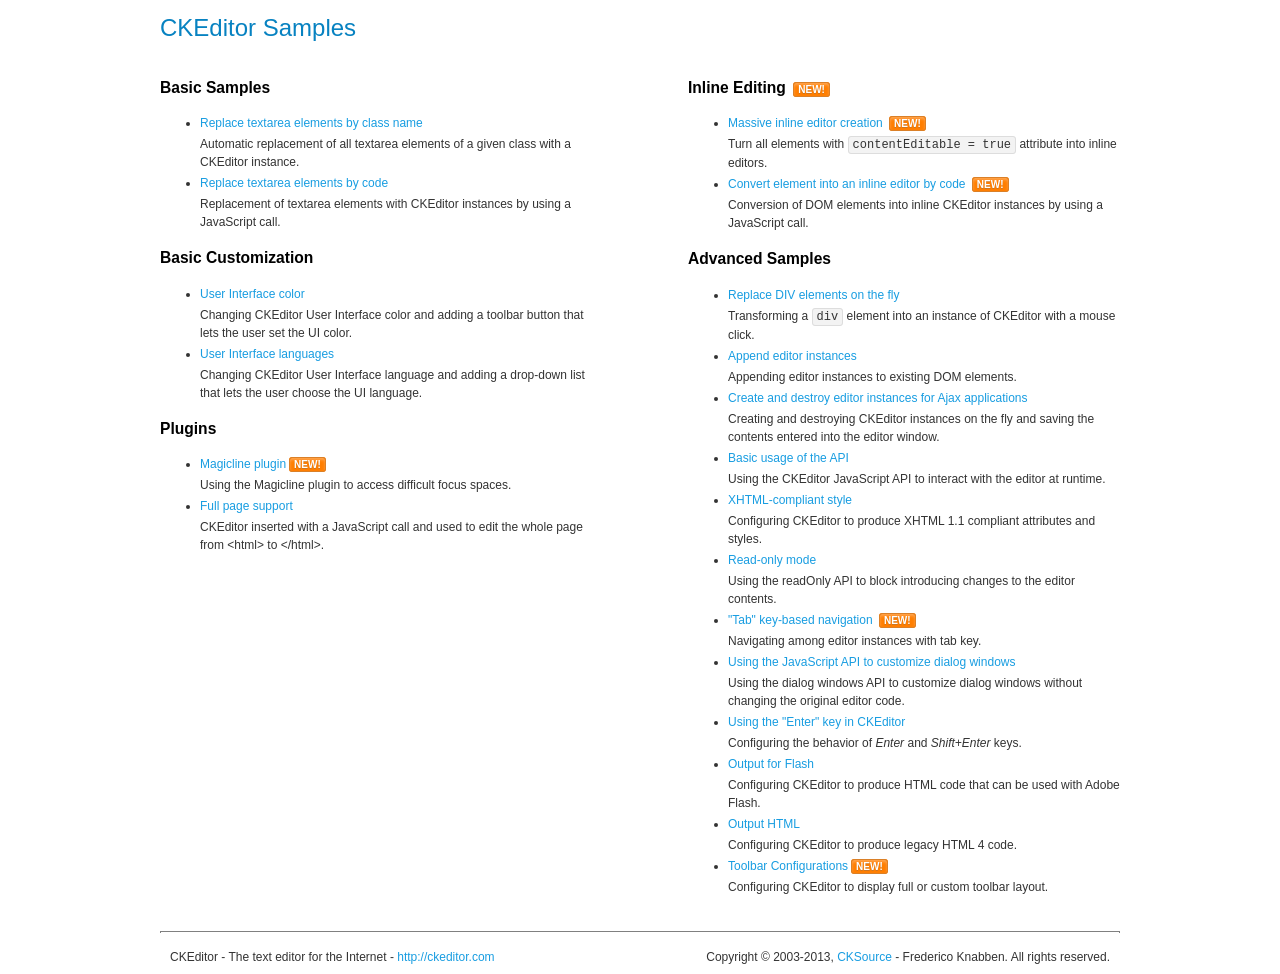
<file: assets/ckeditor/samples/index.html>
<!DOCTYPE html>
<!--
Copyright (c) 2003-2013, CKSource - Frederico Knabben. All rights reserved.
For licensing, see LICENSE.html or http://ckeditor.com/license
-->
<html>
<head>
	<title>CKEditor Samples</title>
	<meta charset="utf-8">
	<link rel="stylesheet" href="sample.css">
</head>
<body>
	<h1 class="samples">
		CKEditor Samples
	</h1>
	<div class="twoColumns">
		<div class="twoColumnsLeft">
			<h2 class="samples">
				Basic Samples
			</h2>
			<dl class="samples">
				<dt><a class="samples" href="replacebyclass.html">Replace textarea elements by class name</a></dt>
				<dd>Automatic replacement of all textarea elements of a given class with a CKEditor instance.</dd>

				<dt><a class="samples" href="replacebycode.html">Replace textarea elements by code</a></dt>
				<dd>Replacement of textarea elements with CKEditor instances by using a JavaScript call.</dd>
			</dl>

			<h2 class="samples">
				Basic Customization
			</h2>
			<dl class="samples">
				<dt><a class="samples" href="uicolor.html">User Interface color</a></dt>
				<dd>Changing CKEditor User Interface color and adding a toolbar button that lets the user set the UI color.</dd>

				<dt><a class="samples" href="uilanguages.html">User Interface languages</a></dt>
				<dd>Changing CKEditor User Interface language and adding a drop-down list that lets the user choose the UI language.</dd>
			</dl>


			<h2 class="samples">Plugins</h2>
<dl class="samples">
<dt><a class="samples" href="plugins/magicline/magicline.html">Magicline plugin</a><span class="new">New!</span></dt>
<dd>Using the Magicline plugin to access difficult focus spaces.</dd>

<dt><a class="samples" href="plugins/wysiwygarea/fullpage.html">Full page support</a></dt>
<dd>CKEditor inserted with a JavaScript call and used to edit the whole page from &lt;html&gt; to &lt;/html&gt;.</dd>
</dl>
		</div>
		<div class="twoColumnsRight">
			<h2 class="samples">
				Inline Editing <span class="new">New!</span>
			</h2>
			<dl class="samples">
				<dt><a class="samples" href="inlineall.html">Massive inline editor creation</a> <span class="new">New!</span></dt>
				<dd>Turn all elements with <code>contentEditable = true</code> attribute into inline editors.</dd>

				<dt><a class="samples" href="inlinebycode.html">Convert element into an inline editor by code</a> <span class="new">New!</span></dt>
				<dd>Conversion of DOM elements into inline CKEditor instances by using a JavaScript call.</dd>

				
			</dl>

			<h2 class="samples">
				Advanced Samples
			</h2>
			<dl class="samples">
				<dt><a class="samples" href="divreplace.html">Replace DIV elements on the fly</a></dt>
				<dd>Transforming a <code>div</code> element into an instance of CKEditor with a mouse click.</dd>

				<dt><a class="samples" href="appendto.html">Append editor instances</a></dt>
				<dd>Appending editor instances to existing DOM elements.</dd>

				<dt><a class="samples" href="ajax.html">Create and destroy editor instances for Ajax applications</a></dt>
				<dd>Creating and destroying CKEditor instances on the fly and saving the contents entered into the editor window.</dd>

				<dt><a class="samples" href="api.html">Basic usage of the API</a></dt>
				<dd>Using the CKEditor JavaScript API to interact with the editor at runtime.</dd>

				<dt><a class="samples" href="xhtmlstyle.html">XHTML-compliant style</a></dt>
				<dd>Configuring CKEditor to produce XHTML 1.1 compliant attributes and styles.</dd>

				<dt><a class="samples" href="readonly.html">Read-only mode</a></dt>
				<dd>Using the readOnly API to block introducing changes to the editor contents.</dd>

				<dt><a class="samples" href="tabindex.html">"Tab" key-based navigation</a> <span class="new">New!</span></dt>
				<dd>Navigating among editor instances with tab key.</dd>


				
<dt><a class="samples" href="plugins/dialog/dialog.html">Using the JavaScript API to customize dialog windows</a></dt>
<dd>Using the dialog windows API to customize dialog windows without changing the original editor code.</dd>

<dt><a class="samples" href="plugins/enterkey/enterkey.html">Using the &quot;Enter&quot; key in CKEditor</a></dt>
<dd>Configuring the behavior of <em>Enter</em> and <em>Shift+Enter</em> keys.</dd>

<dt><a class="samples" href="plugins/htmlwriter/outputforflash.html">Output for Flash</a></dt>
<dd>Configuring CKEditor to produce HTML code that can be used with Adobe Flash.</dd>

<dt><a class="samples" href="plugins/htmlwriter/outputhtml.html">Output HTML</a></dt>
<dd>Configuring CKEditor to produce legacy HTML 4 code.</dd>

<dt><a class="samples" href="plugins/toolbar/toolbar.html">Toolbar Configurations</a><span class="new">New!</span></dt>
<dd>Configuring CKEditor to display full or custom toolbar layout.</dd>

			</dl>
		</div>
	</div>
	<div id="footer">
		<hr>
		<p>
			CKEditor - The text editor for the Internet - <a class="samples" href="http://ckeditor.com/">http://ckeditor.com</a>
		</p>
		<p id="copy">
			Copyright &copy; 2003-2013, <a class="samples" href="http://cksource.com/">CKSource</a> - Frederico Knabben. All rights reserved.
		</p>
	</div>
</body>
</html>
</file>
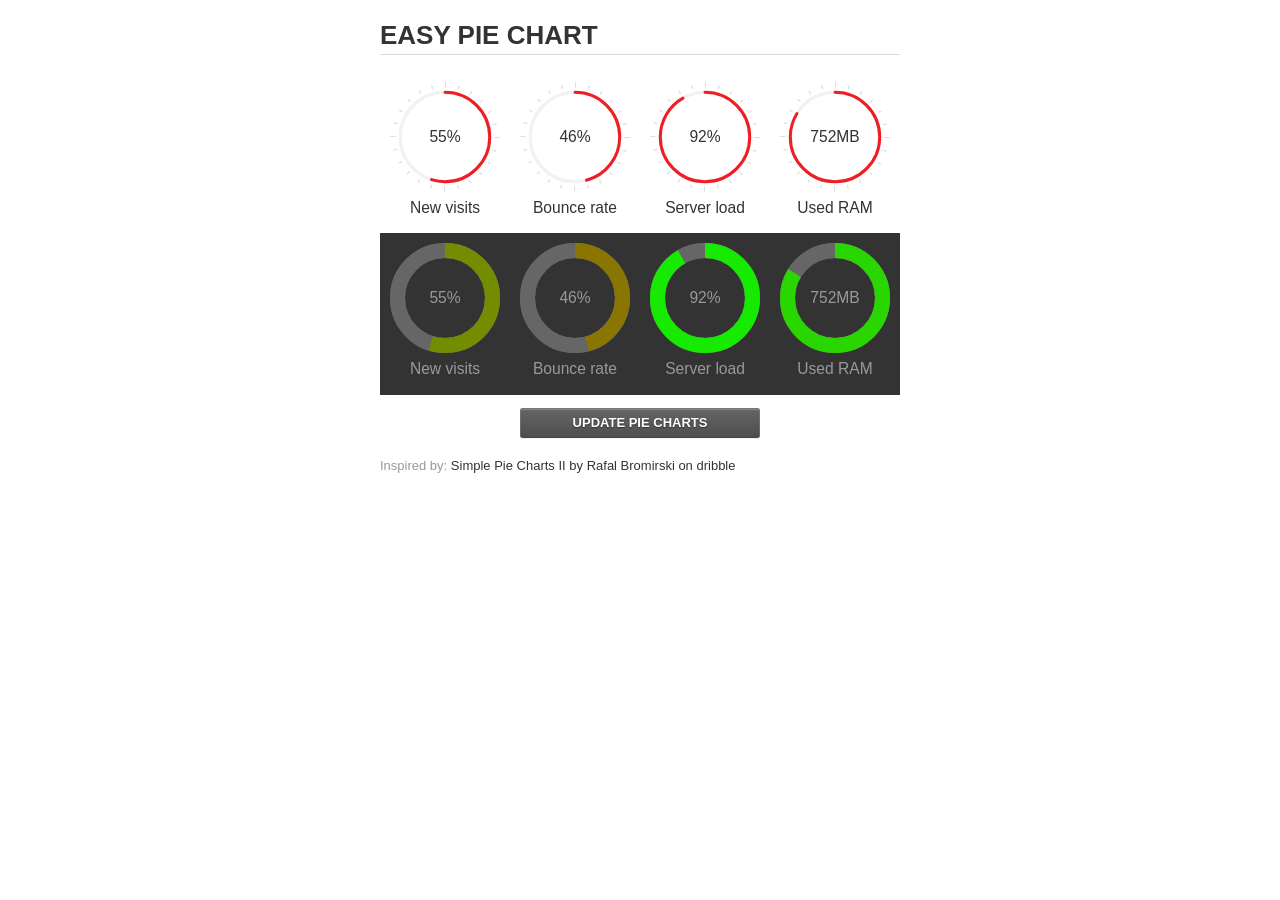
<file: assets/jquery-easy-pie-chart/examples/index.html>
<!doctype html>
<html>
    <head>
        <meta charset="utf-8">
        <title>Easy Pie Chart</title>
        <script type="text/javascript" src="https://ajax.googleapis.com/ajax/libs/jquery/1.7.2/jquery.min.js"></script>
        <script type="text/javascript" src="http://html5shiv.googlecode.com/svn/trunk/html5.js"></script>
        <script type="text/javascript" src="excanvas.js"></script>
        <script type="text/javascript" src="../jquery.easy-pie-chart.js"></script>

        <link rel="stylesheet" type="text/css" href="style.css" media="screen">
        <link rel="stylesheet" type="text/css" href="../jquery.easy-pie-chart.css" media="screen">

        <meta name="viewport" content="width=device-width, initial-scale=1.0">

        <script type="text/javascript">
            var initPieChart = function() {
                $('.percentage').easyPieChart({
                    animate: 1000
                });
                $('.percentage-light').easyPieChart({
                    barColor: function(percent) {
                        percent /= 100;
                        return "rgb(" + Math.round(255 * (1-percent)) + ", " + Math.round(255 * percent) + ", 0)";
                    },
                    trackColor: '#666',
                    scaleColor: false,
                    lineCap: 'butt',
                    lineWidth: 15,
                    animate: 1000
                });

                $('.updateEasyPieChart').on('click', function(e) {
                  e.preventDefault();
                  $('.percentage, .percentage-light').each(function() {
                    var newValue = Math.round(100*Math.random());
                    $(this).data('easyPieChart').update(newValue);
                    $('span', this).text(newValue);
                  });
                });
            };
        </script>
    </head>
    <body onload="initPieChart();">
        <div class="container">
            <h1>EASY PIE CHART</h1>
            <div class="chart">
                <div class="percentage success" data-percent="55"><span>55</span>%</div>
                <div class="label">New visits</div>
            </div>
            <div class="chart">
                <div class="percentage" data-percent="46"><span>46</span>%</div>
                <div class="label">Bounce rate</div>
            </div>
            <div class="chart">
                <div class="percentage" data-percent="92"><span>92</span>%</div>
                <div class="label">Server load</div>
            </div>
            <div class="chart">
                <div class="percentage" data-percent="84"><span>752</span>MB</div>
                <div class="label">Used RAM</div>
            </div>
            <div style="clear:both;"></div>
            <div class="dark">
                <div class="chart">
                    <div id="sparkline_bar" class="percentage-light" data-percent="55"><span>55</span>%</div>
                    <div class="label">New visits</div>
                </div>
                <div class="chart">
                    <div id="sparkline_bar" class="percentage-light" data-percent="46"><span>46</span>%</div>
                    <div class="label">Bounce rate</div>
                </div>
                <div class="chart">
                    <div class="percentage-light" data-percent="92"><span>92</span>%</div>
                    <div class="label">Server load</div>
                </div>
                <div class="chart">
                    <div class="percentage-light" data-percent="84"><span>752</span>MB</div>
                    <div class="label">Used RAM</div>
                </div>
                <div style="clear:both;"></div>
            </div>

            <p><a href="#" class="button updateEasyPieChart">Update pie charts</a></p>

            <p class="credits">Inspired by: <a href="http://drbl.in/ezuc" target="_blank">Simple Pie Charts II by Rafal Bromirski on dribble</a></p>
        </div>
    </body>
</html>
</file>
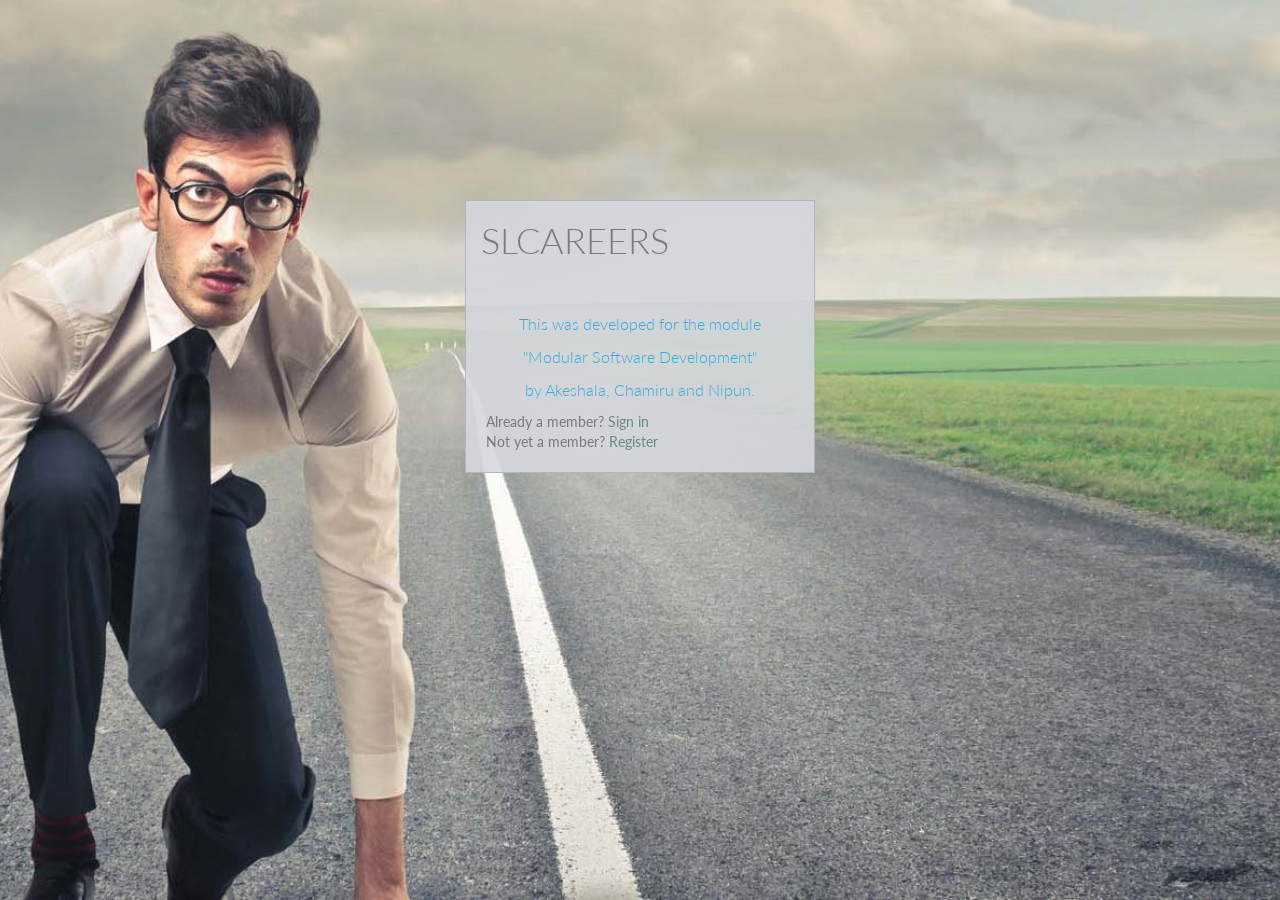
<file: About_us.html>
<?php include('server.php') ?>
<!DOCTYPE html>
<html lang="en">

<head>
  <meta charset="utf-8">
  <meta name="viewport" content="width=device-width, initial-scale=1.0">
  <meta name="description" content="Creative - Bootstrap 3 Responsive Admin Template">
  <meta name="author" content="GeeksLabs">
  <meta name="keyword" content="Creative, Dashboard, Admin, Template, Theme, Bootstrap, Responsive, Retina, Minimal">
  <link rel="shortcut icon" href="img/favicon.png">

  <title>SL Carriers</title>

  <!-- Bootstrap CSS -->
  <link href="css/bootstrap.min.css" rel="stylesheet">
  <!-- bootstrap theme -->
  <link href="css/bootstrap-theme.css" rel="stylesheet">
  <!--external css-->
  <!-- font icon -->
  <link href="css/elegant-icons-style.css" rel="stylesheet" />
  <link href="css/font-awesome.css" rel="stylesheet" />
  <!-- Custom styles -->
  <link href="css/style.css" rel="stylesheet">
  <link href="css/style-responsive.css" rel="stylesheet" />

</head>

<body class="login-img3-body">


  <div class="container">

    <form class="login-form" action="index.php" method="post">

      <!--Name of the site-->
      <div class="col-sm-12" style="margin-bottom:5">
        <h1>SLCAREERS<br></h1>
      </div>

      <!---->
      <div class="login-wrap">
        <p><br>This was developed for the module</p><p> "Modular Software Development"</p><p> by Akeshala, Chamiru and Nipun.</p>




        Already a member? <a href="index.php">Sign in</a><br>
        Not yet a member? <a href="register.php">Register</a>
      </div>
      <!---->

    </form>

  </div>





</body>

</html>
</file>
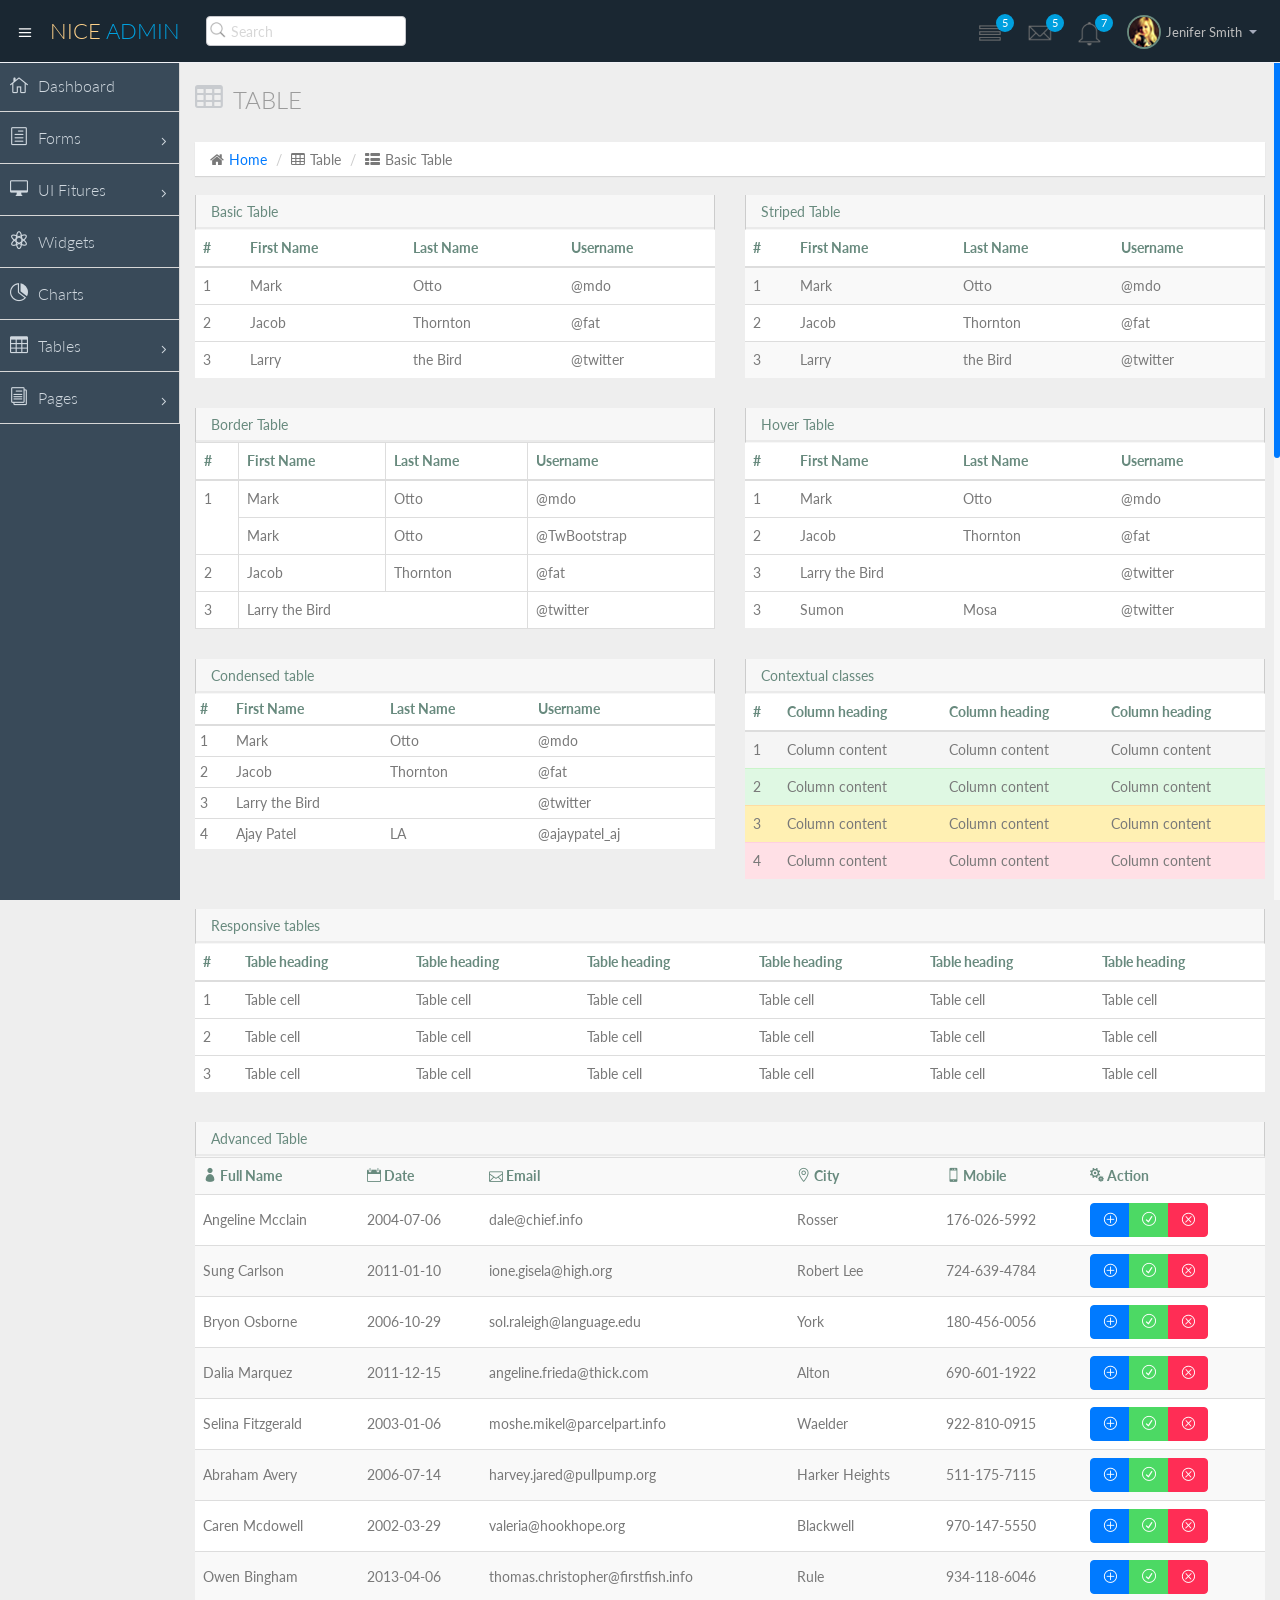
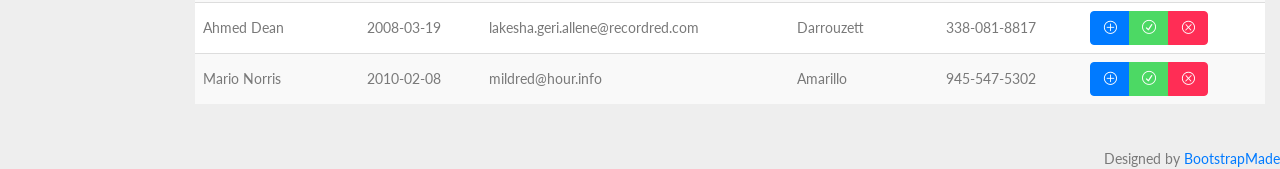
<file: basic_table.html>
<!DOCTYPE html>
<html lang="en">

<head>
  <meta charset="utf-8">
  <meta name="viewport" content="width=device-width, initial-scale=1.0">
  <meta name="description" content="Creative - Bootstrap 3 Responsive Admin Template">
  <meta name="author" content="GeeksLabs">
  <meta name="keyword" content="Creative, Dashboard, Admin, Template, Theme, Bootstrap, Responsive, Retina, Minimal">
  <link rel="shortcut icon" href="img/favicon.png">

  <title>Basic Table | Creative - Bootstrap 3 Responsive Admin Template</title>

  <!-- Bootstrap CSS -->
  <link href="css/bootstrap.min.css" rel="stylesheet">
  <!-- bootstrap theme -->
  <link href="css/bootstrap-theme.css" rel="stylesheet">
  <!--external css-->
  <!-- font icon -->
  <link href="css/elegant-icons-style.css" rel="stylesheet" />
  <link href="css/font-awesome.min.css" rel="stylesheet" />
  <!-- Custom styles -->
  <link href="css/style.css" rel="stylesheet">
  <link href="css/style-responsive.css" rel="stylesheet" />

  <!-- HTML5 shim and Respond.js IE8 support of HTML5 -->
  <!--[if lt IE 9]>
      <script src="js/html5shiv.js"></script>
      <script src="js/respond.min.js"></script>
      <script src="js/lte-ie7.js"></script>
    <![endif]-->

    <!-- =======================================================
      Theme Name: NiceAdmin
      Theme URL: https://bootstrapmade.com/nice-admin-bootstrap-admin-html-template/
      Author: BootstrapMade
      Author URL: https://bootstrapmade.com
    ======================================================= -->
</head>

<body>
  <!-- container section start -->
  <section id="container" class="">
    <!--header start-->
    <header class="header dark-bg">
      <div class="toggle-nav">
        <div class="icon-reorder tooltips" data-original-title="Toggle Navigation" data-placement="bottom"><i class="icon_menu"></i></div>
      </div>

      <!--logo start-->
      <a href="index.html" class="logo">Nice <span class="lite">Admin</span></a>
      <!--logo end-->

      <div class="nav search-row" id="top_menu">
        <!--  search form start -->
        <ul class="nav top-menu">
          <li>
            <form class="navbar-form">
              <input class="form-control" placeholder="Search" type="text">
            </form>
          </li>
        </ul>
        <!--  search form end -->
      </div>

      <div class="top-nav notification-row">
        <!-- notificatoin dropdown start-->
        <ul class="nav pull-right top-menu">

          <!-- task notificatoin start -->
          <li id="task_notificatoin_bar" class="dropdown">
            <a data-toggle="dropdown" class="dropdown-toggle" href="#">
                            <i class="icon-task-l"></i>
                            <span class="badge bg-important">5</span>
                        </a>
            <ul class="dropdown-menu extended tasks-bar">
              <div class="notify-arrow notify-arrow-blue"></div>
              <li>
                <p class="blue">You have 5 pending tasks</p>
              </li>
              <li>
                <a href="#">
                  <div class="task-info">
                    <div class="desc">Design PSD </div>
                    <div class="percent">90%</div>
                  </div>
                  <div class="progress progress-striped">
                    <div class="progress-bar progress-bar-success" role="progressbar" aria-valuenow="90" aria-valuemin="0" aria-valuemax="100" style="width: 90%">
                      <span class="sr-only">90% Complete (success)</span>
                    </div>
                  </div>
                </a>
              </li>
              <li>
                <a href="#">
                  <div class="task-info">
                    <div class="desc">
                      Project 1
                    </div>
                    <div class="percent">30%</div>
                  </div>
                  <div class="progress progress-striped">
                    <div class="progress-bar progress-bar-warning" role="progressbar" aria-valuenow="30" aria-valuemin="0" aria-valuemax="100" style="width: 30%">
                      <span class="sr-only">30% Complete (warning)</span>
                    </div>
                  </div>
                </a>
              </li>
              <li>
                <a href="#">
                  <div class="task-info">
                    <div class="desc">Digital Marketing</div>
                    <div class="percent">80%</div>
                  </div>
                  <div class="progress progress-striped">
                    <div class="progress-bar progress-bar-info" role="progressbar" aria-valuenow="80" aria-valuemin="0" aria-valuemax="100" style="width: 80%">
                      <span class="sr-only">80% Complete</span>
                    </div>
                  </div>
                </a>
              </li>
              <li>
                <a href="#">
                  <div class="task-info">
                    <div class="desc">Logo Designing</div>
                    <div class="percent">78%</div>
                  </div>
                  <div class="progress progress-striped">
                    <div class="progress-bar progress-bar-danger" role="progressbar" aria-valuenow="78" aria-valuemin="0" aria-valuemax="100" style="width: 78%">
                      <span class="sr-only">78% Complete (danger)</span>
                    </div>
                  </div>
                </a>
              </li>
              <li>
                <a href="#">
                  <div class="task-info">
                    <div class="desc">Mobile App</div>
                    <div class="percent">50%</div>
                  </div>
                  <div class="progress progress-striped active">
                    <div class="progress-bar" role="progressbar" aria-valuenow="50" aria-valuemin="0" aria-valuemax="100" style="width: 50%">
                      <span class="sr-only">50% Complete</span>
                    </div>
                  </div>

                </a>
              </li>
              <li class="external">
                <a href="#">See All Tasks</a>
              </li>
            </ul>
          </li>
          <!-- task notificatoin end -->
          <!-- inbox notificatoin start-->
          <li id="mail_notificatoin_bar" class="dropdown">
            <a data-toggle="dropdown" class="dropdown-toggle" href="#">
                            <i class="icon-envelope-l"></i>
                            <span class="badge bg-important">5</span>
                        </a>
            <ul class="dropdown-menu extended inbox">
              <div class="notify-arrow notify-arrow-blue"></div>
              <li>
                <p class="blue">You have 5 new messages</p>
              </li>
              <li>
                <a href="#">
                                    <span class="photo"><img alt="avatar" src="./img/avatar-mini.jpg"></span>
                                    <span class="subject">
                                    <span class="from">Greg  Martin</span>
                                    <span class="time">1 min</span>
                                    </span>
                                    <span class="message">
                                        I really like this admin panel.
                                    </span>
                                </a>
              </li>
              <li>
                <a href="#">
                                    <span class="photo"><img alt="avatar" src="./img/avatar-mini2.jpg"></span>
                                    <span class="subject">
                                    <span class="from">Bob   Mckenzie</span>
                                    <span class="time">5 mins</span>
                                    </span>
                                    <span class="message">
                                     Hi, What is next project plan?
                                    </span>
                                </a>
              </li>
              <li>
                <a href="#">
                                    <span class="photo"><img alt="avatar" src="./img/avatar-mini3.jpg"></span>
                                    <span class="subject">
                                    <span class="from">Phillip   Park</span>
                                    <span class="time">2 hrs</span>
                                    </span>
                                    <span class="message">
                                        I am like to buy this Admin Template.
                                    </span>
                                </a>
              </li>
              <li>
                <a href="#">
                                    <span class="photo"><img alt="avatar" src="./img/avatar-mini4.jpg"></span>
                                    <span class="subject">
                                    <span class="from">Ray   Munoz</span>
                                    <span class="time">1 day</span>
                                    </span>
                                    <span class="message">
                                        Icon fonts are great.
                                    </span>
                                </a>
              </li>
              <li>
                <a href="#">See all messages</a>
              </li>
            </ul>
          </li>
          <!-- inbox notificatoin end -->
          <!-- alert notification start-->
          <li id="alert_notificatoin_bar" class="dropdown">
            <a data-toggle="dropdown" class="dropdown-toggle" href="#">

                            <i class="icon-bell-l"></i>
                            <span class="badge bg-important">7</span>
                        </a>
            <ul class="dropdown-menu extended notification">
              <div class="notify-arrow notify-arrow-blue"></div>
              <li>
                <p class="blue">You have 4 new notifications</p>
              </li>
              <li>
                <a href="#">
                                    <span class="label label-primary"><i class="icon_profile"></i></span>
                                    Friend Request
                                    <span class="small italic pull-right">5 mins</span>
                                </a>
              </li>
              <li>
                <a href="#">
                                    <span class="label label-warning"><i class="icon_pin"></i></span>
                                    John location.
                                    <span class="small italic pull-right">50 mins</span>
                                </a>
              </li>
              <li>
                <a href="#">
                                    <span class="label label-danger"><i class="icon_book_alt"></i></span>
                                    Project 3 Completed.
                                    <span class="small italic pull-right">1 hr</span>
                                </a>
              </li>
              <li>
                <a href="#">
                                    <span class="label label-success"><i class="icon_like"></i></span>
                                    Mick appreciated your work.
                                    <span class="small italic pull-right"> Today</span>
                                </a>
              </li>
              <li>
                <a href="#">See all notifications</a>
              </li>
            </ul>
          </li>
          <!-- alert notification end-->
          <!-- user login dropdown start-->
          <li class="dropdown">
            <a data-toggle="dropdown" class="dropdown-toggle" href="#">
                            <span class="profile-ava">
                                <img alt="" src="img/avatar1_small.jpg">
                            </span>
                            <span class="username">Jenifer Smith</span>
                            <b class="caret"></b>
                        </a>
            <ul class="dropdown-menu extended logout">
              <div class="log-arrow-up"></div>
              <li class="eborder-top">
                <a href="#"><i class="icon_profile"></i> My Profile</a>
              </li>
              <li>
                <a href="#"><i class="icon_mail_alt"></i> My Inbox</a>
              </li>
              <li>
                <a href="#"><i class="icon_clock_alt"></i> Timeline</a>
              </li>
              <li>
                <a href="#"><i class="icon_chat_alt"></i> Chats</a>
              </li>
              <li>
                <a href="login.html"><i class="icon_key_alt"></i> Log Out</a>
              </li>
              <li>
                <a href="documentation.html"><i class="icon_key_alt"></i> Documentation</a>
              </li>
              <li>
                <a href="documentation.html"><i class="icon_key_alt"></i> Documentation</a>
              </li>
            </ul>
          </li>
          <!-- user login dropdown end -->
        </ul>
        <!-- notificatoin dropdown end-->
      </div>
    </header>
    <!--header end-->

    <!--sidebar start-->
    <aside>
      <div id="sidebar" class="nav-collapse ">
        <!-- sidebar menu start-->
        <ul class="sidebar-menu">
          <li class="">
            <a class="" href="index.html">
                          <i class="icon_house_alt"></i>
                          <span>Dashboard</span>
                      </a>
          </li>
          <li class="sub-menu">
            <a href="javascript:;" class="">
                          <i class="icon_document_alt"></i>
                          <span>Forms</span>
                          <span class="menu-arrow arrow_carrot-right"></span>
                      </a>
            <ul class="sub">
              <li><a class="" href="form_component.html">Form Elements</a></li>
              <li><a class="" href="form_validation.html">Form Validation</a></li>
            </ul>
          </li>
          <li class="sub-menu">
            <a href="javascript:;" class="">
                          <i class="icon_desktop"></i>
                          <span>UI Fitures</span>
                          <span class="menu-arrow arrow_carrot-right"></span>
                      </a>
            <ul class="sub">
              <li><a class="" href="general.html">Components</a></li>
              <li><a class="" href="buttons.html">Buttons</a></li>
              <li><a class="" href="grids.html">Grids</a></li>
            </ul>
          </li>
          <li>
            <a class="" href="widgets.html">
                          <i class="icon_genius"></i>
                          <span>Widgets</span>
                      </a>
          </li>
          <li>
            <a class="" href="chart-chartjs.html">
                          <i class="icon_piechart"></i>
                          <span>Charts</span>

                      </a>

          </li>

          <li class="sub-menu">
            <a href="javascript:;" class="">
                          <i class="icon_table"></i>
                          <span>Tables</span>
                          <span class="menu-arrow arrow_carrot-right"></span>
                      </a>
            <ul class="sub">
              <li><a class="active" href="basic_table.html">Basic Table</a></li>
            </ul>
          </li>

          <li class="sub-menu">
            <a href="javascript:;" class="">
                          <i class="icon_documents_alt"></i>
                          <span>Pages</span>
                          <span class="menu-arrow arrow_carrot-right"></span>
                      </a>
            <ul class="sub">
              <li><a class="" href="profile.html">Profile</a></li>
              <li><a class="" href="login.html"><span>Login Page</span></a></li>
              <li><a class="" href="contact.html"><span>Contact Page</span></a></li>
              <li><a class="" href="blank.html">Blank Page</a></li>
              <li><a class="" href="404.html">404 Error</a></li>
            </ul>
          </li>

        </ul>
        <!-- sidebar menu end-->
      </div>
    </aside>

    <!--main content start-->
    <section id="main-content">
      <section class="wrapper">
        <div class="row">
          <div class="col-lg-12">
            <h3 class="page-header"><i class="fa fa-table"></i> Table</h3>
            <ol class="breadcrumb">
              <li><i class="fa fa-home"></i><a href="index.html">Home</a></li>
              <li><i class="fa fa-table"></i>Table</li>
              <li><i class="fa fa-th-list"></i>Basic Table</li>
            </ol>
          </div>
        </div>
        <!-- page start-->
        <div class="row">
          <div class="col-sm-6">
            <section class="panel">
              <header class="panel-heading">
                Basic Table
              </header>
              <table class="table">
                <thead>
                  <tr>
                    <th>#</th>
                    <th>First Name</th>
                    <th>Last Name</th>
                    <th>Username</th>
                  </tr>
                </thead>
                <tbody>
                  <tr>
                    <td>1</td>
                    <td>Mark</td>
                    <td>Otto</td>
                    <td>@mdo</td>
                  </tr>
                  <tr>
                    <td>2</td>
                    <td>Jacob</td>
                    <td>Thornton</td>
                    <td>@fat</td>
                  </tr>
                  <tr>
                    <td>3</td>
                    <td>Larry</td>
                    <td>the Bird</td>
                    <td>@twitter</td>
                  </tr>
                </tbody>
              </table>
            </section>
          </div>
          <div class="col-sm-6">
            <section class="panel">
              <header class="panel-heading">
                Striped Table
              </header>
              <table class="table table-striped">
                <thead>
                  <tr>
                    <th>#</th>
                    <th>First Name</th>
                    <th>Last Name</th>
                    <th>Username</th>
                  </tr>
                </thead>
                <tbody>
                  <tr>
                    <td>1</td>
                    <td>Mark</td>
                    <td>Otto</td>
                    <td>@mdo</td>
                  </tr>
                  <tr>
                    <td>2</td>
                    <td>Jacob</td>
                    <td>Thornton</td>
                    <td>@fat</td>
                  </tr>
                  <tr>
                    <td>3</td>
                    <td>Larry</td>
                    <td>the Bird</td>
                    <td>@twitter</td>
                  </tr>
                </tbody>
              </table>
            </section>
          </div>
        </div>
        <div class="row">
          <div class="col-sm-6">
            <section class="panel">
              <header class="panel-heading no-border">
                Border Table
              </header>
              <table class="table table-bordered">
                <thead>
                  <tr>
                    <th>#</th>
                    <th>First Name</th>
                    <th>Last Name</th>
                    <th>Username</th>
                  </tr>
                </thead>
                <tbody>
                  <tr>
                    <td rowspan="2">1</td>
                    <td>Mark</td>
                    <td>Otto</td>
                    <td>@mdo</td>
                  </tr>
                  <tr>
                    <td>Mark</td>
                    <td>Otto</td>
                    <td>@TwBootstrap</td>
                  </tr>
                  <tr>
                    <td>2</td>
                    <td>Jacob</td>
                    <td>Thornton</td>
                    <td>@fat</td>
                  </tr>
                  <tr>
                    <td>3</td>
                    <td colspan="2">Larry the Bird</td>
                    <td>@twitter</td>
                  </tr>
                </tbody>
              </table>
            </section>
          </div>
          <div class="col-sm-6">
            <section class="panel">
              <header class="panel-heading">
                Hover Table
              </header>
              <table class="table table-hover">
                <thead>
                  <tr>
                    <th>#</th>
                    <th>First Name</th>
                    <th>Last Name</th>
                    <th>Username</th>
                  </tr>
                </thead>
                <tbody>
                  <tr>
                    <td>1</td>
                    <td>Mark</td>
                    <td>Otto</td>
                    <td>@mdo</td>
                  </tr>
                  <tr>
                    <td>2</td>
                    <td>Jacob</td>
                    <td>Thornton</td>
                    <td>@fat</td>
                  </tr>
                  <tr>
                    <td>3</td>
                    <td colspan="2">Larry the Bird</td>
                    <td>@twitter</td>
                  </tr>
                  <tr>
                    <td>3</td>
                    <td>Sumon</td>
                    <td>Mosa</td>
                    <td>@twitter</td>
                  </tr>
                </tbody>
              </table>
            </section>
          </div>
        </div>
        <div class="row">
          <div class="col-sm-6">
            <section class="panel">
              <header class="panel-heading">
                Condensed table
              </header>
              <table class="table table-condensed">
                <thead>
                  <tr>
                    <th>#</th>
                    <th>First Name</th>
                    <th>Last Name</th>
                    <th>Username</th>
                  </tr>
                </thead>
                <tbody>
                  <tr>
                    <td>1</td>
                    <td>Mark</td>
                    <td>Otto</td>
                    <td>@mdo</td>
                  </tr>
                  <tr>
                    <td>2</td>
                    <td>Jacob</td>
                    <td>Thornton</td>
                    <td>@fat</td>
                  </tr>
                  <tr>
                    <td>3</td>
                    <td colspan="2">Larry the Bird</td>
                    <td>@twitter</td>
                  </tr>
                  <tr>
                    <td>4</td>
                    <td>Ajay Patel</td>
                    <td>LA</td>
                    <td>@ajaypatel_aj</td>
                  </tr>
                </tbody>
              </table>
            </section>
          </div>
          <div class="col-sm-6">
            <section class="panel">
              <header class="panel-heading">
                Contextual classes
              </header>
              <table class="table">
                <thead>
                  <tr>
                    <th>#</th>
                    <th>Column heading</th>
                    <th>Column heading</th>
                    <th>Column heading</th>
                  </tr>
                </thead>
                <tbody>
                  <tr class="active">
                    <td>1</td>
                    <td>Column content</td>
                    <td>Column content</td>
                    <td>Column content</td>
                  </tr>
                  <tr class="success">
                    <td>2</td>
                    <td>Column content</td>
                    <td>Column content</td>
                    <td>Column content</td>
                  </tr>
                  <tr class="warning">
                    <td>3</td>
                    <td>Column content</td>
                    <td>Column content</td>
                    <td>Column content</td>
                  </tr>
                  <tr class="danger">
                    <td>4</td>
                    <td>Column content</td>
                    <td>Column content</td>
                    <td>Column content</td>
                  </tr>
                </tbody>
              </table>
            </section>
          </div>
        </div>
        <div class="row">
          <div class="col-lg-12">
            <section class="panel">
              <header class="panel-heading">
                Responsive tables
              </header>
              <div class="table-responsive">
                <table class="table">
                  <thead>
                    <tr>
                      <th>#</th>
                      <th>Table heading</th>
                      <th>Table heading</th>
                      <th>Table heading</th>
                      <th>Table heading</th>
                      <th>Table heading</th>
                      <th>Table heading</th>
                    </tr>
                  </thead>
                  <tbody>
                    <tr>
                      <td>1</td>
                      <td>Table cell</td>
                      <td>Table cell</td>
                      <td>Table cell</td>
                      <td>Table cell</td>
                      <td>Table cell</td>
                      <td>Table cell</td>
                    </tr>
                    <tr>
                      <td>2</td>
                      <td>Table cell</td>
                      <td>Table cell</td>
                      <td>Table cell</td>
                      <td>Table cell</td>
                      <td>Table cell</td>
                      <td>Table cell</td>
                    </tr>
                    <tr>
                      <td>3</td>
                      <td>Table cell</td>
                      <td>Table cell</td>
                      <td>Table cell</td>
                      <td>Table cell</td>
                      <td>Table cell</td>
                      <td>Table cell</td>
                    </tr>
                  </tbody>
                </table>
              </div>

            </section>
          </div>
        </div>
        <div class="row">
          <div class="col-lg-12">
            <section class="panel">
              <header class="panel-heading">
                Advanced Table
              </header>

              <table class="table table-striped table-advance table-hover">
                <tbody>
                  <tr>
                    <th><i class="icon_profile"></i> Full Name</th>
                    <th><i class="icon_calendar"></i> Date</th>
                    <th><i class="icon_mail_alt"></i> Email</th>
                    <th><i class="icon_pin_alt"></i> City</th>
                    <th><i class="icon_mobile"></i> Mobile</th>
                    <th><i class="icon_cogs"></i> Action</th>
                  </tr>
                  <tr>
                    <td>Angeline Mcclain</td>
                    <td>2004-07-06</td>
                    <td>dale@chief.info</td>
                    <td>Rosser</td>
                    <td>176-026-5992</td>
                    <td>
                      <div class="btn-group">
                        <a class="btn btn-primary" href="#"><i class="icon_plus_alt2"></i></a>
                        <a class="btn btn-success" href="#"><i class="icon_check_alt2"></i></a>
                        <a class="btn btn-danger" href="#"><i class="icon_close_alt2"></i></a>
                      </div>
                    </td>
                  </tr>
                  <tr>
                    <td>Sung Carlson</td>
                    <td>2011-01-10</td>
                    <td>ione.gisela@high.org</td>
                    <td>Robert Lee</td>
                    <td>724-639-4784</td>
                    <td>
                      <div class="btn-group">
                        <a class="btn btn-primary" href="#"><i class="icon_plus_alt2"></i></a>
                        <a class="btn btn-success" href="#"><i class="icon_check_alt2"></i></a>
                        <a class="btn btn-danger" href="#"><i class="icon_close_alt2"></i></a>
                      </div>
                    </td>
                  </tr>
                  <tr>
                    <td>Bryon Osborne</td>
                    <td>2006-10-29</td>
                    <td>sol.raleigh@language.edu</td>
                    <td>York</td>
                    <td>180-456-0056</td>
                    <td>
                      <div class="btn-group">
                        <a class="btn btn-primary" href="#"><i class="icon_plus_alt2"></i></a>
                        <a class="btn btn-success" href="#"><i class="icon_check_alt2"></i></a>
                        <a class="btn btn-danger" href="#"><i class="icon_close_alt2"></i></a>
                      </div>
                    </td>
                  </tr>
                  <tr>
                    <td>Dalia Marquez</td>
                    <td>2011-12-15</td>
                    <td>angeline.frieda@thick.com</td>
                    <td>Alton</td>
                    <td>690-601-1922</td>
                    <td>
                      <div class="btn-group">
                        <a class="btn btn-primary" href="#"><i class="icon_plus_alt2"></i></a>
                        <a class="btn btn-success" href="#"><i class="icon_check_alt2"></i></a>
                        <a class="btn btn-danger" href="#"><i class="icon_close_alt2"></i></a>
                      </div>
                    </td>
                  </tr>
                  <tr>
                    <td>Selina Fitzgerald</td>
                    <td>2003-01-06</td>
                    <td>moshe.mikel@parcelpart.info</td>
                    <td>Waelder</td>
                    <td>922-810-0915</td>
                    <td>
                      <div class="btn-group">
                        <a class="btn btn-primary" href="#"><i class="icon_plus_alt2"></i></a>
                        <a class="btn btn-success" href="#"><i class="icon_check_alt2"></i></a>
                        <a class="btn btn-danger" href="#"><i class="icon_close_alt2"></i></a>
                      </div>
                    </td>
                  </tr>
                  <tr>
                    <td>Abraham Avery</td>
                    <td>2006-07-14</td>
                    <td>harvey.jared@pullpump.org</td>
                    <td>Harker Heights</td>
                    <td>511-175-7115</td>
                    <td>
                      <div class="btn-group">
                        <a class="btn btn-primary" href="#"><i class="icon_plus_alt2"></i></a>
                        <a class="btn btn-success" href="#"><i class="icon_check_alt2"></i></a>
                        <a class="btn btn-danger" href="#"><i class="icon_close_alt2"></i></a>
                      </div>
                    </td>
                  </tr>
                  <tr>
                    <td>Caren Mcdowell</td>
                    <td>2002-03-29</td>
                    <td>valeria@hookhope.org</td>
                    <td>Blackwell</td>
                    <td>970-147-5550</td>
                    <td>
                      <div class="btn-group">
                        <a class="btn btn-primary" href="#"><i class="icon_plus_alt2"></i></a>
                        <a class="btn btn-success" href="#"><i class="icon_check_alt2"></i></a>
                        <a class="btn btn-danger" href="#"><i class="icon_close_alt2"></i></a>
                      </div>
                    </td>
                  </tr>
                  <tr>
                    <td>Owen Bingham</td>
                    <td>2013-04-06</td>
                    <td>thomas.christopher@firstfish.info</td>
                    <td>Rule</td>
                    <td>934-118-6046</td>
                    <td>
                      <div class="btn-group">
                        <a class="btn btn-primary" href="#"><i class="icon_plus_alt2"></i></a>
                        <a class="btn btn-success" href="#"><i class="icon_check_alt2"></i></a>
                        <a class="btn btn-danger" href="#"><i class="icon_close_alt2"></i></a>
                      </div>
                    </td>
                  </tr>
                  <tr>
                    <td>Ahmed Dean</td>
                    <td>2008-03-19</td>
                    <td>lakesha.geri.allene@recordred.com</td>
                    <td>Darrouzett</td>
                    <td>338-081-8817</td>
                    <td>
                      <div class="btn-group">
                        <a class="btn btn-primary" href="#"><i class="icon_plus_alt2"></i></a>
                        <a class="btn btn-success" href="#"><i class="icon_check_alt2"></i></a>
                        <a class="btn btn-danger" href="#"><i class="icon_close_alt2"></i></a>
                      </div>
                    </td>
                  </tr>
                  <tr>
                    <td>Mario Norris</td>
                    <td>2010-02-08</td>
                    <td>mildred@hour.info</td>
                    <td>Amarillo</td>
                    <td>945-547-5302</td>
                    <td>
                      <div class="btn-group">
                        <a class="btn btn-primary" href="#"><i class="icon_plus_alt2"></i></a>
                        <a class="btn btn-success" href="#"><i class="icon_check_alt2"></i></a>
                        <a class="btn btn-danger" href="#"><i class="icon_close_alt2"></i></a>
                      </div>
                    </td>
                  </tr>
                </tbody>
              </table>
            </section>
          </div>
        </div>
        <!-- page end-->
      </section>
    </section>
    <!--main content end-->
    <div class="text-right">
      <div class="credits">
          <!--
            All the links in the footer should remain intact.
            You can delete the links only if you purchased the pro version.
            Licensing information: https://bootstrapmade.com/license/
            Purchase the pro version form: https://bootstrapmade.com/buy/?theme=NiceAdmin
          -->
          Designed by <a href="https://bootstrapmade.com/">BootstrapMade</a>
        </div>
    </div>
  </section>
  <!-- container section end -->
  <!-- javascripts -->
  <script src="js/jquery.js"></script>
  <script src="js/bootstrap.min.js"></script>
  <!-- nicescroll -->
  <script src="js/jquery.scrollTo.min.js"></script>
  <script src="js/jquery.nicescroll.js" type="text/javascript"></script>
  <!--custome script for all page-->
  <script src="js/scripts.js"></script>


</body>

</html>
</file>
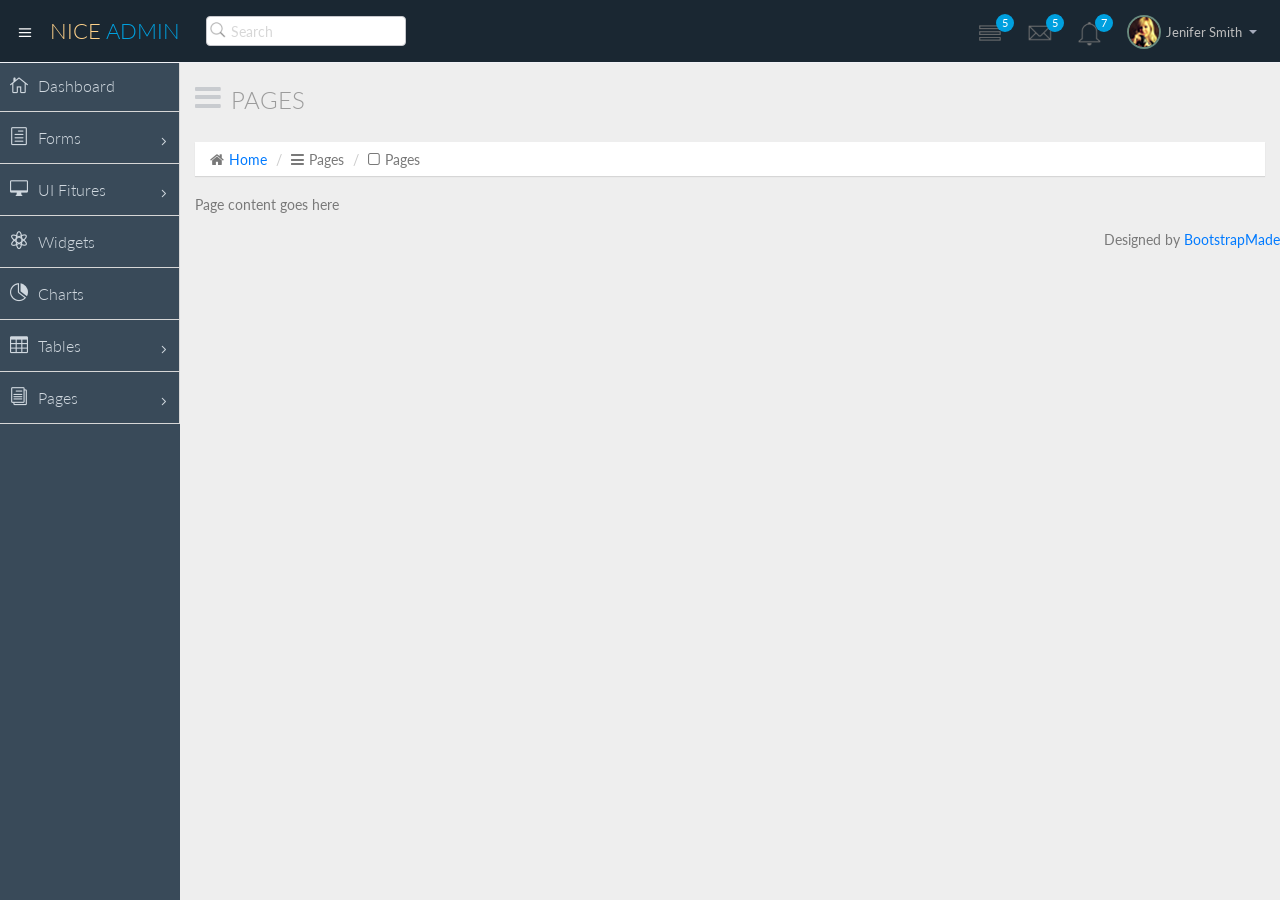
<file: blank.html>
<!DOCTYPE html>
<html lang="en">

<head>
  <meta charset="utf-8">
  <meta name="viewport" content="width=device-width, initial-scale=1.0">
  <meta name="description" content="Creative - Bootstrap 3 Responsive Admin Template">
  <meta name="author" content="GeeksLabs">
  <meta name="keyword" content="Creative, Dashboard, Admin, Template, Theme, Bootstrap, Responsive, Retina, Minimal">
  <link rel="shortcut icon" href="img/favicon.png">

  <title>Blank | Creative - Bootstrap 3 Responsive Admin Template</title>

  <!-- Bootstrap CSS -->
  <link href="css/bootstrap.min.css" rel="stylesheet">
  <!-- bootstrap theme -->
  <link href="css/bootstrap-theme.css" rel="stylesheet">
  <!--external css-->
  <!-- font icon -->
  <link href="css/elegant-icons-style.css" rel="stylesheet" />
  <link href="css/font-awesome.min.css" rel="stylesheet" />
  <!-- Custom styles -->
  <link href="css/style.css" rel="stylesheet">
  <link href="css/style-responsive.css" rel="stylesheet" />

  <!-- HTML5 shim and Respond.js IE8 support of HTML5 -->
  <!--[if lt IE 9]>
      <script src="js/html5shiv.js"></script>
      <script src="js/respond.min.js"></script>
      <script src="js/lte-ie7.js"></script>
    <![endif]-->

    <!-- =======================================================
      Theme Name: NiceAdmin
      Theme URL: https://bootstrapmade.com/nice-admin-bootstrap-admin-html-template/
      Author: BootstrapMade
      Author URL: https://bootstrapmade.com
    ======================================================= -->
</head>

<body>
  <!-- container section start -->
  <section id="container" class="">
    <!--header start-->

    <header class="header dark-bg">
      <div class="toggle-nav">
        <div class="icon-reorder tooltips" data-original-title="Toggle Navigation" data-placement="bottom"><i class="icon_menu"></i></div>
      </div>

      <!--logo start-->
      <a href="index.html" class="logo">Nice <span class="lite">Admin</span></a>
      <!--logo end-->

      <div class="nav search-row" id="top_menu">
        <!--  search form start -->
        <ul class="nav top-menu">
          <li>
            <form class="navbar-form">
              <input class="form-control" placeholder="Search" type="text">
            </form>
          </li>
        </ul>
        <!--  search form end -->
      </div>

      <div class="top-nav notification-row">
        <!-- notificatoin dropdown start-->
        <ul class="nav pull-right top-menu">

          <!-- task notificatoin start -->
          <li id="task_notificatoin_bar" class="dropdown">
            <a data-toggle="dropdown" class="dropdown-toggle" href="#">
                            <i class="icon-task-l"></i>
                            <span class="badge bg-important">5</span>
                        </a>
            <ul class="dropdown-menu extended tasks-bar">
              <div class="notify-arrow notify-arrow-blue"></div>
              <li>
                <p class="blue">You have 5 pending tasks</p>
              </li>
              <li>
                <a href="#">
                  <div class="task-info">
                    <div class="desc">Design PSD </div>
                    <div class="percent">90%</div>
                  </div>
                  <div class="progress progress-striped">
                    <div class="progress-bar progress-bar-success" role="progressbar" aria-valuenow="90" aria-valuemin="0" aria-valuemax="100" style="width: 90%">
                      <span class="sr-only">90% Complete (success)</span>
                    </div>
                  </div>
                </a>
              </li>
              <li>
                <a href="#">
                  <div class="task-info">
                    <div class="desc">
                      Project 1
                    </div>
                    <div class="percent">30%</div>
                  </div>
                  <div class="progress progress-striped">
                    <div class="progress-bar progress-bar-warning" role="progressbar" aria-valuenow="30" aria-valuemin="0" aria-valuemax="100" style="width: 30%">
                      <span class="sr-only">30% Complete (warning)</span>
                    </div>
                  </div>
                </a>
              </li>
              <li>
                <a href="#">
                  <div class="task-info">
                    <div class="desc">Digital Marketing</div>
                    <div class="percent">80%</div>
                  </div>
                  <div class="progress progress-striped">
                    <div class="progress-bar progress-bar-info" role="progressbar" aria-valuenow="80" aria-valuemin="0" aria-valuemax="100" style="width: 80%">
                      <span class="sr-only">80% Complete</span>
                    </div>
                  </div>
                </a>
              </li>
              <li>
                <a href="#">
                  <div class="task-info">
                    <div class="desc">Logo Designing</div>
                    <div class="percent">78%</div>
                  </div>
                  <div class="progress progress-striped">
                    <div class="progress-bar progress-bar-danger" role="progressbar" aria-valuenow="78" aria-valuemin="0" aria-valuemax="100" style="width: 78%">
                      <span class="sr-only">78% Complete (danger)</span>
                    </div>
                  </div>
                </a>
              </li>
              <li>
                <a href="#">
                  <div class="task-info">
                    <div class="desc">Mobile App</div>
                    <div class="percent">50%</div>
                  </div>
                  <div class="progress progress-striped active">
                    <div class="progress-bar" role="progressbar" aria-valuenow="50" aria-valuemin="0" aria-valuemax="100" style="width: 50%">
                      <span class="sr-only">50% Complete</span>
                    </div>
                  </div>

                </a>
              </li>
              <li class="external">
                <a href="#">See All Tasks</a>
              </li>
            </ul>
          </li>
          <!-- task notificatoin end -->
          <!-- inbox notificatoin start-->
          <li id="mail_notificatoin_bar" class="dropdown">
            <a data-toggle="dropdown" class="dropdown-toggle" href="#">
                            <i class="icon-envelope-l"></i>
                            <span class="badge bg-important">5</span>
                        </a>
            <ul class="dropdown-menu extended inbox">
              <div class="notify-arrow notify-arrow-blue"></div>
              <li>
                <p class="blue">You have 5 new messages</p>
              </li>
              <li>
                <a href="#">
                                    <span class="photo"><img alt="avatar" src="./img/avatar-mini.jpg"></span>
                                    <span class="subject">
                                    <span class="from">Greg  Martin</span>
                                    <span class="time">1 min</span>
                                    </span>
                                    <span class="message">
                                        I really like this admin panel.
                                    </span>
                                </a>
              </li>
              <li>
                <a href="#">
                                    <span class="photo"><img alt="avatar" src="./img/avatar-mini2.jpg"></span>
                                    <span class="subject">
                                    <span class="from">Bob   Mckenzie</span>
                                    <span class="time">5 mins</span>
                                    </span>
                                    <span class="message">
                                     Hi, What is next project plan?
                                    </span>
                                </a>
              </li>
              <li>
                <a href="#">
                                    <span class="photo"><img alt="avatar" src="./img/avatar-mini3.jpg"></span>
                                    <span class="subject">
                                    <span class="from">Phillip   Park</span>
                                    <span class="time">2 hrs</span>
                                    </span>
                                    <span class="message">
                                        I am like to buy this Admin Template.
                                    </span>
                                </a>
              </li>
              <li>
                <a href="#">
                                    <span class="photo"><img alt="avatar" src="./img/avatar-mini4.jpg"></span>
                                    <span class="subject">
                                    <span class="from">Ray   Munoz</span>
                                    <span class="time">1 day</span>
                                    </span>
                                    <span class="message">
                                        Icon fonts are great.
                                    </span>
                                </a>
              </li>
              <li>
                <a href="#">See all messages</a>
              </li>
            </ul>
          </li>
          <!-- inbox notificatoin end -->
          <!-- alert notification start-->
          <li id="alert_notificatoin_bar" class="dropdown">
            <a data-toggle="dropdown" class="dropdown-toggle" href="#">

                            <i class="icon-bell-l"></i>
                            <span class="badge bg-important">7</span>
                        </a>
            <ul class="dropdown-menu extended notification">
              <div class="notify-arrow notify-arrow-blue"></div>
              <li>
                <p class="blue">You have 4 new notifications</p>
              </li>
              <li>
                <a href="#">
                                    <span class="label label-primary"><i class="icon_profile"></i></span>
                                    Friend Request
                                    <span class="small italic pull-right">5 mins</span>
                                </a>
              </li>
              <li>
                <a href="#">
                                    <span class="label label-warning"><i class="icon_pin"></i></span>
                                    John location.
                                    <span class="small italic pull-right">50 mins</span>
                                </a>
              </li>
              <li>
                <a href="#">
                                    <span class="label label-danger"><i class="icon_book_alt"></i></span>
                                    Project 3 Completed.
                                    <span class="small italic pull-right">1 hr</span>
                                </a>
              </li>
              <li>
                <a href="#">
                                    <span class="label label-success"><i class="icon_like"></i></span>
                                    Mick appreciated your work.
                                    <span class="small italic pull-right"> Today</span>
                                </a>
              </li>
              <li>
                <a href="#">See all notifications</a>
              </li>
            </ul>
          </li>
          <!-- alert notification end-->
          <!-- user login dropdown start-->
          <li class="dropdown">
            <a data-toggle="dropdown" class="dropdown-toggle" href="#">
                            <span class="profile-ava">
                                <img alt="" src="img/avatar1_small.jpg">
                            </span>
                            <span class="username">Jenifer Smith</span>
                            <b class="caret"></b>
                        </a>
            <ul class="dropdown-menu extended logout">
              <div class="log-arrow-up"></div>
              <li class="eborder-top">
                <a href="#"><i class="icon_profile"></i> My Profile</a>
              </li>
              <li>
                <a href="#"><i class="icon_mail_alt"></i> My Inbox</a>
              </li>
              <li>
                <a href="#"><i class="icon_clock_alt"></i> Timeline</a>
              </li>
              <li>
                <a href="#"><i class="icon_chat_alt"></i> Chats</a>
              </li>
              <li>
                <a href="login.html"><i class="icon_key_alt"></i> Log Out</a>
              </li>
              <li>
                <a href="documentation.html"><i class="icon_key_alt"></i> Documentation</a>
              </li>
              <li>
                <a href="documentation.html"><i class="icon_key_alt"></i> Documentation</a>
              </li>
            </ul>
          </li>
          <!-- user login dropdown end -->
        </ul>
        <!-- notificatoin dropdown end-->
      </div>
    </header>
    <!--header end-->

    <!--sidebar start-->
    <aside>
      <div id="sidebar" class="nav-collapse ">
        <!-- sidebar menu start-->
        <ul class="sidebar-menu">
          <li class="">
            <a class="" href="index.html">
                          <i class="icon_house_alt"></i>
                          <span>Dashboard</span>
                      </a>
          </li>
          <li class="sub-menu">
            <a href="javascript:;" class="">
                          <i class="icon_document_alt"></i>
                          <span>Forms</span>
                          <span class="menu-arrow arrow_carrot-right"></span>
                      </a>
            <ul class="sub">
              <li><a class="" href="form_component.html">Form Elements</a></li>
              <li><a class="" href="form_validation.html">Form Validation</a></li>
            </ul>
          </li>
          <li class="sub-menu">
            <a href="javascript:;" class="">
                          <i class="icon_desktop"></i>
                          <span>UI Fitures</span>
                          <span class="menu-arrow arrow_carrot-right"></span>
                      </a>
            <ul class="sub">
              <li><a class="" href="general.html">Components</a></li>
              <li><a class="" href="buttons.html">Buttons</a></li>
              <li><a class="" href="grids.html">Grids</a></li>
            </ul>
          </li>
          <li>
            <a class="" href="widgets.html">
                          <i class="icon_genius"></i>
                          <span>Widgets</span>
                      </a>
          </li>
          <li>
            <a class="" href="chart-chartjs.html">
                          <i class="icon_piechart"></i>
                          <span>Charts</span>

                      </a>

          </li>

          <li class="sub-menu">
            <a href="javascript:;" class="">
                          <i class="icon_table"></i>
                          <span>Tables</span>
                          <span class="menu-arrow arrow_carrot-right"></span>
                      </a>
            <ul class="sub">
              <li><a class="" href="basic_table.html">Basic Table</a></li>
            </ul>
          </li>

          <li class="sub-menu ">
            <a href="javascript:;" class="">
                          <i class="icon_documents_alt"></i>
                          <span>Pages</span>
                          <span class="menu-arrow arrow_carrot-right"></span>
                      </a>
            <ul class="sub">
              <li><a class="" href="profile.html">Profile</a></li>
              <li><a class="" href="login.html"><span>Login Page</span></a></li>
              <li><a class="" href="contact.html"><span>Contact Page</span></a></li>
              <li><a class="active" href="blank.html">Blank Page</a></li>
              <li><a class="" href="404.html">404 Error</a></li>
            </ul>
          </li>

        </ul>
        <!-- sidebar menu end-->
      </div>
    </aside>
    <!--sidebar end-->

    <!--main content start-->
    <section id="main-content">
      <section class="wrapper">
        <div class="row">
          <div class="col-lg-12">
            <h3 class="page-header"><i class="fa fa fa-bars"></i> Pages</h3>
            <ol class="breadcrumb">
              <li><i class="fa fa-home"></i><a href="index.html">Home</a></li>
              <li><i class="fa fa-bars"></i>Pages</li>
              <li><i class="fa fa-square-o"></i>Pages</li>
            </ol>
          </div>
        </div>
        <!-- page start-->
        Page content goes here
        <!-- page end-->
      </section>
    </section>
    <!--main content end-->
    <div class="text-right">
      <div class="credits">
          <!--
            All the links in the footer should remain intact.
            You can delete the links only if you purchased the pro version.
            Licensing information: https://bootstrapmade.com/license/
            Purchase the pro version form: https://bootstrapmade.com/buy/?theme=NiceAdmin
          -->
          Designed by <a href="https://bootstrapmade.com/">BootstrapMade</a>
        </div>
    </div>
  </section>
  <!-- container section end -->
  <!-- javascripts -->
  <script src="js/jquery.js"></script>
  <script src="js/bootstrap.min.js"></script>
  <!-- nice scroll -->
  <script src="js/jquery.scrollTo.min.js"></script>
  <script src="js/jquery.nicescroll.js" type="text/javascript"></script>
  <!--custome script for all page-->
  <script src="js/scripts.js"></script>


</body>

</html>
</file>
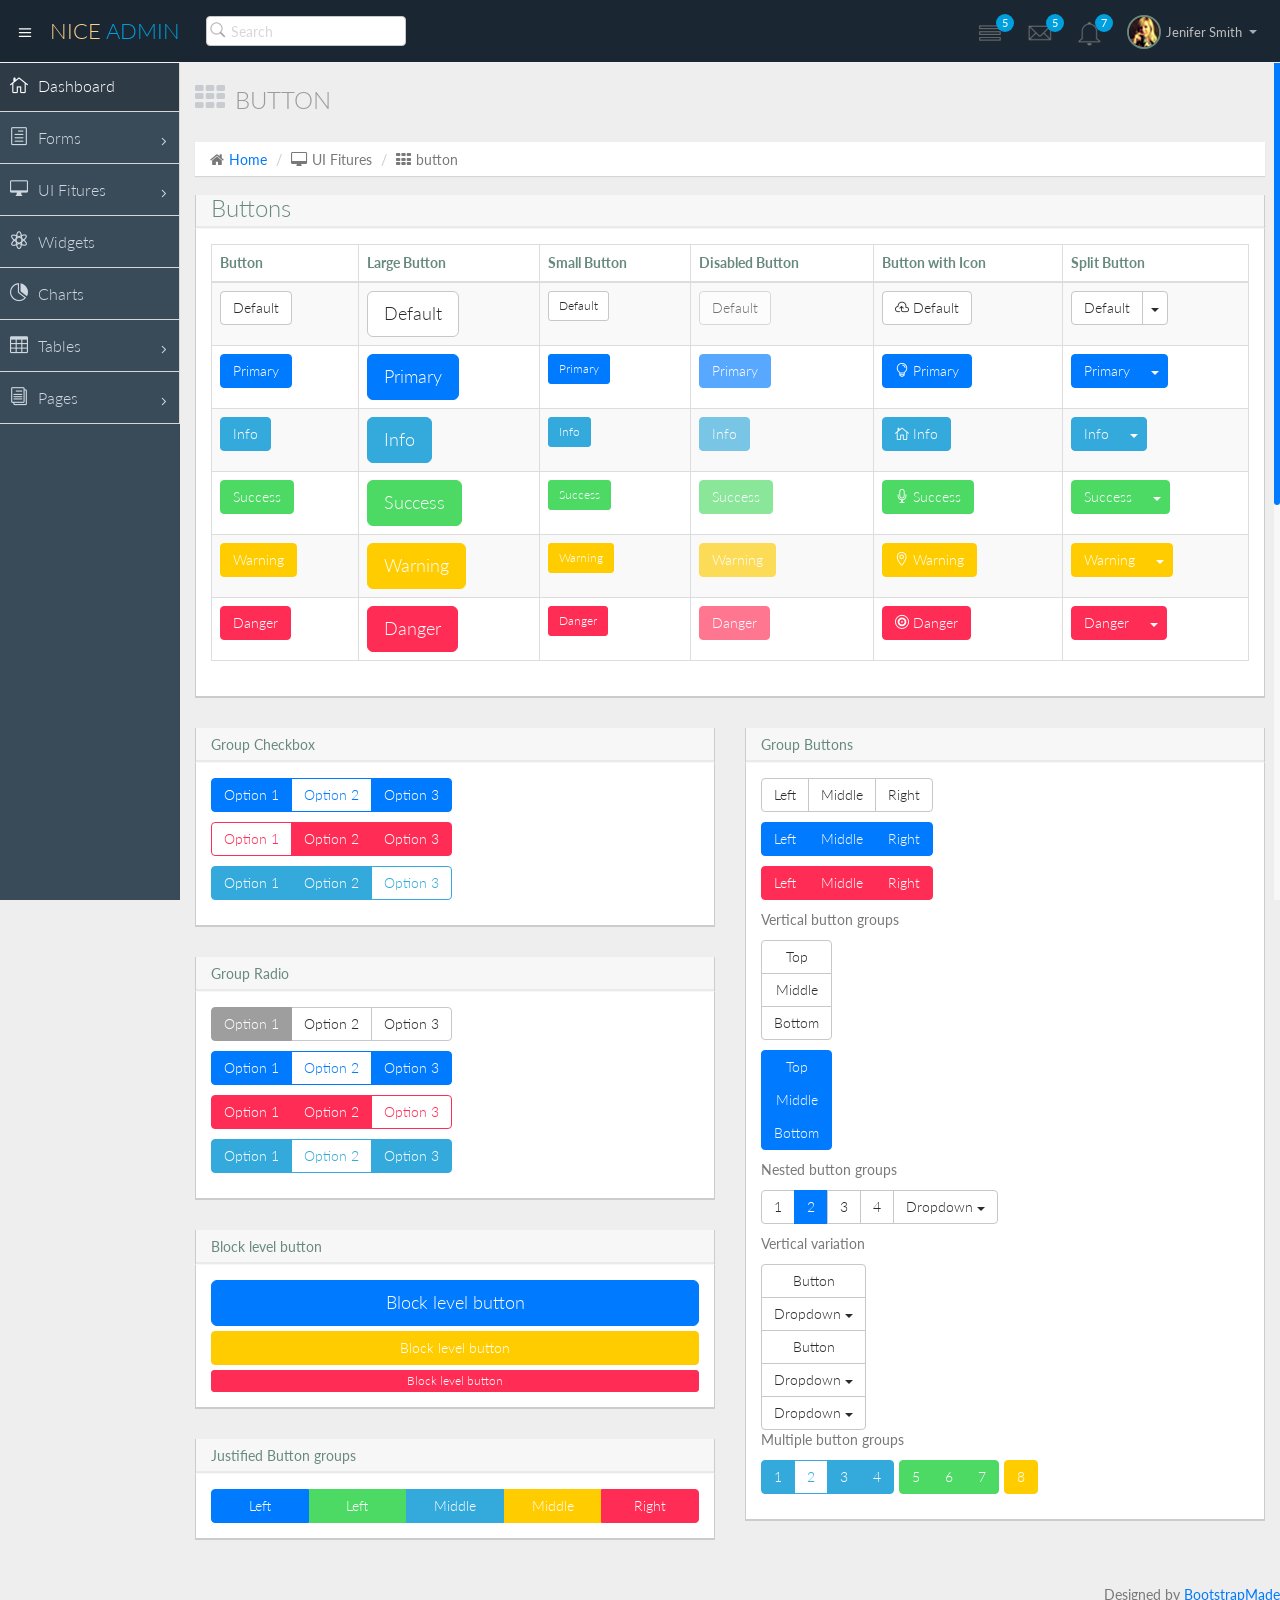
<file: buttons.html>
<!DOCTYPE html>
<html lang="en">

<head>
  <meta charset="utf-8">
  <meta name="viewport" content="width=device-width, initial-scale=1.0">
  <meta name="description" content="Creative - Bootstrap 3 Responsive Admin Template">
  <meta name="author" content="GeeksLabs">
  <meta name="keyword" content="Creative, Dashboard, Admin, Template, Theme, Bootstrap, Responsive, Retina, Minimal">
  <link rel="shortcut icon" href="img/favicon.png">

  <title>Button | Creative - Bootstrap 3 Responsive Admin Template</title>

  <!-- Bootstrap CSS -->
  <link href="css/bootstrap.min.css" rel="stylesheet">
  <!-- bootstrap theme -->
  <link href="css/bootstrap-theme.css" rel="stylesheet">
  <!--external css-->
  <!-- font icon -->
  <link href="css/elegant-icons-style.css" rel="stylesheet" />
  <link href="css/font-awesome.min.css" rel="stylesheet" />
  <!-- Custom styles -->
  <link href="css/style.css" rel="stylesheet">
  <link href="css/style-responsive.css" rel="stylesheet" />

  <!-- HTML5 shim and Respond.js IE8 support of HTML5 -->
  <!--[if lt IE 9]>
      <script src="js/html5shiv.js"></script>
      <script src="js/respond.min.js"></script>
      <script src="js/lte-ie7.js"></script>
    <![endif]-->

    <!-- =======================================================
      Theme Name: NiceAdmin
      Theme URL: https://bootstrapmade.com/nice-admin-bootstrap-admin-html-template/
      Author: BootstrapMade
      Author URL: https://bootstrapmade.com
    ======================================================= -->
</head>

<body>
  <!-- container section start -->
  <section id="container" class="">

    <!--header start-->

    <header class="header dark-bg">
      <div class="toggle-nav">
        <div class="icon-reorder tooltips" data-original-title="Toggle Navigation" data-placement="bottom"><i class="icon_menu"></i></div>
      </div>

      <!--logo start-->
      <a href="index.html" class="logo">Nice <span class="lite">Admin</span></a>
      <!--logo end-->

      <div class="nav search-row" id="top_menu">
        <!--  search form start -->
        <ul class="nav top-menu">
          <li>
            <form class="navbar-form">
              <input class="form-control" placeholder="Search" type="text">
            </form>
          </li>
        </ul>
        <!--  search form end -->
      </div>

      <div class="top-nav notification-row">
        <!-- notificatoin dropdown start-->
        <ul class="nav pull-right top-menu">

          <!-- task notificatoin start -->
          <li id="task_notificatoin_bar" class="dropdown">
            <a data-toggle="dropdown" class="dropdown-toggle" href="#">
                            <i class="icon-task-l"></i>
                            <span class="badge bg-important">5</span>
                        </a>
            <ul class="dropdown-menu extended tasks-bar">
              <div class="notify-arrow notify-arrow-blue"></div>
              <li>
                <p class="blue">You have 5 pending tasks</p>
              </li>
              <li>
                <a href="#">
                  <div class="task-info">
                    <div class="desc">Design PSD </div>
                    <div class="percent">90%</div>
                  </div>
                  <div class="progress progress-striped">
                    <div class="progress-bar progress-bar-success" role="progressbar" aria-valuenow="90" aria-valuemin="0" aria-valuemax="100" style="width: 90%">
                      <span class="sr-only">90% Complete (success)</span>
                    </div>
                  </div>
                </a>
              </li>
              <li>
                <a href="#">
                  <div class="task-info">
                    <div class="desc">
                      Project 1
                    </div>
                    <div class="percent">30%</div>
                  </div>
                  <div class="progress progress-striped">
                    <div class="progress-bar progress-bar-warning" role="progressbar" aria-valuenow="30" aria-valuemin="0" aria-valuemax="100" style="width: 30%">
                      <span class="sr-only">30% Complete (warning)</span>
                    </div>
                  </div>
                </a>
              </li>
              <li>
                <a href="#">
                  <div class="task-info">
                    <div class="desc">Digital Marketing</div>
                    <div class="percent">80%</div>
                  </div>
                  <div class="progress progress-striped">
                    <div class="progress-bar progress-bar-info" role="progressbar" aria-valuenow="80" aria-valuemin="0" aria-valuemax="100" style="width: 80%">
                      <span class="sr-only">80% Complete</span>
                    </div>
                  </div>
                </a>
              </li>
              <li>
                <a href="#">
                  <div class="task-info">
                    <div class="desc">Logo Designing</div>
                    <div class="percent">78%</div>
                  </div>
                  <div class="progress progress-striped">
                    <div class="progress-bar progress-bar-danger" role="progressbar" aria-valuenow="78" aria-valuemin="0" aria-valuemax="100" style="width: 78%">
                      <span class="sr-only">78% Complete (danger)</span>
                    </div>
                  </div>
                </a>
              </li>
              <li>
                <a href="#">
                  <div class="task-info">
                    <div class="desc">Mobile App</div>
                    <div class="percent">50%</div>
                  </div>
                  <div class="progress progress-striped active">
                    <div class="progress-bar" role="progressbar" aria-valuenow="50" aria-valuemin="0" aria-valuemax="100" style="width: 50%">
                      <span class="sr-only">50% Complete</span>
                    </div>
                  </div>

                </a>
              </li>
              <li class="external">
                <a href="#">See All Tasks</a>
              </li>
            </ul>
          </li>
          <!-- task notificatoin end -->
          <!-- inbox notificatoin start-->
          <li id="mail_notificatoin_bar" class="dropdown">
            <a data-toggle="dropdown" class="dropdown-toggle" href="#">
                            <i class="icon-envelope-l"></i>
                            <span class="badge bg-important">5</span>
                        </a>
            <ul class="dropdown-menu extended inbox">
              <div class="notify-arrow notify-arrow-blue"></div>
              <li>
                <p class="blue">You have 5 new messages</p>
              </li>
              <li>
                <a href="#">
                                    <span class="photo"><img alt="avatar" src="./img/avatar-mini.jpg"></span>
                                    <span class="subject">
                                    <span class="from">Greg  Martin</span>
                                    <span class="time">1 min</span>
                                    </span>
                                    <span class="message">
                                        I really like this admin panel.
                                    </span>
                                </a>
              </li>
              <li>
                <a href="#">
                                    <span class="photo"><img alt="avatar" src="./img/avatar-mini2.jpg"></span>
                                    <span class="subject">
                                    <span class="from">Bob   Mckenzie</span>
                                    <span class="time">5 mins</span>
                                    </span>
                                    <span class="message">
                                     Hi, What is next project plan?
                                    </span>
                                </a>
              </li>
              <li>
                <a href="#">
                                    <span class="photo"><img alt="avatar" src="./img/avatar-mini3.jpg"></span>
                                    <span class="subject">
                                    <span class="from">Phillip   Park</span>
                                    <span class="time">2 hrs</span>
                                    </span>
                                    <span class="message">
                                        I am like to buy this Admin Template.
                                    </span>
                                </a>
              </li>
              <li>
                <a href="#">
                                    <span class="photo"><img alt="avatar" src="./img/avatar-mini4.jpg"></span>
                                    <span class="subject">
                                    <span class="from">Ray   Munoz</span>
                                    <span class="time">1 day</span>
                                    </span>
                                    <span class="message">
                                        Icon fonts are great.
                                    </span>
                                </a>
              </li>
              <li>
                <a href="#">See all messages</a>
              </li>
            </ul>
          </li>
          <!-- inbox notificatoin end -->
          <!-- alert notification start-->
          <li id="alert_notificatoin_bar" class="dropdown">
            <a data-toggle="dropdown" class="dropdown-toggle" href="#">

                            <i class="icon-bell-l"></i>
                            <span class="badge bg-important">7</span>
                        </a>
            <ul class="dropdown-menu extended notification">
              <div class="notify-arrow notify-arrow-blue"></div>
              <li>
                <p class="blue">You have 4 new notifications</p>
              </li>
              <li>
                <a href="#">
                                    <span class="label label-primary"><i class="icon_profile"></i></span>
                                    Friend Request
                                    <span class="small italic pull-right">5 mins</span>
                                </a>
              </li>
              <li>
                <a href="#">
                                    <span class="label label-warning"><i class="icon_pin"></i></span>
                                    John location.
                                    <span class="small italic pull-right">50 mins</span>
                                </a>
              </li>
              <li>
                <a href="#">
                                    <span class="label label-danger"><i class="icon_book_alt"></i></span>
                                    Project 3 Completed.
                                    <span class="small italic pull-right">1 hr</span>
                                </a>
              </li>
              <li>
                <a href="#">
                                    <span class="label label-success"><i class="icon_like"></i></span>
                                    Mick appreciated your work.
                                    <span class="small italic pull-right"> Today</span>
                                </a>
              </li>
              <li>
                <a href="#">See all notifications</a>
              </li>
            </ul>
          </li>
          <!-- alert notification end-->
          <!-- user login dropdown start-->
          <li class="dropdown">
            <a data-toggle="dropdown" class="dropdown-toggle" href="#">
                            <span class="profile-ava">
                                <img alt="" src="img/avatar1_small.jpg">
                            </span>
                            <span class="username">Jenifer Smith</span>
                            <b class="caret"></b>
                        </a>
            <ul class="dropdown-menu extended logout">
              <div class="log-arrow-up"></div>
              <li class="eborder-top">
                <a href="#"><i class="icon_profile"></i> My Profile</a>
              </li>
              <li>
                <a href="#"><i class="icon_mail_alt"></i> My Inbox</a>
              </li>
              <li>
                <a href="#"><i class="icon_clock_alt"></i> Timeline</a>
              </li>
              <li>
                <a href="#"><i class="icon_chat_alt"></i> Chats</a>
              </li>
              <li>
                <a href="login.html"><i class="icon_key_alt"></i> Log Out</a>
              </li>
              <li>
                <a href="documentation.html"><i class="icon_key_alt"></i> Documentation</a>
              </li>
              <li>
                <a href="documentation.html"><i class="icon_key_alt"></i> Documentation</a>
              </li>
            </ul>
          </li>
          <!-- user login dropdown end -->
        </ul>
        <!-- notificatoin dropdown end-->
      </div>
    </header>
    <!--header end-->

    <!--sidebar start-->
    <aside>
      <div id="sidebar" class="nav-collapse ">
        <!-- sidebar menu start-->
        <ul class="sidebar-menu">
          <li class="active">
            <a class="" href="index.html">
                          <i class="icon_house_alt"></i>
                          <span>Dashboard</span>
                      </a>
          </li>
          <li class="sub-menu">
            <a href="javascript:;" class="">
                          <i class="icon_document_alt"></i>
                          <span>Forms</span>
                          <span class="menu-arrow arrow_carrot-right"></span>
                      </a>
            <ul class="sub">
              <li><a class="" href="form_component.html">Form Elements</a></li>
              <li><a class="" href="form_validation.html">Form Validation</a></li>
            </ul>
          </li>
          <li class="sub-menu">
            <a href="javascript:;" class="">
                          <i class="icon_desktop"></i>
                          <span>UI Fitures</span>
                          <span class="menu-arrow arrow_carrot-right"></span>
                      </a>
            <ul class="sub">
              <li><a class="" href="general.html">Components</a></li>
              <li><a class="" href="buttons.html">Buttons</a></li>
              <li><a class="" href="grids.html">Grids</a></li>
            </ul>
          </li>
          <li>
            <a class="" href="widgets.html">
                          <i class="icon_genius"></i>
                          <span>Widgets</span>
                      </a>
          </li>
          <li>
            <a class="" href="chart-chartjs.html">
                          <i class="icon_piechart"></i>
                          <span>Charts</span>

                      </a>

          </li>

          <li class="sub-menu">
            <a href="javascript:;" class="">
                          <i class="icon_table"></i>
                          <span>Tables</span>
                          <span class="menu-arrow arrow_carrot-right"></span>
                      </a>
            <ul class="sub">
              <li><a class="" href="basic_table.html">Basic Table</a></li>
            </ul>
          </li>

          <li class="sub-menu">
            <a href="javascript:;" class="">
                          <i class="icon_documents_alt"></i>
                          <span>Pages</span>
                          <span class="menu-arrow arrow_carrot-right"></span>
                      </a>
            <ul class="sub">
              <li><a class="" href="profile.html">Profile</a></li>
              <li><a class="" href="login.html"><span>Login Page</span></a></li>
              <li><a class="" href="contact.html"><span>Contact Page</span></a></li>
              <li><a class="" href="blank.html">Blank Page</a></li>
              <li><a class="" href="404.html">404 Error</a></li>
            </ul>
          </li>

        </ul>
        <!-- sidebar menu end-->
      </div>
    </aside>
    <!--sidebar end-->

    <!--main content start-->
    <section id="main-content">
      <section class="wrapper">
        <div class="row">
          <div class="col-lg-12">
            <h3 class="page-header"><i class="fa fa-th"></i>Button</h3>
            <ol class="breadcrumb">
              <li><i class="fa fa-home"></i><a href="index.html">Home</a></li>
              <li><i class="fa fa-desktop"></i>UI Fitures</li>
              <li><i class="fa fa-th"></i>button</li>
            </ol>
          </div>
        </div>
        <div class="row">
          <div class="col-md-12">
            <section class="panel">
              <header class="panel-heading">
                <h3>Buttons</h3>

              </header>
              <div class="panel-body">
                <table class="table table-bordered table-striped">
                  <thead>
                    <tr>
                      <th>Button</th>
                      <th>Large Button</th>
                      <th>Small Button</th>
                      <th>Disabled Button</th>
                      <th>Button with Icon</th>
                      <th>Split Button</th>
                    </tr>
                  </thead>
                  <tbody>
                    <tr>
                      <td><a class="btn btn-default" href="" title="Bootstrap 3 themes generator">Default</a></td>
                      <td><a class="btn btn-default btn-lg" href="" title="Bootstrap 3 themes generator">Default</a></td>
                      <td><a class="btn btn-default btn-sm" href="" title="Bootstrap 3 themes generator">Default</a></td>
                      <td><a class="btn btn-default disabled" href="" title="Bootstrap 3 themes generator">Default</a></td>
                      <td><a class="btn btn-default" href="" title="Bootstrap 3 themes generator">
                                        <span class="icon_cloud-upload_alt"></span> Default</a></td>
                      <td>
                        <div class="btn-group">
                          <a class="btn btn-default" href="" title="Bootstrap 3 themes generator">Default</a>
                          <a class="btn btn-default dropdown-toggle" data-toggle="dropdown" href="" title="Bootstrap 3 themes generator"><span class="caret"></span></a>
                          <ul class="dropdown-menu">
                            <li><a href="" title="Bootstrap 3 themes generator">Action</a></li>
                            <li><a href="" title="Bootstrap 3 themes generator">Another action</a></li>
                            <li><a href="" title="Bootstrap 3 themes generator">Something else here</a></li>
                            <li class="divider"></li>
                            <li><a href="" title="Bootstrap 3 themes generator">Separated link</a></li>
                          </ul>
                        </div>
                        <!-- /btn-group -->
                      </td>
                    </tr>
                    <tr>
                      <td><a class="btn btn-primary" href="" title="Bootstrap 3 themes generator">Primary</a></td>
                      <td><a class="btn btn-primary btn-lg" href="" title="Bootstrap 3 themes generator">Primary</a></td>
                      <td><a class="btn btn-primary btn-sm" href="" title="Bootstrap 3 themes generator">Primary</a></td>
                      <td><a class="btn btn-primary disabled" href="" title="Bootstrap 3 themes generator">Primary</a></td>
                      <td><a class="btn btn-primary" href="" title="Bootstrap 3 themes generator"><span class="icon_lightbulb_alt"></span> Primary</a></td>
                      <td>
                        <div class="btn-group">
                          <a class="btn btn-primary" href="" title="Bootstrap 3 themes generator">Primary</a>
                          <a class="btn btn-primary dropdown-toggle" data-toggle="dropdown" href="" title="Bootstrap 3 themes generator"><span class="caret"></span></a>
                          <ul class="dropdown-menu">
                            <li><a href="" title="Bootstrap 3 themes generator">Action</a></li>
                            <li><a href="" title="Bootstrap 3 themes generator">Another action</a></li>
                            <li><a href="" title="Bootstrap 3 themes generator">Something else here</a></li>
                            <li class="divider"></li>
                            <li><a href="" title="Bootstrap 3 themes generator">Separated link</a></li>
                          </ul>
                        </div>
                        <!-- /btn-group -->
                      </td>
                    </tr>
                    <tr>
                      <td><a class="btn btn-info" href="" title="Bootstrap 3 themes generator">Info</a></td>
                      <td><a class="btn btn-info btn-lg" href="" title="Bootstrap 3 themes generator">Info</a></td>
                      <td><a class="btn btn-info btn-sm" href="" title="Bootstrap 3 themes generator">Info</a></td>
                      <td><a class="btn btn-info disabled" href="" title="Bootstrap 3 themes generator">Info</a></td>
                      <td><a class="btn btn-info" href="" title="Bootstrap 3 themes generator"><span class="icon_house_alt"></span> Info</a></td>
                      <td>
                        <div class="btn-group">
                          <a class="btn btn-info" href="" title="Bootstrap 3 themes generator">Info</a>
                          <a class="btn btn-info dropdown-toggle" data-toggle="dropdown" href="" title="Bootstrap 3 themes generator"><span class="caret"></span></a>
                          <ul class="dropdown-menu">
                            <li><a href="" title="Bootstrap 3 themes generator">Action</a></li>
                            <li><a href="" title="Bootstrap 3 themes generator">Another action</a></li>
                            <li><a href="" title="Bootstrap 3 themes generator">Something else here</a></li>
                            <li class="divider"></li>
                            <li><a href="" title="Bootstrap 3 themes generator">Separated link</a></li>
                          </ul>
                        </div>
                        <!-- /btn-group -->
                      </td>
                    </tr>
                    <tr>
                      <td><a class="btn btn-success" href="" title="Bootstrap 3 themes generator">Success</a></td>
                      <td><a class="btn btn-success btn-lg" href="" title="Bootstrap 3 themes generator">Success</a></td>
                      <td><a class="btn btn-success btn-sm" href="" title="Bootstrap 3 themes generator">Success</a></td>
                      <td><a class="btn btn-success disabled" href="" title="Bootstrap 3 themes generator">Success</a></td>
                      <td><a class="btn btn-success" href="" title="Bootstrap 3 themes generator"><span class="icon_mic_alt"></span> Success</a></td>
                      <td>
                        <div class="btn-group">
                          <a class="btn btn-success" href="" title="Bootstrap 3 themes generator">Success</a>
                          <a class="btn btn-success dropdown-toggle" data-toggle="dropdown" href="" title="Bootstrap 3 themes generator"><span class="caret"></span></a>
                          <ul class="dropdown-menu">
                            <li><a href="" title="Bootstrap 3 themes generator">Action</a></li>
                            <li><a href="" title="Bootstrap 3 themes generator">Another action</a></li>
                            <li><a href="" title="Bootstrap 3 themes generator">Something else here</a></li>
                            <li class="divider"></li>
                            <li><a href="" title="Bootstrap 3 themes generator">Separated link</a></li>
                          </ul>
                        </div>
                        <!-- /btn-group -->
                      </td>
                    </tr>
                    <tr>
                      <td><a class="btn btn-warning" href="" title="Bootstrap 3 themes generator">Warning</a></td>
                      <td><a class="btn btn-warning btn-lg" href="" title="Bootstrap 3 themes generator">Warning</a></td>
                      <td><a class="btn btn-warning btn-sm" href="" title="Bootstrap 3 themes generator">Warning</a></td>
                      <td><a class="btn btn-warning disabled" href="" title="Bootstrap 3 themes generator">Warning</a></td>
                      <td><a class="btn btn-warning" href="" title="Bootstrap 3 themes generator"><span class="icon_pin_alt"></span> Warning</a></td>
                      <td>
                        <div class="btn-group">
                          <a class="btn btn-warning" href="" title="Bootstrap 3 themes generator">Warning</a>
                          <a class="btn btn-warning dropdown-toggle" data-toggle="dropdown" href="" title="Bootstrap 3 themes generator"><span class="caret"></span></a>
                          <ul class="dropdown-menu">
                            <li><a href="" title="Bootstrap 3 themes generator">Action</a></li>
                            <li><a href="" title="Bootstrap 3 themes generator">Another action</a></li>
                            <li><a href="" title="Bootstrap 3 themes generator">Something else here</a></li>
                            <li class="divider"></li>
                            <li><a href="" title="Bootstrap 3 themes generator">Separated link</a></li>
                          </ul>
                        </div>
                        <!-- /btn-group -->
                      </td>
                    </tr>
                    <tr>
                      <td><a class="btn btn-danger" href="" title="Bootstrap 3 themes generator">Danger</a></td>
                      <td><a class="btn btn-danger btn-lg" href="" title="Bootstrap 3 themes generator">Danger</a></td>
                      <td><a class="btn btn-danger btn-sm" href="" title="Bootstrap 3 themes generator">Danger</a></td>
                      <td><a class="btn btn-danger disabled" href="" title="Bootstrap 3 themes generator">Danger</a></td>
                      <td><a class="btn btn-danger" href="" title="Bootstrap 3 themes generator"><span class="icon_target"></span> Danger</a></td>
                      <td>
                        <div class="btn-group">
                          <a class="btn btn-danger" href="" title="Bootstrap 3 themes generator">Danger</a>
                          <a class="btn btn-danger dropdown-toggle" data-toggle="dropdown" href="" title="Bootstrap 3 themes generator"><span class="caret"></span></a>
                          <ul class="dropdown-menu">
                            <li><a href="" title="Bootstrap 3 themes generator">Action</a></li>
                            <li><a href="" title="Bootstrap 3 themes generator">Another action</a></li>
                            <li><a href="" title="Bootstrap 3 themes generator">Something else here</a></li>
                            <li class="divider"></li>
                            <li><a href="" title="Bootstrap 3 themes generator">Separated link</a></li>
                          </ul>
                        </div>
                        <!-- /btn-group -->
                      </td>
                    </tr>

                  </tbody>
                </table>
              </div>
            </section>
          </div>
        </div>
        <!-- page start-->

        <div class="row">
          <div class="col-sm-6">
            <section class="panel">
              <header class="panel-heading">
                Group Checkbox
              </header>
              <div class="panel-body">
                <div class="btn-row">
                  <div class="btn-group" data-toggle="buttons">
                    <label class="btn btn-primary">
                                          <input type="checkbox"> Option 1
                                      </label>
                    <label class="btn btn-primary active">
                                          <input type="checkbox"> Option 2
                                      </label>
                    <label class="btn btn-primary">
                                          <input type="checkbox"> Option 3
                                      </label>
                  </div>
                </div>
                <div class="btn-row">
                  <div class="btn-group" data-toggle="buttons">
                    <label class="btn btn-danger active">
                                          <input type="checkbox"> Option 1
                                      </label>
                    <label class="btn btn-danger">
                                          <input type="checkbox"> Option 2
                                      </label>
                    <label class="btn btn-danger">
                                          <input type="checkbox"> Option 3
                                      </label>
                  </div>
                </div>
                <div class="btn-row">
                  <div class="btn-group" data-toggle="buttons">
                    <label class="btn btn-info">
                                          <input type="checkbox"> Option 1
                                      </label>
                    <label class="btn btn-info">
                                          <input type="checkbox"> Option 2
                                      </label>
                    <label class="btn btn-info active">
                                          <input type="checkbox"> Option 3
                                      </label>
                  </div>
                </div>
              </div>
            </section>
            <section class="panel">
              <header class="panel-heading">
                Group Radio
              </header>
              <div class="panel-body">
                <div class="btn-row">
                  <div class="btn-group" data-toggle="buttons">
                    <label class="btn btn-default active">
                                          <input type="radio" name="options" id="option1"> Option 1
                                      </label>
                    <label class="btn btn-default">
                                          <input type="radio" name="options" id="option2"> Option 2
                                      </label>
                    <label class="btn btn-default">
                                          <input type="radio" name="options" id="option3"> Option 3
                                      </label>
                  </div>
                </div>
                <div class="btn-row">
                  <div class="btn-group" data-toggle="buttons">
                    <label class="btn btn-primary">
                                          <input type="radio" name="options" id="option1"> Option 1
                                      </label>
                    <label class="btn btn-primary active">
                                          <input type="radio" name="options" id="option2"> Option 2
                                      </label>
                    <label class="btn btn-primary">
                                          <input type="radio" name="options" id="option3"> Option 3
                                      </label>
                  </div>
                </div>
                <div class="btn-row">
                  <div class="btn-group" data-toggle="buttons">
                    <label class="btn btn-danger">
                                          <input type="radio" name="options" id="option1"> Option 1
                                      </label>
                    <label class="btn btn-danger">
                                          <input type="radio" name="options" id="option2"> Option 2
                                      </label>
                    <label class="btn btn-danger active">
                                          <input type="radio" name="options" id="option3"> Option 3
                                      </label>
                  </div>
                </div>
                <div class="btn-row">
                  <div class="btn-group" data-toggle="buttons">
                    <label class="btn btn-info">
                                          <input type="radio" name="options" id="option1"> Option 1
                                      </label>
                    <label class="btn btn-info active">
                                          <input type="radio" name="options" id="option2"> Option 2
                                      </label>
                    <label class="btn btn-info">
                                          <input type="radio" name="options" id="option3"> Option 3
                                      </label>
                  </div>
                </div>
              </div>
            </section>
            <section class="panel">
              <header class="panel-heading">
                Block level button
              </header>
              <div class="panel-body">
                <button type="button" class="btn btn-primary btn-lg btn-block">Block level button</button>
                <button type="button" class="btn btn-warning btn-block">Block level button</button>
                <button type="button" class="btn btn-danger btn-xs btn-block">Block level button</button>
              </div>
            </section>
            <section class="panel">
              <header class="panel-heading">
                Justified Button groups
              </header>
              <div class="panel-body">
                <div class="btn-group btn-group-justified">
                  <a class="btn btn-primary" href="#">Left</a>
                  <a class="btn btn-success" href="#">Left</a>
                  <a class="btn btn-info" href="#">Middle</a>
                  <a class="btn btn-warning" href="#">Middle</a>
                  <a class="btn btn-danger" href="#">Right</a>
                </div>
              </div>
            </section>
          </div>
          <div class="col-sm-6">
            <section class="panel">
              <header class="panel-heading">
                Group Buttons
              </header>
              <div class="panel-body">
                <div class="btn-row">
                  <div class="btn-group">
                    <button type="button" class="btn btn-default">Left</button>
                    <button type="button" class="btn btn-default">Middle</button>
                    <button type="button" class="btn btn-default">Right</button>
                  </div>
                </div>
                <div class="btn-row">
                  <div class="btn-group">
                    <button type="button" class="btn btn-primary">Left</button>
                    <button type="button" class="btn btn-primary">Middle</button>
                    <button type="button" class="btn btn-primary">Right</button>
                  </div>
                </div>
                <div class="btn-row">
                  <div class="btn-group">
                    <button type="button" class="btn btn-danger">Left</button>
                    <button type="button" class="btn btn-danger">Middle</button>
                    <button type="button" class="btn btn-danger">Right</button>
                  </div>
                </div>
                <p class="">Vertical button groups</p>
                <div class="btn-row">
                  <div class="btn-group-vertical">
                    <button class="btn btn-default" type="button">Top</button>
                    <button class="btn btn-default" type="button">Middle</button>
                    <button class="btn btn-default" type="button">Bottom</button>
                  </div>
                </div>
                <div class="btn-row">
                  <div class="btn-group-vertical">
                    <button class="btn btn-primary" type="button">Top</button>
                    <button class="btn btn-primary" type="button">Middle</button>
                    <button class="btn btn-primary" type="button">Bottom</button>
                  </div>
                </div>
                <p class="">Nested button groups</p>
                <div class="btn-row">
                  <div class="btn-group">
                    <button class="btn btn-default" type="button">1</button>
                    <button class="btn btn-primary" type="button">2</button>
                    <button class="btn btn-default" type="button">3</button>
                    <button class="btn btn-default" type="button">4</button>
                    <div class="btn-group">
                      <button data-toggle="dropdown" class="btn btn-default dropdown-toggle" type="button"> Dropdown <span class="caret"></span> </button>
                      <ul class="dropdown-menu">
                        <li><a href="#">Dropdown link 1</a></li>
                        <li><a href="#">Dropdown link 2</a></li>
                        <li><a href="#">Dropdown link 3</a></li>
                      </ul>
                    </div>
                  </div>
                </div>
                <p class="">Vertical variation</p>
                <div class="btn-group-vertical">
                  <button type="button" class="btn btn-default">Button</button>
                  <div class="btn-group">
                    <button id="btnGroupVerticalDrop1" type="button" class="btn btn-default dropdown-toggle" data-toggle="dropdown">
                                    Dropdown
                                    <span class="caret"></span>
                                  </button>
                    <ul class="dropdown-menu" role="menu" aria-labelledby="btnGroupVerticalDrop1">
                      <li><a href="#">Dropdown link</a></li>
                      <li><a href="#">Dropdown link</a></li>
                    </ul>
                  </div>
                  <button type="button" class="btn btn-default">Button</button>
                  <div class="btn-group">
                    <button id="btnGroupVerticalDrop3" type="button" class="btn btn-default dropdown-toggle" data-toggle="dropdown">
                                    Dropdown
                                    <span class="caret"></span>
                                  </button>
                    <ul class="dropdown-menu" role="menu" aria-labelledby="btnGroupVerticalDrop3">
                      <li><a href="#">Dropdown link</a></li>
                      <li><a href="#">Dropdown link</a></li>
                    </ul>
                  </div>
                  <div class="btn-group">
                    <button id="btnGroupVerticalDrop4" type="button" class="btn btn-default dropdown-toggle" data-toggle="dropdown">
                                    Dropdown
                                    <span class="caret"></span>
                                  </button>
                    <ul class="dropdown-menu" role="menu" aria-labelledby="btnGroupVerticalDrop4">
                      <li><a href="#">Dropdown link</a></li>
                      <li><a href="#">Dropdown link</a></li>
                    </ul>
                  </div>
                </div>

                <p class="">Multiple button groups</p>
                <div class="btn-row">
                  <div class="btn-toolbar">
                    <div class="btn-group">
                      <button class="btn btn-info" type="button">1</button>
                      <button class="btn btn-info active" type="button">2</button>
                      <button class="btn btn-info" type="button">3</button>
                      <button class="btn btn-info" type="button">4</button>
                    </div>
                    <div class="btn-group">
                      <button class="btn btn-success" type="button">5</button>
                      <button class="btn btn-success" type="button">6</button>
                      <button class="btn btn-success" type="button">7</button>
                    </div>
                    <div class="btn-group">
                      <button class="btn btn-warning" type="button">8</button>
                    </div>
                  </div>
                </div>
              </div>
            </section>
          </div>
        </div>
        <!-- page end-->
      </section>
    </section>
    <!--main content end-->
    <div class="text-right">
      <div class="credits">
          <!--
            All the links in the footer should remain intact.
            You can delete the links only if you purchased the pro version.
            Licensing information: https://bootstrapmade.com/license/
            Purchase the pro version form: https://bootstrapmade.com/buy/?theme=NiceAdmin
          -->
          Designed by <a href="https://bootstrapmade.com/">BootstrapMade</a>
        </div>
    </div>
  </section>
  <!-- container section end -->
  <!-- javascripts -->
  <script src="js/jquery.js"></script>
  <script src="js/bootstrap.min.js"></script>
  <!-- nice scroll -->
  <script src="js/jquery.scrollTo.min.js"></script>
  <script src="js/jquery.nicescroll.js" type="text/javascript"></script>
  <!--custome script for all page-->
  <script src="js/scripts.js"></script>


</body>

</html>
</file>
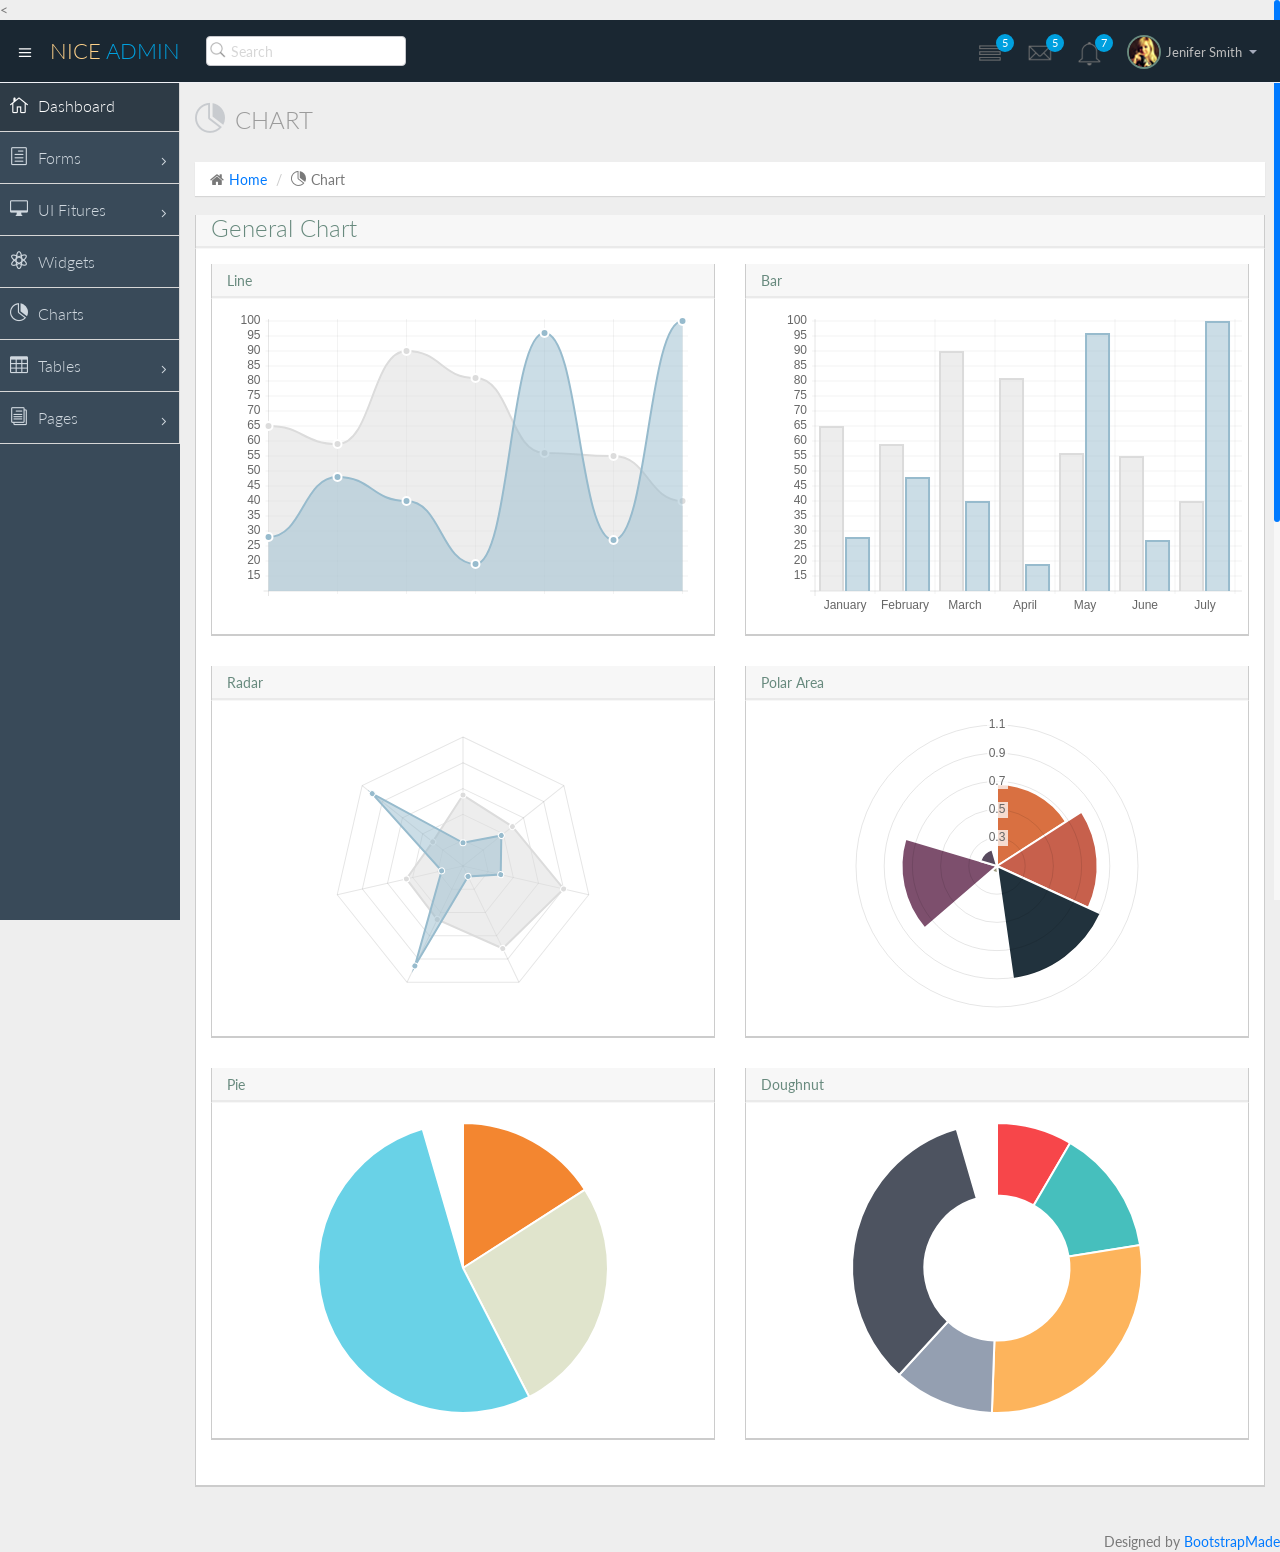
<file: chart-chartjs.html>
<!DOCTYPE html>
<html lang="en">

<head>
  <meta charset="utf-8">
  <meta name="viewport" content="width=device-width, initial-scale=1.0">
  <meta name="description" content="Creative - Bootstrap 3 Responsive Admin Template">
  <meta name="author" content="GeeksLabs">
  <meta name="keyword" content="Creative, Dashboard, Admin, Template, Theme, Bootstrap, Responsive, Retina, Minimal">
  <link rel="shortcut icon" href="img/favicon.png">

  <title>Charts | Creative - Bootstrap 3 Responsive Admin Template</title>

  <!-- Bootstrap CSS -->
  <link href="css/bootstrap.min.css" rel="stylesheet">
  <!-- bootstrap theme -->
  <link href="css/bootstrap-theme.css" rel="stylesheet">
  <!--external css-->
  <!-- font icon -->
  <link href="css/elegant-icons-style.css" rel="stylesheet" />
  <link href="css/font-awesome.min.css" rel="stylesheet" />
  <!-- Custom styles -->
  <link href="css/style.css" rel="stylesheet">
  <link href="css/style-responsive.css" rel="stylesheet" />

  <!-- HTML5 shim and Respond.js IE8 support of HTML5 -->
  <!--[if lt IE 9]>
      <script src="js/html5shiv.js"></script>
      <script src="js/respond.min.js"></script>
      <script src="js/lte-ie7.js"></script>
    <![endif]-->

    <!-- =======================================================
      Theme Name: NiceAdmin
      Theme URL: https://bootstrapmade.com/nice-admin-bootstrap-admin-html-template/
      Author: BootstrapMade
      Author URL: https://bootstrapmade.com
    ======================================================= -->
</head>

<body>
  <!-- container section start -->
  <section id="container" class="">
    <!--header start-->

    <<header class="header dark-bg">
      <div class="toggle-nav">
        <div class="icon-reorder tooltips" data-original-title="Toggle Navigation" data-placement="bottom"><i class="icon_menu"></i></div>
      </div>

      <!--logo start-->
      <a href="index.html" class="logo">Nice <span class="lite">Admin</span></a>
      <!--logo end-->

      <div class="nav search-row" id="top_menu">
        <!--  search form start -->
        <ul class="nav top-menu">
          <li>
            <form class="navbar-form">
              <input class="form-control" placeholder="Search" type="text">
            </form>
          </li>
        </ul>
        <!--  search form end -->
      </div>

      <div class="top-nav notification-row">
        <!-- notificatoin dropdown start-->
        <ul class="nav pull-right top-menu">

          <!-- task notificatoin start -->
          <li id="task_notificatoin_bar" class="dropdown">
            <a data-toggle="dropdown" class="dropdown-toggle" href="#">
                            <i class="icon-task-l"></i>
                            <span class="badge bg-important">5</span>
                        </a>
            <ul class="dropdown-menu extended tasks-bar">
              <div class="notify-arrow notify-arrow-blue"></div>
              <li>
                <p class="blue">You have 5 pending tasks</p>
              </li>
              <li>
                <a href="#">
                  <div class="task-info">
                    <div class="desc">Design PSD </div>
                    <div class="percent">90%</div>
                  </div>
                  <div class="progress progress-striped">
                    <div class="progress-bar progress-bar-success" role="progressbar" aria-valuenow="90" aria-valuemin="0" aria-valuemax="100" style="width: 90%">
                      <span class="sr-only">90% Complete (success)</span>
                    </div>
                  </div>
                </a>
              </li>
              <li>
                <a href="#">
                  <div class="task-info">
                    <div class="desc">
                      Project 1
                    </div>
                    <div class="percent">30%</div>
                  </div>
                  <div class="progress progress-striped">
                    <div class="progress-bar progress-bar-warning" role="progressbar" aria-valuenow="30" aria-valuemin="0" aria-valuemax="100" style="width: 30%">
                      <span class="sr-only">30% Complete (warning)</span>
                    </div>
                  </div>
                </a>
              </li>
              <li>
                <a href="#">
                  <div class="task-info">
                    <div class="desc">Digital Marketing</div>
                    <div class="percent">80%</div>
                  </div>
                  <div class="progress progress-striped">
                    <div class="progress-bar progress-bar-info" role="progressbar" aria-valuenow="80" aria-valuemin="0" aria-valuemax="100" style="width: 80%">
                      <span class="sr-only">80% Complete</span>
                    </div>
                  </div>
                </a>
              </li>
              <li>
                <a href="#">
                  <div class="task-info">
                    <div class="desc">Logo Designing</div>
                    <div class="percent">78%</div>
                  </div>
                  <div class="progress progress-striped">
                    <div class="progress-bar progress-bar-danger" role="progressbar" aria-valuenow="78" aria-valuemin="0" aria-valuemax="100" style="width: 78%">
                      <span class="sr-only">78% Complete (danger)</span>
                    </div>
                  </div>
                </a>
              </li>
              <li>
                <a href="#">
                  <div class="task-info">
                    <div class="desc">Mobile App</div>
                    <div class="percent">50%</div>
                  </div>
                  <div class="progress progress-striped active">
                    <div class="progress-bar" role="progressbar" aria-valuenow="50" aria-valuemin="0" aria-valuemax="100" style="width: 50%">
                      <span class="sr-only">50% Complete</span>
                    </div>
                  </div>

                </a>
              </li>
              <li class="external">
                <a href="#">See All Tasks</a>
              </li>
            </ul>
          </li>
          <!-- task notificatoin end -->
          <!-- inbox notificatoin start-->
          <li id="mail_notificatoin_bar" class="dropdown">
            <a data-toggle="dropdown" class="dropdown-toggle" href="#">
                            <i class="icon-envelope-l"></i>
                            <span class="badge bg-important">5</span>
                        </a>
            <ul class="dropdown-menu extended inbox">
              <div class="notify-arrow notify-arrow-blue"></div>
              <li>
                <p class="blue">You have 5 new messages</p>
              </li>
              <li>
                <a href="#">
                                    <span class="photo"><img alt="avatar" src="./img/avatar-mini.jpg"></span>
                                    <span class="subject">
                                    <span class="from">Greg  Martin</span>
                                    <span class="time">1 min</span>
                                    </span>
                                    <span class="message">
                                        I really like this admin panel.
                                    </span>
                                </a>
              </li>
              <li>
                <a href="#">
                                    <span class="photo"><img alt="avatar" src="./img/avatar-mini2.jpg"></span>
                                    <span class="subject">
                                    <span class="from">Bob   Mckenzie</span>
                                    <span class="time">5 mins</span>
                                    </span>
                                    <span class="message">
                                     Hi, What is next project plan?
                                    </span>
                                </a>
              </li>
              <li>
                <a href="#">
                                    <span class="photo"><img alt="avatar" src="./img/avatar-mini3.jpg"></span>
                                    <span class="subject">
                                    <span class="from">Phillip   Park</span>
                                    <span class="time">2 hrs</span>
                                    </span>
                                    <span class="message">
                                        I am like to buy this Admin Template.
                                    </span>
                                </a>
              </li>
              <li>
                <a href="#">
                                    <span class="photo"><img alt="avatar" src="./img/avatar-mini4.jpg"></span>
                                    <span class="subject">
                                    <span class="from">Ray   Munoz</span>
                                    <span class="time">1 day</span>
                                    </span>
                                    <span class="message">
                                        Icon fonts are great.
                                    </span>
                                </a>
              </li>
              <li>
                <a href="#">See all messages</a>
              </li>
            </ul>
          </li>
          <!-- inbox notificatoin end -->
          <!-- alert notification start-->
          <li id="alert_notificatoin_bar" class="dropdown">
            <a data-toggle="dropdown" class="dropdown-toggle" href="#">

                            <i class="icon-bell-l"></i>
                            <span class="badge bg-important">7</span>
                        </a>
            <ul class="dropdown-menu extended notification">
              <div class="notify-arrow notify-arrow-blue"></div>
              <li>
                <p class="blue">You have 4 new notifications</p>
              </li>
              <li>
                <a href="#">
                                    <span class="label label-primary"><i class="icon_profile"></i></span>
                                    Friend Request
                                    <span class="small italic pull-right">5 mins</span>
                                </a>
              </li>
              <li>
                <a href="#">
                                    <span class="label label-warning"><i class="icon_pin"></i></span>
                                    John location.
                                    <span class="small italic pull-right">50 mins</span>
                                </a>
              </li>
              <li>
                <a href="#">
                                    <span class="label label-danger"><i class="icon_book_alt"></i></span>
                                    Project 3 Completed.
                                    <span class="small italic pull-right">1 hr</span>
                                </a>
              </li>
              <li>
                <a href="#">
                                    <span class="label label-success"><i class="icon_like"></i></span>
                                    Mick appreciated your work.
                                    <span class="small italic pull-right"> Today</span>
                                </a>
              </li>
              <li>
                <a href="#">See all notifications</a>
              </li>
            </ul>
          </li>
          <!-- alert notification end-->
          <!-- user login dropdown start-->
          <li class="dropdown">
            <a data-toggle="dropdown" class="dropdown-toggle" href="#">
                            <span class="profile-ava">
                                <img alt="" src="img/avatar1_small.jpg">
                            </span>
                            <span class="username">Jenifer Smith</span>
                            <b class="caret"></b>
                        </a>
            <ul class="dropdown-menu extended logout">
              <div class="log-arrow-up"></div>
              <li class="eborder-top">
                <a href="#"><i class="icon_profile"></i> My Profile</a>
              </li>
              <li>
                <a href="#"><i class="icon_mail_alt"></i> My Inbox</a>
              </li>
              <li>
                <a href="#"><i class="icon_clock_alt"></i> Timeline</a>
              </li>
              <li>
                <a href="#"><i class="icon_chat_alt"></i> Chats</a>
              </li>
              <li>
                <a href="login.html"><i class="icon_key_alt"></i> Log Out</a>
              </li>
              <li>
                <a href="documentation.html"><i class="icon_key_alt"></i> Documentation</a>
              </li>
              <li>
                <a href="documentation.html"><i class="icon_key_alt"></i> Documentation</a>
              </li>
            </ul>
          </li>
          <!-- user login dropdown end -->
        </ul>
        <!-- notificatoin dropdown end-->
      </div>
      </header>
      <!--header end-->

      <!--sidebar start-->
      <aside>
        <div id="sidebar" class="nav-collapse ">
          <!-- sidebar menu start-->
          <ul class="sidebar-menu">
            <li class="active">
              <a class="" href="index.html">
                          <i class="icon_house_alt"></i>
                          <span>Dashboard</span>
                      </a>
            </li>
            <li class="sub-menu">
              <a href="javascript:;" class="">
                          <i class="icon_document_alt"></i>
                          <span>Forms</span>
                          <span class="menu-arrow arrow_carrot-right"></span>
                      </a>
              <ul class="sub">
                <li><a class="" href="form_component.html">Form Elements</a></li>
                <li><a class="" href="form_validation.html">Form Validation</a></li>
              </ul>
            </li>
            <li class="sub-menu">
              <a href="javascript:;" class="">
                          <i class="icon_desktop"></i>
                          <span>UI Fitures</span>
                          <span class="menu-arrow arrow_carrot-right"></span>
                      </a>
              <ul class="sub">
                <li><a class="" href="general.html">Components</a></li>
                <li><a class="" href="buttons.html">Buttons</a></li>
                <li><a class="" href="grids.html">Grids</a></li>
              </ul>
            </li>
            <li>
              <a class="" href="widgets.html">
                          <i class="icon_genius"></i>
                          <span>Widgets</span>
                      </a>
            </li>
            <li>
              <a class="" href="chart-chartjs.html">
                          <i class="icon_piechart"></i>
                          <span>Charts</span>

                      </a>

            </li>

            <li class="sub-menu">
              <a href="javascript:;" class="">
                          <i class="icon_table"></i>
                          <span>Tables</span>
                          <span class="menu-arrow arrow_carrot-right"></span>
                      </a>
              <ul class="sub">
                <li><a class="" href="basic_table.html">Basic Table</a></li>
              </ul>
            </li>

            <li class="sub-menu">
              <a href="javascript:;" class="">
                          <i class="icon_documents_alt"></i>
                          <span>Pages</span>
                          <span class="menu-arrow arrow_carrot-right"></span>
                      </a>
              <ul class="sub">
                <li><a class="" href="profile.html">Profile</a></li>
                <li><a class="" href="login.html"><span>Login Page</span></a></li>
                <li><a class="" href="contact.html"><span>Contact Page</span></a></li>
                <li><a class="" href="blank.html">Blank Page</a></li>
                <li><a class="" href="404.html">404 Error</a></li>
              </ul>
            </li>

          </ul>
          <!-- sidebar menu end-->
        </div>
      </aside>
      <!--sidebar end-->

      <!--main content start-->
      <section id="main-content">
        <section class="wrapper">
          <div class="row">
            <div class="col-lg-12">
              <h3 class="page-header"><i class="icon_piechart"></i> Chart</h3>
              <ol class="breadcrumb">
                <li><i class="fa fa-home"></i><a href="index.html">Home</a></li>
                <li><i class="icon_piechart"></i>Chart</li>

              </ol>
            </div>
          </div>
          <div class="row">
            <!-- chart morris start -->
            <div class="col-lg-12">
              <section class="panel">
                <header class="panel-heading">
                  <h3>General Chart</Char>
                      </header>
                      <div class="panel-body">
                        <div class="tab-pane" id="chartjs">
                      <div class="row">
                          <!-- Line -->
                          <div class="col-lg-6">
                              <section class="panel">
                                  <header class="panel-heading">
                                      Line
                                  </header>
                                  <div class="panel-body text-center">
                                      <canvas id="line" height="300" width="450"></canvas>
                                  </div>
                              </section>
                          </div>
                          <!-- Bar -->
                          <div class="col-lg-6">
                              <section class="panel">
                                  <header class="panel-heading">
                                      Bar
                                  </header>
                                  <div class="panel-body text-center">
                                      <canvas id="bar" height="300" width="500"></canvas>
                                  </div>
                              </section>
                          </div>
                      </div>
                      <div class="row">
                          <!-- Radar -->
                          <div class="col-lg-6">
                              <section class="panel">
                                  <header class="panel-heading">
                                      Radar
                                  </header>
                                  <div class="panel-body text-center">
                                      <canvas id="radar" height="300" width="400"></canvas>
                                  </div>
                              </section>
                          </div>
                          <!-- Polar Area -->
                          <div class="col-lg-6">
                              <section class="panel">
                                  <header class="panel-heading">
                                      Polar Area
                                  </header>
                                  <div class="panel-body text-center">
                                      <canvas id="polarArea" height="300" width="400"></canvas>
                                  </div>
                              </section>
                          </div>
                      </div>
                      <div class="row">

                          <!-- Pie -->
                          <div class="col-lg-6">
                              <section class="panel">
                                  <header class="panel-heading">
                                      Pie
                                  </header>
                                  <div class="panel-body text-center">
                                      <canvas id="pie" height="300" width="400"></canvas>
                                  </div>
                              </section>
                          </div>
                          <!-- Doughnut -->
                          <div class="col-lg-6">
                              <section class="panel">
                                  <header class="panel-heading">
                                      Doughnut
                                  </header>
                                  <div class="panel-body text-center">
                                      <canvas id="doughnut" height="300" width="400"></canvas>
                                  </div>
                              </section>
                          </div>
                      </div>
                  </div>
                      </div>
                      </div>
                    </section>
              </div>
              <!-- chart morris start -->
            </div>
      </section>
      <!--main content end-->
      <div class="text-right">
            <div class="credits">
          <!--
            All the links in the footer should remain intact.
            You can delete the links only if you purchased the pro version.
            Licensing information: https://bootstrapmade.com/license/
            Purchase the pro version form: https://bootstrapmade.com/buy/?theme=NiceAdmin
          -->
          Designed by <a href="https://bootstrapmade.com/">BootstrapMade</a>
        </div>
        </div>
    </section>
    <!-- container section end -->
    <!-- javascripts -->
    <script src="js/jquery.js"></script>
    <script src="js/jquery-1.8.3.min.js"></script>
    <script src="js/bootstrap.min.js"></script>
    <!-- nice scroll -->
    <script src="js/jquery.scrollTo.min.js"></script>
    <script src="js/jquery.nicescroll.js" type="text/javascript"></script>
    <!-- chartjs -->
    <script src="assets/chart-master/Chart.js"></script>
    <!-- custom chart script for this page only-->
    <script src="js/chartjs-custom.js"></script>
    <!--custome script for all page-->
    <script src="js/scripts.js"></script>

  </body>
</html>
</file>
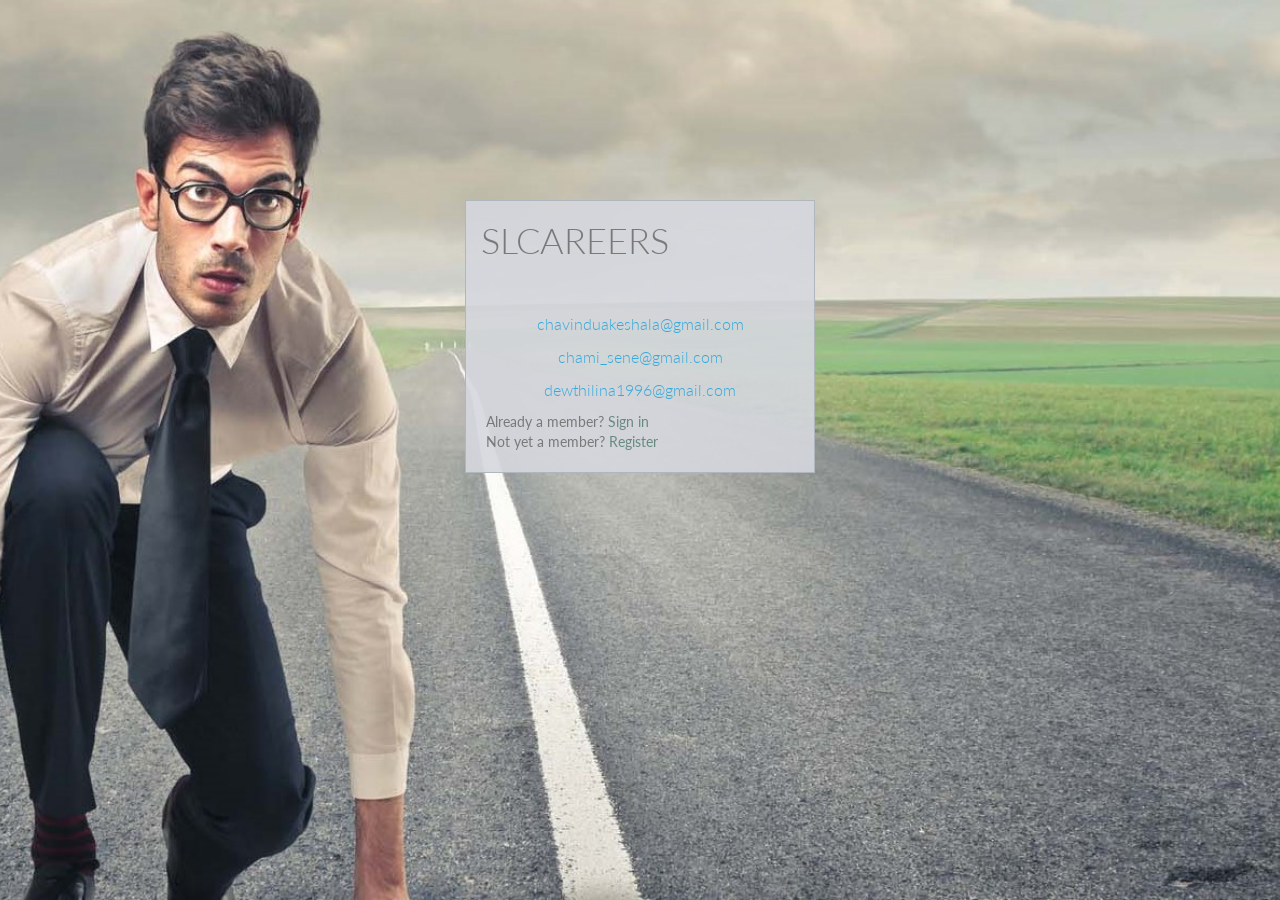
<file: contact.html>
<?php include('server.php') ?>
<!DOCTYPE html>
<html lang="en">

<head>
  <meta charset="utf-8">
  <meta name="viewport" content="width=device-width, initial-scale=1.0">
  <meta name="description" content="Creative - Bootstrap 3 Responsive Admin Template">
  <meta name="author" content="GeeksLabs">
  <meta name="keyword" content="Creative, Dashboard, Admin, Template, Theme, Bootstrap, Responsive, Retina, Minimal">
  <link rel="shortcut icon" href="img/favicon.png">

  <title>SL Carriers</title>

  <!-- Bootstrap CSS -->
  <link href="css/bootstrap.min.css" rel="stylesheet">
  <!-- bootstrap theme -->
  <link href="css/bootstrap-theme.css" rel="stylesheet">
  <!--external css-->
  <!-- font icon -->
  <link href="css/elegant-icons-style.css" rel="stylesheet" />
  <link href="css/font-awesome.css" rel="stylesheet" />
  <!-- Custom styles -->
  <link href="css/style.css" rel="stylesheet">
  <link href="css/style-responsive.css" rel="stylesheet" />

</head>

<body class="login-img3-body">


  <div class="container">

    <form class="login-form" action="index.php" method="post">

      <!--Name of the site-->
      <div class="col-sm-12" style="margin-bottom:5">
        <h1>SLCAREERS<br></h1>
      </div>

      <!---->
      <div class="login-wrap">
        <p><br>chavinduakeshala@gmail.com</p><p>chami_sene@gmail.com</p><p>dewthilina1996@gmail.com</p>




        Already a member? <a href="index.php">Sign in</a><br>
        Not yet a member? <a href="register.php">Register</a>
      </div>
      <!---->

    </form>

  </div>





</body>

</html>
</file>
<file: assets/ckeditor/samples/sample.css>
/*
Copyright (c) 2003-2013, CKSource - Frederico Knabben. All rights reserved.
For licensing, see LICENSE.html or http://ckeditor.com/license
*/

html, body, h1, h2, h3, h4, h5, h6, div, span, blockquote, p, address, form, fieldset, img, ul, ol, dl, dt, dd, li, hr, table, td, th, strong, em, sup, sub, dfn, ins, del, q, cite, var, samp, code, kbd, tt, pre
{
	line-height: 1.5em;
}

body
{
	padding: 10px 30px;
}

input, textarea, select, option, optgroup, button, td, th
{
	font-size: 100%;
}

pre, code, kbd, samp, tt
{
	font-family: monospace,monospace;
	font-size: 1em;
}

body {
    width: 960px;
    margin: 0 auto;
}

code
{
	background: #f3f3f3;
	border: 1px solid #ddd;
	padding: 1px 4px;

	-moz-border-radius: 3px;
	-webkit-border-radius: 3px;
	border-radius: 3px;
}

.new
{
	background: #FF7E00;
	border: 1px solid #DA8028;
	color: #fff;
	font-size: 10px;
	font-weight: bold;
	padding: 1px 4px;
	text-shadow: 0 1px 0 #C97626;
	text-transform: uppercase;
	margin: 0 0 0 3px;

	-moz-border-radius: 3px;
	-webkit-border-radius: 3px;
	border-radius: 3px;

	-moz-box-shadow: 0 2px 3px 0 #FFA54E inset;
	-webkit-box-shadow: 0 2px 3px 0 #FFA54E inset;
	box-shadow: 0 2px 3px 0 #FFA54E inset;
}

h1.samples
{
	color: #0782C1;
	font-size: 200%;
	font-weight: normal;
	margin: 0;
	padding: 0;
}

h1.samples a
{
	color: #0782C1;
	text-decoration: none;
	border-bottom: 1px dotted #0782C1;
}

.samples a:hover
{
	border-bottom: 1px dotted #0782C1;
}

h2.samples
{
	color: #000000;
	font-size: 130%;
	margin: 15px 0 0 0;
	padding: 0;
}

p, blockquote, address, form, pre, dl, h1.samples, h2.samples
{
	margin-bottom: 15px;
}

ul.samples
{
	margin-bottom: 15px;
}

.clear
{
	clear: both;
}

fieldset
{
	margin: 0;
	padding: 10px;
}

body, input, textarea
{
	color: #333333;
	font-family: Arial, Helvetica, sans-serif;
}

body
{
	font-size: 75%;
}

a.samples
{
	color: #189DE1;
	text-decoration: none;
}

form
{
	margin: 0;
	padding: 0;
}

pre.samples
{
	background-color: #F7F7F7;
	border: 1px solid #D7D7D7;
	overflow: auto;
	padding: 0.25em;
	white-space: pre-wrap; /* CSS 2.1 */
	word-wrap: break-word; /* IE7 */
	-moz-tab-size: 4;
	-o-tab-size: 4;
	-webkit-tab-size: 4;
	tab-size: 4;
}

#footer
{
	clear: both;
	padding-top: 10px;
}

#footer hr
{
	margin: 10px 0 15px 0;
	height: 1px;
	border: solid 1px gray;
	border-bottom: none;
}

#footer p
{
	margin: 0 10px 10px 10px;
	float: left;
}

#footer #copy
{
	float: right;
}

#outputSample
{
	width: 100%;
	table-layout: fixed;
}

#outputSample thead th
{
	color: #dddddd;
	background-color: #999999;
	padding: 4px;
	white-space: nowrap;
}

#outputSample tbody th
{
	vertical-align: top;
	text-align: left;
}

#outputSample pre
{
	margin: 0;
	padding: 0;
}

.description
{
	border: 1px dotted #B7B7B7;
	margin-bottom: 10px;
	padding: 10px 10px 0;
	overflow: hidden;
}

label
{
	display: block;
	margin-bottom: 6px;
}

/**
 *	CKEditor editables are automatically set with the "cke_editable" class
 *	plus cke_editable_(inline|themed) depending on the editor type.
 */

/* Style a bit the inline editables. */
.cke_editable.cke_editable_inline
{
	cursor: pointer;
}

/* Once an editable element gets focused, the "cke_focus" class is
   added to it, so we can style it differently. */
.cke_editable.cke_editable_inline.cke_focus
{
	box-shadow: inset 0px 0px 20px 3px #ddd, inset 0 0 1px #000;
	outline: none;
	background: #eee;
	cursor: text;
}

/* Avoid pre-formatted overflows inline editable. */
.cke_editable_inline pre
{
	white-space: pre-wrap;
	word-wrap: break-word;
}

/**
 *	Samples index styles.
 */

.twoColumns,
.twoColumnsLeft,
.twoColumnsRight
{
	overflow: hidden;
}

.twoColumnsLeft,
.twoColumnsRight
{
	width: 45%;
}

.twoColumnsLeft
{
	float: left;
}

.twoColumnsRight
{
	float: right;
}

dl.samples
{
	padding: 0 0 0 40px;
}
dl.samples > dt
{
	display: list-item;
	list-style-type: disc;
	list-style-position: outside;
	margin: 0 0 3px;
}
dl.samples > dd
{
	margin: 0 0 3px;
}
.warning
{
    color: #ff0000;
	background-color: #FFCCBA;
    border: 2px dotted #ff0000;
	padding: 15px 10px;
	margin: 10px 0;
}

/* Used on inline samples */

blockquote
{
	font-style: italic;
	font-family: Georgia, Times, "Times New Roman", serif;
	padding: 2px 0;
	border-style: solid;
	border-color: #ccc;
	border-width: 0;
}

.cke_contents_ltr blockquote
{
	padding-left: 20px;
	padding-right: 8px;
	border-left-width: 5px;
}

.cke_contents_rtl blockquote
{
	padding-left: 8px;
	padding-right: 20px;
	border-right-width: 5px;
}

img.right {
    border: 1px solid #ccc;
    float: right;
    margin-left: 15px;
    padding: 5px;
}

img.left {
    border: 1px solid #ccc;
    float: left;
    margin-right: 15px;
    padding: 5px;
}
</file>
<file: assets/jquery-easy-pie-chart/examples/style.css>
body {
    font: 13px/1.4 'Helvetica Neue', 'Helvetica','Arial', sans-serif;
    color: #333;
}

.container {
    width: 520px;
    margin: auto;
}

h1 {
    border-bottom: 1px solid #d9d9d9;
}

a {
    color: #be2221;
    text-decoration: none;
}

.chart {
    float: left;
    margin: 10px;
}

.percentage,
.label {
    text-align: center;
    color: #333;
    font-weight: 100;
    font-size: 1.2em;
    margin-bottom: 0.3em;
}

.credits {
    padding-top: 0.5em;
    clear: both;
    color: #999;
}

.credits a {
    color: #333;
}

.dark {
    background: #333;
}

.dark .percentage-light,
.dark .label {
    text-align: center;
    color: #999;
    font-weight: 100;
    font-size: 1.2em;
    margin-bottom: 0.3em;
}


.button {
  -webkit-box-shadow: inset 0 0 1px #000, inset 0 1px 0 1px rgba(255,255,255,0.2), 0 1px 1px -1px rgba(0, 0, 0, .5);
  -moz-box-shadow: inset 0 0 1px #000, inset 0 1px 0 1px rgba(255,255,255,0.2), 0 1px 1px -1px rgba(0, 0, 0, .5);
  box-shadow: inset 0 0 1px #000, inset 0 1px 0 1px rgba(255,255,255,0.2), 0 1px 1px -1px rgba(0, 0, 0, .5);
  -webkit-border-radius: 3px;
  -moz-border-radius: 3px;
  border-radius: 3px;
  padding: 6px 20px;
  font-weight: bold;
  text-transform: uppercase;
  display: block;
  margin: auto;
  max-width: 200px;
  text-align: center;
  background-color: #5c5c5c;
  background-image: -moz-linear-gradient(top, #666666, #4d4d4d);
  background-image: -ms-linear-gradient(top, #666666, #4d4d4d);
  background-image: -webkit-gradient(linear, 0 0, 0 100%, from(#666666), to(#4d4d4d));
  background-image: -webkit-linear-gradient(top, #666666, #4d4d4d);
  background-image: -o-linear-gradient(top, #666666, #4d4d4d);
  background-image: linear-gradient(top, #666666, #4d4d4d);
  background-repeat: repeat-x;
  filter: progid:DXImageTransform.Microsoft.gradient(startColorstr='#666666', endColorstr='#4d4d4d', GradientType=0);
  color: #ffffff;
  text-shadow: 0 1px 1px #333333;
}
.button:hover {
  color: #ffffff;
  text-decoration: none;
  background-color: #616161;
  background-image: -moz-linear-gradient(top, #6b6b6b, #525252);
  background-image: -ms-linear-gradient(top, #6b6b6b, #525252);
  background-image: -webkit-gradient(linear, 0 0, 0 100%, from(#6b6b6b), to(#525252));
  background-image: -webkit-linear-gradient(top, #6b6b6b, #525252);
  background-image: -o-linear-gradient(top, #6b6b6b, #525252);
  background-image: linear-gradient(top, #6b6b6b, #525252);
  background-repeat: repeat-x;
  filter: progid:DXImageTransform.Microsoft.gradient(startColorstr='#6b6b6b', endColorstr='#525252', GradientType=0);
}
.button:active {
  background-color: #575757;
  background-image: -moz-linear-gradient(top, #616161, #474747);
  background-image: -ms-linear-gradient(top, #616161, #474747);
  background-image: -webkit-gradient(linear, 0 0, 0 100%, from(#616161), to(#474747));
  background-image: -webkit-linear-gradient(top, #616161, #474747);
  background-image: -o-linear-gradient(top, #616161, #474747);
  background-image: linear-gradient(top, #616161, #474747);
  background-repeat: repeat-x;
  filter: progid:DXImageTransform.Microsoft.gradient(startColorstr='#616161', endColorstr='#474747', GradientType=0);
  -webkit-transform: translate(0, 1px);
  -moz-transform: translate(0, 1px);
  -ms-transform: translate(0, 1px);
  -o-transform: translate(0, 1px);
  transform: translate(0, 1px);
}
.button:disabled {
  background-color: #dddddd;
  background-image: -moz-linear-gradient(top, #e7e7e7, #cdcdcd);
  background-image: -ms-linear-gradient(top, #e7e7e7, #cdcdcd);
  background-image: -webkit-gradient(linear, 0 0, 0 100%, from(#e7e7e7), to(#cdcdcd));
  background-image: -webkit-linear-gradient(top, #e7e7e7, #cdcdcd);
  background-image: -o-linear-gradient(top, #e7e7e7, #cdcdcd);
  background-image: linear-gradient(top, #e7e7e7, #cdcdcd);
  background-repeat: repeat-x;
  filter: progid:DXImageTransform.Microsoft.gradient(startColorstr='#e7e7e7', endColorstr='#cdcdcd', GradientType=0);
  color: #939393;
  text-shadow: 0 1px 1px #fff;
}

@media screen and (max-device-width: 480px) {
  .container{
    width: 100%;
  }
}
</file>
<file: css/elegant-icons-style.css>
@font-face {
	font-family: 'ElegantIcons';
	src:url('../fonts/ElegantIcons.eot');
	src:url('../fonts/ElegantIcons.eot?#iefix') format('embedded-opentype'),
		url('../fonts/ElegantIcons.woff') format('woff'),
		url('../fonts/ElegantIcons.ttf') format('truetype'),
		url('../fonts/ElegantIcons.svg#ElegantIcons') format('svg');
	font-weight: normal;
	font-style: normal;
}

/* Use the following CSS code if you want to use data attributes for inserting your icons */
[data-icon]:before {
	font-family: 'ElegantIcons';
	content: attr(data-icon);
	speak: none;
	font-weight: normal;
	font-variant: normal;
	text-transform: none;
	line-height: 1;
	-webkit-font-smoothing: antialiased;
	-moz-osx-font-smoothing: grayscale;
}

/* Use the following CSS code if you want to have a class per icon */
/*
Instead of a list of all class selectors,
you can use the generic selector below, but it's slower:
[class*="your-class-prefix"] {
*/
.arrow_up, .arrow_down, .arrow_left, .arrow_right, .arrow_left-up, .arrow_right-up, .arrow_right-down, .arrow_left-down, .arrow-up-down, .arrow_up-down_alt, .arrow_left-right_alt, .arrow_left-right, .arrow_expand_alt2, .arrow_expand_alt, .arrow_condense, .arrow_expand, .arrow_move, .arrow_carrot-up, .arrow_carrot-down, .arrow_carrot-left, .arrow_carrot-right, .arrow_carrot-2up, .arrow_carrot-2down, .arrow_carrot-2left, .arrow_carrot-2right, .arrow_carrot-up_alt2, .arrow_carrot-down_alt2, .arrow_carrot-left_alt2, .arrow_carrot-right_alt2, .arrow_carrot-2up_alt2, .arrow_carrot-2down_alt2, .arrow_carrot-2left_alt2, .arrow_carrot-2right_alt2, .arrow_triangle-up, .arrow_triangle-down, .arrow_triangle-left, .arrow_triangle-right, .arrow_triangle-up_alt2, .arrow_triangle-down_alt2, .arrow_triangle-left_alt2, .arrow_triangle-right_alt2, .arrow_back, .icon_minus-06, .icon_plus, .icon_close, .icon_check, .icon_minus_alt2, .icon_plus_alt2, .icon_close_alt2, .icon_check_alt2, .icon_zoom-out_alt, .icon_zoom-in_alt, .icon_search, .icon_box-empty, .icon_box-selected, .icon_minus-box, .icon_plus-box, .icon_box-checked, .icon_circle-empty, .icon_circle-slelected, .icon_stop_alt2, .icon_stop, .icon_pause_alt2, .icon_pause, .icon_menu, .icon_menu-square_alt2, .icon_menu-circle_alt2, .icon_ul, .icon_ol, .icon_adjust-horiz, .icon_adjust-vert, .icon_document_alt, .icon_documents_alt, .icon_pencil, .icon_pencil-edit_alt, .icon_pencil-edit, .icon_folder-alt, .icon_folder-open_alt, .icon_folder-add_alt, .icon_info_alt, .icon_error-oct_alt, .icon_error-circle_alt, .icon_error-triangle_alt, .icon_question_alt2, .icon_question, .icon_comment_alt, .icon_chat_alt, .icon_vol-mute_alt, .icon_volume-low_alt, .icon_volume-high_alt, .icon_quotations, .icon_quotations_alt2, .icon_clock_alt, .icon_lock_alt, .icon_lock-open_alt, .icon_key_alt, .icon_cloud_alt, .icon_cloud-upload_alt, .icon_cloud-download_alt, .icon_image, .icon_images, .icon_lightbulb_alt, .icon_gift_alt, .icon_house_alt, .icon_genius, .icon_mobile, .icon_tablet, .icon_laptop, .icon_desktop, .icon_camera_alt, .icon_mail_alt, .icon_cone_alt, .icon_ribbon_alt, .icon_bag_alt, .icon_creditcard, .icon_cart_alt, .icon_paperclip, .icon_tag_alt, .icon_tags_alt, .icon_trash_alt, .icon_cursor_alt, .icon_mic_alt, .icon_compass_alt, .icon_pin_alt, .icon_pushpin_alt, .icon_map_alt, .icon_drawer_alt, .icon_toolbox_alt, .icon_book_alt, .icon_calendar, .icon_film, .icon_table, .icon_contacts_alt, .icon_headphones, .icon_lifesaver, .icon_piechart, .icon_refresh, .icon_link_alt, .icon_link, .icon_loading, .icon_blocked, .icon_archive_alt, .icon_heart_alt, .icon_star_alt, .icon_star-half_alt, .icon_star, .icon_star-half, .icon_tools, .icon_tool, .icon_cog, .icon_cogs, .arrow_up_alt, .arrow_down_alt, .arrow_left_alt, .arrow_right_alt, .arrow_left-up_alt, .arrow_right-up_alt, .arrow_right-down_alt, .arrow_left-down_alt, .arrow_condense_alt, .arrow_expand_alt3, .arrow_carrot_up_alt, .arrow_carrot-down_alt, .arrow_carrot-left_alt, .arrow_carrot-right_alt, .arrow_carrot-2up_alt, .arrow_carrot-2dwnn_alt, .arrow_carrot-2left_alt, .arrow_carrot-2right_alt, .arrow_triangle-up_alt, .arrow_triangle-down_alt, .arrow_triangle-left_alt, .arrow_triangle-right_alt, .icon_minus_alt, .icon_plus_alt, .icon_close_alt, .icon_check_alt, .icon_zoom-out, .icon_zoom-in, .icon_stop_alt, .icon_menu-square_alt, .icon_menu-circle_alt, .icon_document, .icon_documents, .icon_pencil_alt, .icon_folder, .icon_folder-open, .icon_folder-add, .icon_folder_upload, .icon_folder_download, .icon_info, .icon_error-circle, .icon_error-oct, .icon_error-triangle, .icon_question_alt, .icon_comment, .icon_chat, .icon_vol-mute, .icon_volume-low, .icon_volume-high, .icon_quotations_alt, .icon_clock, .icon_lock, .icon_lock-open, .icon_key, .icon_cloud, .icon_cloud-upload, .icon_cloud-download, .icon_lightbulb, .icon_gift, .icon_house, .icon_camera, .icon_mail, .icon_cone, .icon_ribbon, .icon_bag, .icon_cart, .icon_tag, .icon_tags, .icon_trash, .icon_cursor, .icon_mic, .icon_compass, .icon_pin, .icon_pushpin, .icon_map, .icon_drawer, .icon_toolbox, .icon_book, .icon_contacts, .icon_archive, .icon_heart, .icon_profile, .icon_group, .icon_grid-2x2, .icon_grid-3x3, .icon_music, .icon_pause_alt, .icon_phone, .icon_upload, .icon_download, .social_facebook, .social_twitter, .social_pinterest, .social_googleplus, .social_tumblr, .social_tumbleupon, .social_wordpress, .social_instagram, .social_dribbble, .social_vimeo, .social_linkedin, .social_rss, .social_deviantart, .social_share, .social_myspace, .social_skype, .social_youtube, .social_picassa, .social_googledrive, .social_flickr, .social_blogger, .social_spotify, .social_delicious, .social_facebook_circle, .social_twitter_circle, .social_pinterest_circle, .social_googleplus_circle, .social_tumblr_circle, .social_stumbleupon_circle, .social_wordpress_circle, .social_instagram_circle, .social_dribbble_circle, .social_vimeo_circle, .social_linkedin_circle, .social_rss_circle, .social_deviantart_circle, .social_share_circle, .social_myspace_circle, .social_skype_circle, .social_youtube_circle, .social_picassa_circle, .social_googledrive_alt2, .social_flickr_circle, .social_blogger_circle, .social_spotify_circle, .social_delicious_circle, .social_facebook_square, .social_twitter_square, .social_pinterest_square, .social_googleplus_square, .social_tumblr_square, .social_stumbleupon_square, .social_wordpress_square, .social_instagram_square, .social_dribbble_square, .social_vimeo_square, .social_linkedin_square, .social_rss_square, .social_deviantart_square, .social_share_square, .social_myspace_square, .social_skype_square, .social_youtube_square, .social_picassa_square, .social_googledrive_square, .social_flickr_square, .social_blogger_square, .social_spotify_square, .social_delicious_square, .icon_printer, .icon_calulator, .icon_building, .icon_floppy, .icon_drive, .icon_search-2, .icon_id, .icon_id-2, .icon_puzzle, .icon_like, .icon_dislike, .icon_mug, .icon_currency, .icon_wallet, .icon_pens, .icon_easel, .icon_flowchart, .icon_datareport, .icon_briefcase, .icon_shield, .icon_percent, .icon_globe, .icon_globe-2, .icon_target, .icon_hourglass, .icon_balance, .icon_rook, .icon_printer-alt, .icon_calculator_alt, .icon_building_alt, .icon_floppy_alt, .icon_drive_alt, .icon_search_alt, .icon_id_alt, .icon_id-2_alt, .icon_puzzle_alt, .icon_like_alt, .icon_dislike_alt, .icon_mug_alt, .icon_currency_alt, .icon_wallet_alt, .icon_pens_alt, .icon_easel_alt, .icon_flowchart_alt, .icon_datareport_alt, .icon_briefcase_alt, .icon_shield_alt, .icon_percent_alt, .icon_globe_alt, .icon_clipboard {
	font-family: 'ElegantIcons';
	speak: none;
	font-style: normal;
	font-weight: normal;
	font-variant: normal;
	text-transform: none;
	line-height: 1;
	-webkit-font-smoothing: antialiased;
}
.arrow_up:before {
	content: "\21";
}
.arrow_down:before {
	content: "\22";
}
.arrow_left:before {
	content: "\23";
}
.arrow_right:before {
	content: "\24";
}
.arrow_left-up:before {
	content: "\25";
}
.arrow_right-up:before {
	content: "\26";
}
.arrow_right-down:before {
	content: "\27";
}
.arrow_left-down:before {
	content: "\28";
}
.arrow-up-down:before {
	content: "\29";
}
.arrow_up-down_alt:before {
	content: "\2a";
}
.arrow_left-right_alt:before {
	content: "\2b";
}
.arrow_left-right:before {
	content: "\2c";
}
.arrow_expand_alt2:before {
	content: "\2d";
}
.arrow_expand_alt:before {
	content: "\2e";
}
.arrow_condense:before {
	content: "\2f";
}
.arrow_expand:before {
	content: "\30";
}
.arrow_move:before {
	content: "\31";
}
.arrow_carrot-up:before {
	content: "\32";
}
.arrow_carrot-down:before {
	content: "\33";
}
.arrow_carrot-left:before {
	content: "\34";
}
.arrow_carrot-right:before {
	content: "\35";
}
.arrow_carrot-2up:before {
	content: "\36";
}
.arrow_carrot-2down:before {
	content: "\37";
}
.arrow_carrot-2left:before {
	content: "\38";
}
.arrow_carrot-2right:before {
	content: "\39";
}
.arrow_carrot-up_alt2:before {
	content: "\3a";
}
.arrow_carrot-down_alt2:before {
	content: "\3b";
}
.arrow_carrot-left_alt2:before {
	content: "\3c";
}
.arrow_carrot-right_alt2:before {
	content: "\3d";
}
.arrow_carrot-2up_alt2:before {
	content: "\3e";
}
.arrow_carrot-2down_alt2:before {
	content: "\3f";
}
.arrow_carrot-2left_alt2:before {
	content: "\40";
}
.arrow_carrot-2right_alt2:before {
	content: "\41";
}
.arrow_triangle-up:before {
	content: "\42";
}
.arrow_triangle-down:before {
	content: "\43";
}
.arrow_triangle-left:before {
	content: "\44";
}
.arrow_triangle-right:before {
	content: "\45";
}
.arrow_triangle-up_alt2:before {
	content: "\46";
}
.arrow_triangle-down_alt2:before {
	content: "\47";
}
.arrow_triangle-left_alt2:before {
	content: "\48";
}
.arrow_triangle-right_alt2:before {
	content: "\49";
}
.arrow_back:before {
	content: "\4a";
}
.icon_minus-06:before {
	content: "\4b";
}
.icon_plus:before {
	content: "\4c";
}
.icon_close:before {
	content: "\4d";
}
.icon_check:before {
	content: "\4e";
}
.icon_minus_alt2:before {
	content: "\4f";
}
.icon_plus_alt2:before {
	content: "\50";
}
.icon_close_alt2:before {
	content: "\51";
}
.icon_check_alt2:before {
	content: "\52";
}
.icon_zoom-out_alt:before {
	content: "\53";
}
.icon_zoom-in_alt:before {
	content: "\54";
}
.icon_search:before {
	content: "\55";
}
.icon_box-empty:before {
	content: "\56";
}
.icon_box-selected:before {
	content: "\57";
}
.icon_minus-box:before {
	content: "\58";
}
.icon_plus-box:before {
	content: "\59";
}
.icon_box-checked:before {
	content: "\5a";
}
.icon_circle-empty:before {
	content: "\5b";
}
.icon_circle-slelected:before {
	content: "\5c";
}
.icon_stop_alt2:before {
	content: "\5d";
}
.icon_stop:before {
	content: "\5e";
}
.icon_pause_alt2:before {
	content: "\5f";
}
.icon_pause:before {
	content: "\60";
}
.icon_menu:before {
	content: "\61";
}
.icon_menu-square_alt2:before {
	content: "\62";
}
.icon_menu-circle_alt2:before {
	content: "\63";
}
.icon_ul:before {
	content: "\64";
}
.icon_ol:before {
	content: "\65";
}
.icon_adjust-horiz:before {
	content: "\66";
}
.icon_adjust-vert:before {
	content: "\67";
}
.icon_document_alt:before {
	content: "\68";
}
.icon_documents_alt:before {
	content: "\69";
}
.icon_pencil:before {
	content: "\6a";
}
.icon_pencil-edit_alt:before {
	content: "\6b";
}
.icon_pencil-edit:before {
	content: "\6c";
}
.icon_folder-alt:before {
	content: "\6d";
}
.icon_folder-open_alt:before {
	content: "\6e";
}
.icon_folder-add_alt:before {
	content: "\6f";
}
.icon_info_alt:before {
	content: "\70";
}
.icon_error-oct_alt:before {
	content: "\71";
}
.icon_error-circle_alt:before {
	content: "\72";
}
.icon_error-triangle_alt:before {
	content: "\73";
}
.icon_question_alt2:before {
	content: "\74";
}
.icon_question:before {
	content: "\75";
}
.icon_comment_alt:before {
	content: "\76";
}
.icon_chat_alt:before {
	content: "\77";
}
.icon_vol-mute_alt:before {
	content: "\78";
}
.icon_volume-low_alt:before {
	content: "\79";
}
.icon_volume-high_alt:before {
	content: "\7a";
}
.icon_quotations:before {
	content: "\7b";
}
.icon_quotations_alt2:before {
	content: "\7c";
}
.icon_clock_alt:before {
	content: "\7d";
}
.icon_lock_alt:before {
	content: "\7e";
}
.icon_lock-open_alt:before {
	content: "\e000";
}
.icon_key_alt:before {
	content: "\e001";
}
.icon_cloud_alt:before {
	content: "\e002";
}
.icon_cloud-upload_alt:before {
	content: "\e003";
}
.icon_cloud-download_alt:before {
	content: "\e004";
}
.icon_image:before {
	content: "\e005";
}
.icon_images:before {
	content: "\e006";
}
.icon_lightbulb_alt:before {
	content: "\e007";
}
.icon_gift_alt:before {
	content: "\e008";
}
.icon_house_alt:before {
	content: "\e009";
}
.icon_genius:before {
	content: "\e00a";
}
.icon_mobile:before {
	content: "\e00b";
}
.icon_tablet:before {
	content: "\e00c";
}
.icon_laptop:before {
	content: "\e00d";
}
.icon_desktop:before {
	content: "\e00e";
}
.icon_camera_alt:before {
	content: "\e00f";
}
.icon_mail_alt:before {
	content: "\e010";
}
.icon_cone_alt:before {
	content: "\e011";
}
.icon_ribbon_alt:before {
	content: "\e012";
}
.icon_bag_alt:before {
	content: "\e013";
}
.icon_creditcard:before {
	content: "\e014";
}
.icon_cart_alt:before {
	content: "\e015";
}
.icon_paperclip:before {
	content: "\e016";
}
.icon_tag_alt:before {
	content: "\e017";
}
.icon_tags_alt:before {
	content: "\e018";
}
.icon_trash_alt:before {
	content: "\e019";
}
.icon_cursor_alt:before {
	content: "\e01a";
}
.icon_mic_alt:before {
	content: "\e01b";
}
.icon_compass_alt:before {
	content: "\e01c";
}
.icon_pin_alt:before {
	content: "\e01d";
}
.icon_pushpin_alt:before {
	content: "\e01e";
}
.icon_map_alt:before {
	content: "\e01f";
}
.icon_drawer_alt:before {
	content: "\e020";
}
.icon_toolbox_alt:before {
	content: "\e021";
}
.icon_book_alt:before {
	content: "\e022";
}
.icon_calendar:before {
	content: "\e023";
}
.icon_film:before {
	content: "\e024";
}
.icon_table:before {
	content: "\e025";
}
.icon_contacts_alt:before {
	content: "\e026";
}
.icon_headphones:before {
	content: "\e027";
}
.icon_lifesaver:before {
	content: "\e028";
}
.icon_piechart:before {
	content: "\e029";
}
.icon_refresh:before {
	content: "\e02a";
}
.icon_link_alt:before {
	content: "\e02b";
}
.icon_link:before {
	content: "\e02c";
}
.icon_loading:before {
	content: "\e02d";
}
.icon_blocked:before {
	content: "\e02e";
}
.icon_archive_alt:before {
	content: "\e02f";
}
.icon_heart_alt:before {
	content: "\e030";
}
.icon_star_alt:before {
	content: "\e031";
}
.icon_star-half_alt:before {
	content: "\e032";
}
.icon_star:before {
	content: "\e033";
}
.icon_star-half:before {
	content: "\e034";
}
.icon_tools:before {
	content: "\e035";
}
.icon_tool:before {
	content: "\e036";
}
.icon_cog:before {
	content: "\e037";
}
.icon_cogs:before {
	content: "\e038";
}
.arrow_up_alt:before {
	content: "\e039";
}
.arrow_down_alt:before {
	content: "\e03a";
}
.arrow_left_alt:before {
	content: "\e03b";
}
.arrow_right_alt:before {
	content: "\e03c";
}
.arrow_left-up_alt:before {
	content: "\e03d";
}
.arrow_right-up_alt:before {
	content: "\e03e";
}
.arrow_right-down_alt:before {
	content: "\e03f";
}
.arrow_left-down_alt:before {
	content: "\e040";
}
.arrow_condense_alt:before {
	content: "\e041";
}
.arrow_expand_alt3:before {
	content: "\e042";
}
.arrow_carrot_up_alt:before {
	content: "\e043";
}
.arrow_carrot-down_alt:before {
	content: "\e044";
}
.arrow_carrot-left_alt:before {
	content: "\e045";
}
.arrow_carrot-right_alt:before {
	content: "\e046";
}
.arrow_carrot-2up_alt:before {
	content: "\e047";
}
.arrow_carrot-2dwnn_alt:before {
	content: "\e048";
}
.arrow_carrot-2left_alt:before {
	content: "\e049";
}
.arrow_carrot-2right_alt:before {
	content: "\e04a";
}
.arrow_triangle-up_alt:before {
	content: "\e04b";
}
.arrow_triangle-down_alt:before {
	content: "\e04c";
}
.arrow_triangle-left_alt:before {
	content: "\e04d";
}
.arrow_triangle-right_alt:before {
	content: "\e04e";
}
.icon_minus_alt:before {
	content: "\e04f";
}
.icon_plus_alt:before {
	content: "\e050";
}
.icon_close_alt:before {
	content: "\e051";
}
.icon_check_alt:before {
	content: "\e052";
}
.icon_zoom-out:before {
	content: "\e053";
}
.icon_zoom-in:before {
	content: "\e054";
}
.icon_stop_alt:before {
	content: "\e055";
}
.icon_menu-square_alt:before {
	content: "\e056";
}
.icon_menu-circle_alt:before {
	content: "\e057";
}
.icon_document:before {
	content: "\e058";
}
.icon_documents:before {
	content: "\e059";
}
.icon_pencil_alt:before {
	content: "\e05a";
}
.icon_folder:before {
	content: "\e05b";
}
.icon_folder-open:before {
	content: "\e05c";
}
.icon_folder-add:before {
	content: "\e05d";
}
.icon_folder_upload:before {
	content: "\e05e";
}
.icon_folder_download:before {
	content: "\e05f";
}
.icon_info:before {
	content: "\e060";
}
.icon_error-circle:before {
	content: "\e061";
}
.icon_error-oct:before {
	content: "\e062";
}
.icon_error-triangle:before {
	content: "\e063";
}
.icon_question_alt:before {
	content: "\e064";
}
.icon_comment:before {
	content: "\e065";
}
.icon_chat:before {
	content: "\e066";
}
.icon_vol-mute:before {
	content: "\e067";
}
.icon_volume-low:before {
	content: "\e068";
}
.icon_volume-high:before {
	content: "\e069";
}
.icon_quotations_alt:before {
	content: "\e06a";
}
.icon_clock:before {
	content: "\e06b";
}
.icon_lock:before {
	content: "\e06c";
}
.icon_lock-open:before {
	content: "\e06d";
}
.icon_key:before {
	content: "\e06e";
}
.icon_cloud:before {
	content: "\e06f";
}
.icon_cloud-upload:before {
	content: "\e070";
}
.icon_cloud-download:before {
	content: "\e071";
}
.icon_lightbulb:before {
	content: "\e072";
}
.icon_gift:before {
	content: "\e073";
}
.icon_house:before {
	content: "\e074";
}
.icon_camera:before {
	content: "\e075";
}
.icon_mail:before {
	content: "\e076";
}
.icon_cone:before {
	content: "\e077";
}
.icon_ribbon:before {
	content: "\e078";
}
.icon_bag:before {
	content: "\e079";
}
.icon_cart:before {
	content: "\e07a";
}
.icon_tag:before {
	content: "\e07b";
}
.icon_tags:before {
	content: "\e07c";
}
.icon_trash:before {
	content: "\e07d";
}
.icon_cursor:before {
	content: "\e07e";
}
.icon_mic:before {
	content: "\e07f";
}
.icon_compass:before {
	content: "\e080";
}
.icon_pin:before {
	content: "\e081";
}
.icon_pushpin:before {
	content: "\e082";
}
.icon_map:before {
	content: "\e083";
}
.icon_drawer:before {
	content: "\e084";
}
.icon_toolbox:before {
	content: "\e085";
}
.icon_book:before {
	content: "\e086";
}
.icon_contacts:before {
	content: "\e087";
}
.icon_archive:before {
	content: "\e088";
}
.icon_heart:before {
	content: "\e089";
}
.icon_profile:before {
	content: "\e08a";
}
.icon_group:before {
	content: "\e08b";
}
.icon_grid-2x2:before {
	content: "\e08c";
}
.icon_grid-3x3:before {
	content: "\e08d";
}
.icon_music:before {
	content: "\e08e";
}
.icon_pause_alt:before {
	content: "\e08f";
}
.icon_phone:before {
	content: "\e090";
}
.icon_upload:before {
	content: "\e091";
}
.icon_download:before {
	content: "\e092";
}
.social_facebook:before {
	content: "\e093";
}
.social_twitter:before {
	content: "\e094";
}
.social_pinterest:before {
	content: "\e095";
}
.social_googleplus:before {
	content: "\e096";
}
.social_tumblr:before {
	content: "\e097";
}
.social_tumbleupon:before {
	content: "\e098";
}
.social_wordpress:before {
	content: "\e099";
}
.social_instagram:before {
	content: "\e09a";
}
.social_dribbble:before {
	content: "\e09b";
}
.social_vimeo:before {
	content: "\e09c";
}
.social_linkedin:before {
	content: "\e09d";
}
.social_rss:before {
	content: "\e09e";
}
.social_deviantart:before {
	content: "\e09f";
}
.social_share:before {
	content: "\e0a0";
}
.social_myspace:before {
	content: "\e0a1";
}
.social_skype:before {
	content: "\e0a2";
}
.social_youtube:before {
	content: "\e0a3";
}
.social_picassa:before {
	content: "\e0a4";
}
.social_googledrive:before {
	content: "\e0a5";
}
.social_flickr:before {
	content: "\e0a6";
}
.social_blogger:before {
	content: "\e0a7";
}
.social_spotify:before {
	content: "\e0a8";
}
.social_delicious:before {
	content: "\e0a9";
}
.social_facebook_circle:before {
	content: "\e0aa";
}
.social_twitter_circle:before {
	content: "\e0ab";
}
.social_pinterest_circle:before {
	content: "\e0ac";
}
.social_googleplus_circle:before {
	content: "\e0ad";
}
.social_tumblr_circle:before {
	content: "\e0ae";
}
.social_stumbleupon_circle:before {
	content: "\e0af";
}
.social_wordpress_circle:before {
	content: "\e0b0";
}
.social_instagram_circle:before {
	content: "\e0b1";
}
.social_dribbble_circle:before {
	content: "\e0b2";
}
.social_vimeo_circle:before {
	content: "\e0b3";
}
.social_linkedin_circle:before {
	content: "\e0b4";
}
.social_rss_circle:before {
	content: "\e0b5";
}
.social_deviantart_circle:before {
	content: "\e0b6";
}
.social_share_circle:before {
	content: "\e0b7";
}
.social_myspace_circle:before {
	content: "\e0b8";
}
.social_skype_circle:before {
	content: "\e0b9";
}
.social_youtube_circle:before {
	content: "\e0ba";
}
.social_picassa_circle:before {
	content: "\e0bb";
}
.social_googledrive_alt2:before {
	content: "\e0bc";
}
.social_flickr_circle:before {
	content: "\e0bd";
}
.social_blogger_circle:before {
	content: "\e0be";
}
.social_spotify_circle:before {
	content: "\e0bf";
}
.social_delicious_circle:before {
	content: "\e0c0";
}
.social_facebook_square:before {
	content: "\e0c1";
}
.social_twitter_square:before {
	content: "\e0c2";
}
.social_pinterest_square:before {
	content: "\e0c3";
}
.social_googleplus_square:before {
	content: "\e0c4";
}
.social_tumblr_square:before {
	content: "\e0c5";
}
.social_stumbleupon_square:before {
	content: "\e0c6";
}
.social_wordpress_square:before {
	content: "\e0c7";
}
.social_instagram_square:before {
	content: "\e0c8";
}
.social_dribbble_square:before {
	content: "\e0c9";
}
.social_vimeo_square:before {
	content: "\e0ca";
}
.social_linkedin_square:before {
	content: "\e0cb";
}
.social_rss_square:before {
	content: "\e0cc";
}
.social_deviantart_square:before {
	content: "\e0cd";
}
.social_share_square:before {
	content: "\e0ce";
}
.social_myspace_square:before {
	content: "\e0cf";
}
.social_skype_square:before {
	content: "\e0d0";
}
.social_youtube_square:before {
	content: "\e0d1";
}
.social_picassa_square:before {
	content: "\e0d2";
}
.social_googledrive_square:before {
	content: "\e0d3";
}
.social_flickr_square:before {
	content: "\e0d4";
}
.social_blogger_square:before {
	content: "\e0d5";
}
.social_spotify_square:before {
	content: "\e0d6";
}
.social_delicious_square:before {
	content: "\e0d7";
}
.icon_printer:before {
	content: "\e103";
}
.icon_calulator:before {
	content: "\e0ee";
}
.icon_building:before {
	content: "\e0ef";
}
.icon_floppy:before {
	content: "\e0e8";
}
.icon_drive:before {
	content: "\e0ea";
}
.icon_search-2:before {
	content: "\e101";
}
.icon_id:before {
	content: "\e107";
}
.icon_id-2:before {
	content: "\e108";
}
.icon_puzzle:before {
	content: "\e102";
}
.icon_like:before {
	content: "\e106";
}
.icon_dislike:before {
	content: "\e0eb";
}
.icon_mug:before {
	content: "\e105";
}
.icon_currency:before {
	content: "\e0ed";
}
.icon_wallet:before {
	content: "\e100";
}
.icon_pens:before {
	content: "\e104";
}
.icon_easel:before {
	content: "\e0e9";
}
.icon_flowchart:before {
	content: "\e109";
}
.icon_datareport:before {
	content: "\e0ec";
}
.icon_briefcase:before {
	content: "\e0fe";
}
.icon_shield:before {
	content: "\e0f6";
}
.icon_percent:before {
	content: "\e0fb";
}
.icon_globe:before {
	content: "\e0e2";
}
.icon_globe-2:before {
	content: "\e0e3";
}
.icon_target:before {
	content: "\e0f5";
}
.icon_hourglass:before {
	content: "\e0e1";
}
.icon_balance:before {
	content: "\e0ff";
}
.icon_rook:before {
	content: "\e0f8";
}
.icon_printer-alt:before {
	content: "\e0fa";
}
.icon_calculator_alt:before {
	content: "\e0e7";
}
.icon_building_alt:before {
	content: "\e0fd";
}
.icon_floppy_alt:before {
	content: "\e0e4";
}
.icon_drive_alt:before {
	content: "\e0e5";
}
.icon_search_alt:before {
	content: "\e0f7";
}
.icon_id_alt:before {
	content: "\e0e0";
}
.icon_id-2_alt:before {
	content: "\e0fc";
}
.icon_puzzle_alt:before {
	content: "\e0f9";
}
.icon_like_alt:before {
	content: "\e0dd";
}
.icon_dislike_alt:before {
	content: "\e0f1";
}
.icon_mug_alt:before {
	content: "\e0dc";
}
.icon_currency_alt:before {
	content: "\e0f3";
}
.icon_wallet_alt:before {
	content: "\e0d8";
}
.icon_pens_alt:before {
	content: "\e0db";
}
.icon_easel_alt:before {
	content: "\e0f0";
}
.icon_flowchart_alt:before {
	content: "\e0df";
}
.icon_datareport_alt:before {
	content: "\e0f2";
}
.icon_briefcase_alt:before {
	content: "\e0f4";
}
.icon_shield_alt:before {
	content: "\e0d9";
}
.icon_percent_alt:before {
	content: "\e0da";
}
.icon_globe_alt:before {
	content: "\e0de";
}
.icon_clipboard:before {
	content: "\e0e6";
}


	.glyph {
		float: left;
		text-align: center;
		padding: .75em;
		margin: .4em 1.5em .75em 0;
		width: 6em;
text-shadow: none;
	}
        .glyph_big {
        font-size: 128px;
        color: #59c5dc;
        float: left;
        margin-right: 20px;
        }

        .glyph div { padding-bottom: 10px;}

	.glyph input {
		font-family: consolas, monospace;
		font-size: 12px;
		width: 100%;
		text-align: center;
		border: 0;
		box-shadow: 0 0 0 1px #ccc;
		padding: .2em;
                -moz-border-radius: 5px;
                -webkit-border-radius: 5px;
	}
	.centered {
		margin-left: auto;
		margin-right: auto;
	}
	.glyph .fs1 {
		font-size: 2em;
	}
</file>
<file: css/style-responsive.css>
@media (min-width: 980px) {

}

@media (min-width: 768px) and (max-width: 979px) {

    .inbox-wrapper .inbox-left {
        width: 30%;
    }

    .inbox-wrapper .inbox-right {
        width: 70%;
    }

}

@media (max-width: 768px) {

    .header {
        position: absolute;
    }

    /*sidebar*/

    #sidebar {
        height: auto;
        overflow: hidden;
        position: absolute;
        width: 100%;
        z-index: 1001;
    }


    /* body container */
    #main-content {
        margin: 0px!important;
        position: none !important;
    }

    #sidebar > ul > li > a > span {
        line-height: 35px;
    }

    #sidebar > ul > li {
        margin: 0 10px 5px 10px;
    }
    #sidebar > ul > li > a {
        height:35px;
        line-height:35px;
        padding: 0 10px;
        text-align: left;
    }
    #sidebar > ul > li > a i{
        /*display: none !important;*/
    }

    .mail-info, .mail-info:hover {
        display: none !important;
    }
    #sidebar ul > li > a .arrow, #sidebar > ul > li > a .arrow.open {
        margin-right: 10px;
        margin-top: 15px;
    }

    #sidebar ul > li.active > a .arrow, #sidebar ul > li > a:hover .arrow, #sidebar ul > li > a:focus .arrow,
    #sidebar > ul > li.active > a .arrow.open, #sidebar > ul > li > a:hover .arrow.open, #sidebar > ul > li > a:focus .arrow.open{
        margin-top: 15px;
    }

    #sidebar > ul > li > a, #sidebar > ul > li > ul.sub > li {
        width: 100%;
    }
    #sidebar > ul > li > ul.sub > li > a {
        background: transparent !important ;
    }
    #sidebar > ul > li > ul.sub > li > a:hover {
        /*background: #4A8BC2 !important ;*/
    }


    /* sidebar */
    #sidebar {
        margin: 0px !important;
    }

    /* sidebar collabler */
    #sidebar .btn-navbar.collapsed .arrow {
        display: none;
    }

    #sidebar .btn-navbar .arrow {
        position: absolute;
        right: 35px;
        width: 0;
        height: 0;
        top:48px;
        border-bottom: 15px solid #282e36;
        border-left: 15px solid transparent;
        border-right: 15px solid transparent;
    }


    /*---------*/

    .btn {
        margin-bottom: 5px;
    }


    .inbox-wrapper aside {
        display: block;
    }

    .inbox-wrapper .inbox-left , .inbox-wrapper .inbox-right{
        width: 100% ;
    }

    /* full calendar fix */
    .fc-header-right {
        left:25px;
        position: absolute;
    }

    .fc-header-left .fc-button {
        margin: 0px !important;
        top: -10px !important;
    }

    .fc-header-right .fc-button {
        margin: 0px !important;
        top: -50px !important;
    }

    .fc-state-active, .fc-state-active .fc-button-inner, .fc-state-hover, .fc-state-hover .fc-button-inner {
        background: none !important;
        color: #FFFFFF !important;
    }

    .fc-state-default, .fc-state-default .fc-button-inner {
        background: none !important;
    }

    .fc-button {
        border: none !important;
        margin-right: 2px;
    }

    .fc-view {
        top: 0px !important;
    }

    .fc-button .fc-button-inner {
        margin: 0px !important;
        padding: 2px !important;
        border: none !important;
        margin-right: 2px !important;
        background-color: #fafafa !important;
        background-image: -moz-linear-gradient(top, #fafafa, #efefef) !important;
        background-image: -webkit-gradient(linear, 0 0, 0 100%, from(#fafafa), to(#efefef)) !important;
        background-image: -webkit-linear-gradient(top, #fafafa, #efefef) !important;
        background-image: -o-linear-gradient(top, #fafafa, #efefef) !important;
        background-image: linear-gradient(to bottom, #fafafa, #efefef) !important;
        filter: progid:dximagetransform.microsoft.gradient(startColorstr='#fafafa', endColorstr='#efefef', GradientType=0) !important;
        -webkit-box-shadow: 0 1px 0px rgba(255, 255, 255, .8) !important;
        -moz-box-shadow: 0 1px 0px rgba(255, 255, 255, .8) !important;
        box-shadow: 0 1px 0px rgba(255, 255, 255, .8) !important;
        -webkit-border-radius: 3px !important;
        -moz-border-radius: 3px !important;
        border-radius: 3px !important;
        color: #646464 !important;
        border: 1px solid #ddd !important;
        text-shadow: 0 1px 0px rgba(255, 255, 255, .6) !important;
        text-align: center;
    }

    .fc-button.fc-state-disabled .fc-button-inner {
        color: #bcbbbb !important;
    }

    .fc-button.fc-state-active .fc-button-inner {
        background-color: #e5e4e4 !important;
        background-image: -moz-linear-gradient(top, #e5e4e4, #dddcdc) !important;
        background-image: -webkit-gradient(linear, 0 0, 0 100%, from(#e5e4e4), to(#dddcdc)) !important;
        background-image: -webkit-linear-gradient(top, #e5e4e4, #dddcdc) !important;
        background-image: -o-linear-gradient(top, #e5e4e4, #dddcdc) !important;
        background-image: linear-gradient(to bottom, #e5e4e4, #dddcdc) !important;
        filter: progid:dximagetransform.microsoft.gradient(startColorstr='#e5e4e4', endColorstr='#dddcdc', GradientType=0) !important;
    }

    .fc-content {
        margin-top: 50px;
    }

    .fc-header-title h2 {
        line-height: 40px !important;
        font-size: 12px !important;
    }

    .fc-header {
        margin-bottom:0px !important;
    }

    /*--*/

    /*.chart-position {*/
        /*margin-top: 0px;*/
    /*}*/

    .timeline-desk .album a {
        margin-bottom: 5px;
        margin-right: 4px;
    }

    .stepy-titles li {
        margin: 10px 3px;
    }

    .mail-option .btn {
        margin-bottom: 0;
    }



}


@media (max-width: 740px) {
    #task_notificatoin_bar,#mail_notificatoin_bar,#alert_notificatoin_bar{
        display: none;
    }
}

@media (max-width: 480px) {

    .notification-row,.task_notificatoin_bar, .search-row,.knob-charts, .dont-show , .inbox-head .sr-input, .inbox-head .sr-btn{
        display: none;
    }

    .inbox-wrapper aside {
        display: block;
    }

    .inbox-wrapper .inbox-left , .inbox-wrapper .inbox-right{
        width: 100% ;
    }

    #top_menu .nav > li, ul.top-menu > li {
        float: right;
    }
    .hidden-phone {
        display: none !important;
    }

    .dataTables_filter {
        float: left;
    }

    .dataTables_info {
        margin-bottom: 10px;
    }

    .mail-option .btn {
        margin-bottom: 0;
    }

    .mail-option .inbox-pagination {
        margin-top: 10px;
        float: left;
    }

    .chart-position {
       margin-top: 0px;
     }
}

@media (max-width:320px) {
    .login-social-link a {
        padding: 15px 17px !important;
    }

    .notification-row, .search, .dont-show, .inbox-head .sr-input, .inbox-head .sr-btn {
        display: none;
    }

    .inbox-wrapper aside {
        display: block ;
    }

    .inbox-wrapper .inbox-left , .inbox-wrapper .inbox-right{
        width: 100% ;
    }

    #top_menu .nav > li, ul.top-menu > li {
        float: right;
    }

    .hidden-phone {
        display: none !important;
    }

    .dataTables_filter {
        float: left;
    }

    .dataTables_info {
        margin-bottom: 10px;
    }

    .mail-option .btn {
        margin-bottom: 0;
    }

    .mail-option .inbox-pagination {
        margin-top: 10px;
        float: left;
    }

    .chart-position {
        margin-top: 0px;
    }

}
</file>
<file: css/style.css>
/*
    Theme Name: NiceAdmin
    Theme URL: https://bootstrapmade.com/nice-admin-bootstrap-admin-html-template/
    Author: BootstrapMade
    Author URL: https://bootstrapmade.com
*/
/* Import fonts */

@import url(https://fonts.googleapis.com/css?family=Lato:400,300,300italic,400italic,600,600italic,700,700italic,800,800italic);

@import url(line-icons.css);



body {

    color: #797979;

    background: #eeeeee;

    font-family: 'Lato', sans-serif;

    padding: 0px !important;

    margin: 0px !important;

    font-size:14px !important;

}

h1,h2,h3,h4,h5{

    font-weight: 300;

}

label{

    font-weight: 300;

}

ul li {

    list-style: none;

}



a, a:hover, a:focus {

    text-decoration: none;

    outline: none;

    outline: 0;

}

input:focus, textarea:focus { outline: none; }

table tr th { color: #688a7e;}

*:focus {outline: none;}

::selection {

    background: #688a7e;

    color: #fff;

}

::-moz-selection {

    background: #688a7e;

    color: #fff;

}



#container {

    width: 100%;

    height: 100%;

}



.Creative-pro, .Creative-pro h3{

    display: block;

    position: fixed;

    bottom:0;

    z-index: 100000;

    width: 100%;

    overflow: hidden;

    height: 50px;

    margin:0px;

}

.Creative-pro h3{

    padding-bottom: 10px;

    padding-top: 10px;

}

.lite{

    color: #00a0df !important;

}



/*login page*/



.login-body {

    background-color: #f1f2f7;

}

.login-img-body{

  background: url('../img/bg-1.jpg') no-repeat center center fixed;

  -webkit-background-size: cover;

  -moz-background-size: cover;

  -o-background-size: cover;

  background-size: cover;

}

.login-img2-body{

  background: url('../img/bg-1.jpg') no-repeat center center fixed;

  -webkit-background-size: cover;

  -moz-background-size: cover;

  -o-background-size: cover;

  background-size: cover;

}

.login-img3-body{

  background: url('../img/bg-1.jpg') no-repeat center center fixed;

  -webkit-background-size: cover;

  -moz-background-size: cover;

  -o-background-size: cover;

  background-size: cover;

}



.login-form {

    max-width: 350px;

    margin: 200px auto 0;

    background: #d5d7de;

}

.login-img-body .login-form{

    max-width: 350px;

    margin: 200px auto 0;

    background: rgba(213,215,222,0.4);

    border: 1px solid #B0B6BE;

}

.login-img2-body .login-form{

    border: 1px solid #B0B6BE;

    background: rgba(213,215,222,0.7);

}

.login-img3-body .login-form{

    border: 1px solid #B0B6BE;

    background: rgba(213,215,222,0.9);

}

.login-form a{

    color: #688a7e !important;

}

.login-form h2.login-form-heading {

    margin: 0;

    padding:20px 15px;

    text-align: center;

    background: #34aadc;

    border-radius: 5px 5px 0 0;

    -webkit-border-radius: 5px 5px 0 0;

    color: #fff;

    font-size: 18px;

    text-transform: uppercase;

    font-weight: 300;

    font-family: 'Lato', sans-serif;

}



.login-form .checkbox {

    margin-bottom: 14px;

}

.login-form .checkbox {

    font-weight: normal;

    font-weight: 300;

    font-family: 'Lato', sans-serif;

}

.login-form .form-control {

    position: relative;

    font-size: 16px;

    height: auto;

    padding: 10px;

    -webkit-box-sizing: border-box;

    -moz-box-sizing: border-box;

    box-sizing: border-box;

}

.login-form .form-control:focus {

    z-index: 2;

}

.login-form .login-img{

    font-size: 50px;

    font-weight: 300;

}

.login-form .input-group{

    padding-bottom: 15px;

}

.login-form .input-group-addon{

    padding: 6px 12px;

    font-size: 16px;

    color: #8b9199;

    font-weight: normal;

    line-height: 1;

    text-align: center;

    background-color: #ffffff;

    border: none;

    border-radius: 0;

}

.login-form input[type="text"], .login-form input[type="password"] {

    border: none;

    box-shadow: none;

    font-size: 16px;

    border-radius: 0;

}

.login-form .btn{

    border-radius: 0;

}

.login-form .btn-login {

    background: #f67a6e;

    color: #fff;

    text-transform: uppercase;

    font-weight: 300;

    font-family: 'Lato', sans-serif;

    box-shadow: 0 4px #e56b60;

    margin-bottom: 20px;

}



.login-form p {

    text-align: center;

    color: #b6b6b6;

    font-size: 16px;

    font-weight: 300;

}

.login-img3-body .login-form p,.login-img2-body .login-form p {

    color: #34aadc;

}

.login-form a {

    color: #b6b6b6;

}



.login-form a:hover {

    color: #34aadc;

}

.form .required{

    font-size: 16px;

    color: #00a0df;

}



.login-wrap {

    padding: 20px;

}



.login-social-link  {

    display: inline-block;

    margin-top: 20px;

    margin-bottom: 15px;

}



.login-social-link a {

    color: #fff;

    padding: 15px 28px;

    border-radius: 4px;

}



.login-social-link a:hover {

    color: #fff;

}



.login-social-link a i {

    font-size: 20px;

    padding-right: 10px;

}



.login-social-link a.facebook {

    background: #5193ea;

    margin-right: 22px;

    box-shadow: 0 4px #2775e2;

	float:left;

}



.login-social-link a.twitter {

    background: #44ccfe;

    box-shadow: 0 4px #2bb4e8;

	float:left;

}

/*Modal Content*/

.modal-content{

    border-radius:0px;

    background:rgba(255,255,255,0.9);

}

.modal-header .close{

    font-weight: 300;

    font-size: 30px;

}



/*sidebar navigation*/



#sidebar {

    width: 180px;

    height: 100%;

    position: fixed;

    background: #394a59;

}



.nav-collapse.collapse {

    display: inline;

}



ul.sidebar-menu , ul.sidebar-menu li ul.sub{

    margin: -2px 0 0;

    padding: 0;

}



ul.sidebar-menu {

    margin-top: 60px;

}



#sidebar > ul > li > ul.sub {

    display: none;

}



#sidebar > ul > li.active > ul.sub, #sidebar > ul > li > ul.sub > li > a {

    display: block;

}



ul.sidebar-menu li ul.sub li{

    background: #394a59;

    margin-bottom: 0;

    margin-left: 0;

    margin-right: 0;

}



ul.sidebar-menu li ul.sub li:last-child{

    border-radius: 0 0 4px 4px;

    -webkit-border-radius: 0 0 4px 4px;

}



ul.sidebar-menu li ul.sub li a {

    font-size: 12px;

    padding: 0 0 0 32px;

    line-height: 35px;

    height: 35px;

    -webkit-transition: all 0.3s ease;

    -moz-transition: all 0.3s ease;

    -o-transition: all 0.3s ease;

    -ms-transition: all 0.3s ease;

    transition: all 0.3s ease;

    color: #d0d8df;

    font-size: 14px;

}



ul.sidebar-menu li ul.sub li a:hover, ul.sidebar-menu li ul.sub li.active a {

    color: #fff;

    -webkit-transition: all 0.3s ease;

    -moz-transition: all 0.3s ease;

    -o-transition: all 0.3s ease;

    -ms-transition: all 0.3s ease;

    transition: all 0.3s ease;

    display: block;

}



ul.sidebar-menu li{

    line-height: 20px !important;

    /*margin-bottom: 5px;

    margin-left:10px;

    margin-right:10px;*/



}

/*ul.sidebar-menu li:hover{

    border-bottom: 1px solid #688a7e;

}*/

ul.sidebar-menu li.sub-menu{

    line-height: 15px;

    font-size: 16px;

}



ul.sidebar-menu li a span{

    display: inline-block;

}



ul.sidebar-menu li a{

    color: #d0d8df;

    text-decoration: none;

    display: block;

    padding: 15px 0 15px 10px;

    font-size: 16px;

    font-weight: 300;

    outline: none;

    -webkit-transition: all 0.3s ease;

    -moz-transition: all 0.3s ease;

    -o-transition: all 0.3s ease;

    -ms-transition: all 0.3s ease;

    transition: all 0.3s ease;

    border-right: 1px solid #D7D7D7;

    border-bottom: 1px solid #D7D7D7;

}

/*ul.sidebar-menu li a i{

    position: relative;

    top: 2px;

}*/

ul.sidebar-menu li.active a, ul.sidebar-menu li a:hover, ul.sidebar-menu li a:focus {

    background: #2e3b46;

    color: #fff;

    display: block;

    /*border-radius: 4px;

    -webkit-border-radius: 4px;*/

    -webkit-transition: all 0.3s ease;

    -moz-transition: all 0.3s ease;

    -o-transition: all 0.3s ease;

    -ms-transition: all 0.3s ease;

    transition: all 0.3s ease;

}

ul.sidebar-menu li a:hover, ul.sidebar-menu li a:focus {

    border-bottom: 1px solid #d0d8df;

}

/*ul.sidebar-menu li.active a,*/ ul.sidebar-menu .sub-menu li.active a{

    border-bottom: 1px solid #d0d8df;

}



ul.sidebar-menu li a i {

    font-size: 18px;

    padding-right: 6px;

    /*color: #688a7e;*/

}



ul.sidebar-menu li a:hover i, ul.sidebar-menu li a:focus i {

    color: #fff;

}



ul.sidebar-menu li.active a i {

    color: #fff;

}





#sidebar ul > li > a .arrow {

    border-bottom: 4px solid transparent;

    border-left: 4px solid #A0A0A0;

    border-top: 4px solid transparent;

    float: right;

    height: 0;

    margin-right: 10px;

    margin-top: 6px;

    width: 0;

}

#sidebar ul > li > a .menu-arrow {

    float: right;

    margin-right: 8px;

    margin-top: 6px;

}

#sidebar > ul > li > a .arrow.open {

    border-left: 4px solid transparent;

    border-right: 4px solid transparent;

    border-top: 5px solid #A0A0A0;

    float: right;

    height: 0;

    margin-right: 10px;

    margin-top: 8px;

    width: 0;

}



#sidebar ul > li.active > a .arrow, #sidebar ul > li > a:hover .arrow, #sidebar ul > li > a:focus .arrow {

    float: right;

    margin-top: 6px;

    margin-right: 10px;

    width: 0;

    height: 0;

    border-left: 4px solid #d0d8df;

    border-top: 4px solid transparent;

    border-bottom: 4px solid transparent;

}



#sidebar > ul > li.active > a .arrow.open, #sidebar > ul > li > a:hover .arrow.open, #sidebar > ul > li > a:focus .arrow.open {

    float: right;

    margin-top: 8px;

    margin-right: 10px;

    width: 0;

    height: 0;

    border-top: 5px solid #d0d8df;

    border-left: 4px solid transparent;

    border-right: 4px solid transparent;

}



.mail-info, .mail-info:hover {

    margin: 3px 6px 0 0;

    font-size: 11px;

}

/*profile status bubbly*/

.online-profile li a i {

    position: relative;

    left: -12px;

    top: -10px;

}

.online-profile li a span i {

    position: relative;

    top: 10px;

}

/*chat-*/



.chat-online-profile li a i {

    position: relative;

    left: -12px;

    top: -10px;

}

.chat-online-profile li a span i {

    position: relative;

    top: 10px;

}

.chat-online-profile li a{

    border-bottom: 1px solid #D7D7D7;

}

.chat-online-profile li a:hover, .chat-online-profile li a:focus, .chat-online-profile li a:active{

    background: #eeeeee !important;

    border-bottom: 1px solid #688a7e !important;

}

.chat-online-profile li a:hover span i,.chat-online-profile li a:focus span i,.chat-online-profile li a:active span i{

    color: #688a7e;

}

.right-chat-panel{

    max-height: 600px;

}

.compose-mail{

    width: 95%;

    font-size: 16px;

    border-radius: 0;

}

/*main content*/



#main-content {

    margin-left: 180px;

}



.header, .footer {

    min-height: 60px;

    padding: 0 15px;

}

.box1 {

    font-size: 16px;

    display: inline-block;

    width: 25%;

    padding: .25em .5em;

    margin: 20px 10px 0 0;

}

.header {

    position: fixed;

    left: 0;

    right: 0;

    z-index: 1002;

}



.white-bg {

    background: rgba(255,255,255,0.9);

    border-bottom: 1px solid #f1f2f7;

}

.dark-bg {

    background: rgba(54,66,74,1);

    border-bottom: 1px solid #f1f2f7;

}

.panel-content{

    padding: 10px;

}

.wrapper {

    display: inline-block;

    margin-top: 60px;

    padding: 15px;

    width: 100%;

}



a.logo {

    font-size: 22px;

    font-weight: 300;

    color: #fed189;

    float: left;

    margin-top: 15px;

    text-transform: uppercase;

}



a.logo:hover, a.logo:focus {

    text-decoration: none;

    outline: none;

}



a.logo span {

    color: #688a7e;

}





/*notification*/



#top_menu .nav > li, ul.top-menu > li {

    float: left;

}

.search-row {

    float: left;

    margin-top: 15px;

    margin-left: 16px;

}

.notification-row {

    float: right;

    margin-top: 15px;

    margin-left: 65px;

}

#task_notificatoin_bar, #mail_notificatoin_bar, #alert_notificatoin_bar{

    margin-top: 7px;

}



ul.top-menu > li > a {

    color: #fed189;

    font-size: 18px;

    padding: 2px 6px;

    margin-right: 15px;

}



ul.top-menu > li > a:hover, ul.top-menu > li > a:focus {

    background: transparent !important;

    color: #D7D7D7 !important;

}



.notification-row .badge {

    position: absolute;

    right: -4px;

    top: 0px;

    z-index: 100;

    border-radius: 9px;

    min-width: 18px;

    height: 18px;

    text-align: center;

    padding: 3px 5px;

    background: #00a0df;

    font-weight: 400;

}

.badge {

    border-radius: 9px;

    min-width: 18px;

    height: 18px;

    text-align: center;

    padding: 3px 5px;

    background: #00a0df;

}



.dropdown-menu.extended {

    max-width: 300px !important;

    min-width: 160px !important;

    top: 42px;

    width: 235px !important;

    padding: 0;

    box-shadow: 0 2px 5px rgba(0, 0, 0, 0.176) !important;

    border: none !important;

    border-radius: 4px;

    -webkit-border-radius: 4px;

}

.navbar-form{

    padding: 0px;

    margin: 0 0 0 10px;

}



.navbar-form .form-control{

    width: 200px;

    height: 30px;

    background: white url('../img/icons/search-line-icon.png') no-repeat 3px;

    padding-left: 24px;

    margin-top: 1px;

}



@media screen and (-webkit-min-device-pixel-ratio:0) {

    /* Safari and Chrome */

    .dropdown-menu.extended  {

        box-shadow: 0 2px 8px rgba(0, 0, 0, 0.176) !important;

    };

}

/* bootstrape editor*/

 #editor {

    max-height: 250px;

    height: 250px;

    background-color: white;

    border-collapse: separate;

    border: 1px solid rgb(204, 204, 204);

    padding: 4px;

    box-sizing: content-box;

    -webkit-box-shadow: rgba(0, 0, 0, 0.0745098) 0px 1px 1px 0px inset;

    box-shadow: rgba(0, 0, 0, 0.0745098) 0px 1px 1px 0px inset;

    border-top-right-radius: 3px; border-bottom-right-radius: 3px;

    border-bottom-left-radius: 3px; border-top-left-radius: 3px;

    overflow: scroll;

    outline: none;

}

#voiceBtn {

  width: 20px;

  color: transparent;

  background-color: transparent;

  transform: scale(2.0, 2.0);

  -webkit-transform: scale(2.0, 2.0);

  -moz-transform: scale(2.0, 2.0);

  border: transparent;

  cursor: pointer;

  box-shadow: none;

  -webkit-box-shadow: none;

}



div[data-role="editor-toolbar"] {

  -webkit-user-select: none;

  -moz-user-select: none;

  -ms-user-select: none;

  user-select: none;

}

.dropdown-menu.extended li p {

    background-color: #F1F2F7;

    color: #666666;

    margin: 0;

    padding: 10px;

}



.dropdown-menu.extended li p.green {

    background-color: #4cd964;

    color: #fff;

}



.dropdown-menu.extended li p.red {

    background-color: #00a0df;

    color: #fff;

}

.dropdown-menu.extended li p.blue {

    background-color: #688a7e;

    color: #fff;

}



.dropdown-menu.extended li p.yellow {

    background-color: #fcb322;

    color: #fff;

}



.dropdown-menu.extended li a {

    border-bottom: 1px solid #EBEBEB !important;

    font-size: 12px;

    list-style: none;

}



.dropdown-menu.extended li a {

    padding: 15px 10px !important;

    width: 100%;

    display: inline-block;

}



.dropdown-menu.extended li a:hover {

    background-color: #F7F8F9 !important;

    color: #2E2E2E;

    border-bottom: 1px solid #688a7e !important;

}



.dropdown-menu.tasks-bar .task-info .desc {

    font-size: 13px;

    font-weight: normal;

}



.dropdown-menu.tasks-bar .task-info .percent {

    display: inline-block;

    float: right;

    font-size: 13px;

    font-weight: 600;

    padding-left: 10px;

    margin-top: -4px;

}



.dropdown-menu.extended .progress {

    margin-bottom: 0 !important;

    height: 10px;

}



.dropdown-menu.inbox li a .photo img {

    border-radius: 2px 2px 2px 2px;

    float: left;

    height: 40px;

    margin-right: 4px;

    width: 40px;

}



.dropdown-menu.inbox li a .subject {

    display: block;

}



.dropdown-menu.inbox li a .subject .from {

    font-size: 12px;

    font-weight: 600;

}



.dropdown-menu.inbox li a .subject .time {

    font-size: 11px;

    font-style: italic;

    font-weight: bold;

    position: absolute;

    right: 5px;

}



.dropdown-menu.inbox li a .message {

    display: block !important;

    font-size: 11px;



}



.top-nav  {

    margin-top: 7px;

}



.top-nav ul.top-menu > li .dropdown-menu.logout {

    width: 200px !important;



}



.top-nav li.dropdown .dropdown-menu {

    float: right;

    right: 0;

    left: auto;

}



.dropdown-menu.extended.logout > li {

    float: left;

    text-align: left;

    width: 100%;

}

.dropdown-menu.extended.logout > li.eborder-top {

    border-top: 2px solid #688a7e !important;

}

.dropdown-menu.extended.logout > li:last-child {

    float: left;

    text-align: left;

    width: 100%;

    background: #688a7e;

}



.dropdown-menu.extended.logout > li:last-child > a, .dropdown-menu.extended.logout > li:last-child > a:hover {

    color: #fff;

    border-bottom: none !important;

    text-transform: uppercase;

    background-color:#688a7e !important;

}



.dropdown-menu.extended.logout > li:last-child > a:hover > i{

    color: #fff;

}

.dropdown-menu > li > a{

    color: #797979;

}

.dropdown-menu.extended.logout > li > a {

    border-bottom: 1px solid #EBEBEB !important;

    font-size: 14px;

    list-style: none;

    padding: 15px 10px !important;

    width: 100%;

    display: inline-block;

}



.dropdown-menu.extended.logout > li > a:hover {

    background-color: #F7F8F9 !important;

    color: #2E2E2E;

    border-bottom: 1px solid #688a7e !important;

}



.dropdown-menu.extended.logout > li > a:hover i {

    color: #688a7e;

}



.dropdown-menu.extended.logout > li > a i {

    font-size: 17px;

}



.dropdown-menu.extended.logout > li > a > i {

    display: inline-block;

    padding-right: 10px

}



.top-nav .username {

    font-size: 13px;

    color: #bdbdbd;

}



.top-nav ul.top-menu > li > a {

    padding: 8px;

    background: none;

    margin-right: 0;

}

.top-nav ul.top-menu > li {

    margin-left: 10px;

}



.top-nav ul.top-menu > li > a:hover, .top-nav ul.top-menu > li > a:focus {

    background: #F1F2F7;



}



.top-nav .dropdown-menu.extended.logout {

    top: 50px;

}



.top-nav .nav .caret {

    border-bottom-color: #A4AABA;

    border-top-color: #A4AABA;

}

.top-nav ul.top-menu > li > a:hover .caret {

    border-bottom-color: #7498f1;

    border-top-color: #7498f1;

}



.log-arrow-up {

    background: url("../img/arrow-up.png") no-repeat;

    width: 20px;

    height: 11px;

    position: absolute;

    right: 20px;

    top: -10px;

}

/*----*/

.page-header {

  margin: 12px 0 20px;

  border-bottom: none;

  opacity: 0.7;

  text-transform: uppercase;

}

.page-header i {

  color: #acb1b8;

  margin-right: 10px;

  float: left;

  font-size: 30px;

  line-height: 22px;

  opacity: 0.8;

}

.breadcrumb {

  -webkit-border-radius: 0px;

  -moz-border-radius: 0px;

  border-radius: 0px;

  height: 34px;

  position: relative;

  margin: 0 0 19px 0;

  overflow: hidden;

}

.breadcrumb li {

  position: relative;

  margin-right: 0;

}

.breadcrumb li i {

  Font-size: 15px;

  margin-right: 5px;

}

.breadcrumb > .active {

  color: #d4d4d4;

}

/* .info-box

=================================================================== */

.info-box {

  min-height: 140px;

  margin-bottom: 30px;

  padding: 20px;

  color: white;

  -webkit-box-shadow: inset 0 0 1px 1px rgba(255, 255, 255, 0.35), 0 3px 1px -1px rgba(0, 0, 0, 0.1);

  -moz-box-shadow: inset 0 0 1px 1px rgba(255, 255, 255, 0.35), 0 3px 1px -1px rgba(0, 0, 0, 0.1);

  box-shadow: inset 0 0 1px 1px rgba(255, 255, 255, 0.35), 0 3px 1px -1px rgba(0, 0, 0, 0.1);

}

.info-box i {

  display: block;

  height: 100px;

  font-size: 60px;

  line-height: 100px;

  width: 100px;

  float: left;

  text-align: center;

  margin-right: 20px;

  padding-right: 20px;

  color: rgba(255, 255, 255, 0.75);

}

.info-box .count {

  margin-top: 20px;

  font-size: 34px;

  font-weight: 700;

}

.info-box .title {

  font-size: 12px;

  text-transform: uppercase;

  font-weight: 600;

}

.info-box .desc {

  margin-top: 10px;

  font-size: 12px;

}

.info-box.danger {

  background: #ff5454;

  border: 1px solid #ff2121;

}

.info-box.warning {

  background: #fabb3d;

  border: 1px solid #f9aa0b;

}

.info-box.primary {

  background: #20a8d8;

  border: 1px solid #1985ac;

}

.info-box.info {

  background: #67c2ef;

  border: 1px solid #39afea;

}

.info-box.success {

  background: #79c447;

  border: 1px solid #61a434;

}

/*----------------	color------------------------*/

.dark-heading-bg {

  background: #4c4f53;

  border: 1px solid #4c4f53;

}

.main-bg {

  background: #e6e8ea;

}

.white-bg {

  color : #768399;

  background : #fff;

  background-color : #fff;

}

.red-bg {

  color : #fff;

  background : #d95043;

  background-color : #d95043;

}

.blue-bg {

  color : #fff;

  background : #57889c;

  background-color : #57889c;

}

.green-bg {

  color : #fff;

  background : #26c281;

  background-color : #26c281;

}

.greenLight-bg {

  color: #71843f;

  background: #71843f;

  background-color: #71843f;

}

.yellow-bg {

  color : #fff;

  background : #fc6;

  background-color : #fc6;

}

.orange-bg {

  color : #fff;

  background : #f4b162;

  background-color : #f4b162;

}

.purple-bg {

  color : #fff;

  background : #af91e1;

  background-color : #af91e1;

}

.pink-bg {

  color : #fff;

  background : #f78db8;

  background-color : #f78db8;

}

.lime-bg {

  color : #fff;

  background : #a8db43;

  background-color : #a8db43;

}

.magenta-bg {

  color : #fff;

  background : #e65097;

  background-color : #e65097;

}

.teal-bg {

  color : #fff;

  background : #97d3c5;

  background-color : #97d3c5;

}

.brown-bg {

  color : #fff;

  background : #d1b993;

  background-color : #d1b993;

}

.gray-bg {

  color : #768399;

  background : #e4e9eb;

  background-color : #e4e9eb;

}

.dark-bg {

  color : #fff;

  background : #1a2732;

  background-color : #1a2732;

}

.facebook-bg {

  color: #fff;

  background: #3b5998;

  background-color : #3b5998;

}

.twitter-bg {

  color: #fff;

  background: #00aced;

  background-color : #00aced;

}

.linkedin-bg {

  color: #fff;

  background: #4875b4;

  background-color : #4875b4;

}

/*----------------------	panel-----------------*/

.panel {

  border:none;

  -webkit-border-radius: 0px;

  -moz-border-radius: 0px;

  border-radius: 0px;

  -webkit-box-shadow: none;

  -moz-box-shadow: none;

  box-shadow: none;

  margin-bottom: 30px;

}

.panel .panel-heading {

  line-height: 34px;

  padding: 0 15px;

  min-height: 34px;

  border-left: 1px solid #ccc;

  border-right: 1px solid #ccc;

  -webkit-border-radius: 0px;

  -moz-border-radius: 0px;

  border-radius: 0px;

  position: relative;

  box-shadow: inset 0 -2px 0 rgba(0,0,0,.05);

  -moz-box-shadow: inset 0 -2px 0 rgba(0,0,0,.05);

  -webkit-box-shadow: inset 0 -2px 0 rgba(0,0,0,.05);

}

.panel .panel-heading .panel-title {

  line-height: 40px;

}

.panel .panel-heading i {

  width: 30px;

  display: inline-block;

  font-size: 14px;

  border-right:1px solid #e6e6e6 ;

}

.panel .panel-heading ul li {

  border-top:1px solid #e6e6e6 ;

  border-left:1px solid #e6e6e6 ;

  border-right:1px solid #e6e6e6 ;

}

.panel .panel-heading h2 {

  height: 100%;

  width: auto;

  display: inline-block;

  font-size: 14px;

  position: relative;

  margin: 0;

  line-height: 34px;

  font-weight: 400;

  letter-spacing: 0;

}

.panel .panel-heading .panel-actions {

  float: right;

  margin-right: -15px;

  height: 40px;

  font-size: 0;

}

.panel .panel-heading .panel-actions i {

  display: inline-block;

  text-align: center;

  width: 34px;

  -webkit-transition: all 0.1s ease-in-out;

  -moz-transition: all 0.1s ease-in-out;

  -ms-transition: all 0.1s ease-in-out;

  -o-transition: all 0.1s ease-in-out;

  transition: all 0.1s ease-in-out;

  text-decoration: none;

  font-size: 14px;

}

.panel .panel-heading .panel-actions a {

  text-decoration: none;

  font-size: 14px;

  text-align: center;

  display: inline-block;

  line-height: 32px;

  padding: 0;

  margin: 0;

  color: #333;

  border-left: 1px solid rgba(0,0,0,.09);

}

.panel-actions .btn-setting:hover,

.panel-actions .btn-minimize:hover,

.panel-actions .btn-close:hover {

  background-color: rgba(0,0,0,.05);

}

.panel .panel-heading .switch {

  margin: 10px;

}

.panel .panel-body {

  border-width: 1px 1px 2px;

  border-style: solid;

  border-top: none;

  border-right-color: #ccc!important;

  border-bottom-color: #ccc!important;

  border-left-color: #ccc!important;

}

.panel .panel-body-map {

  border-width: 1px 1px 2px;

  border-style: solid;

  background:#eef3f7;

  height:380px;

  border-top: none;

  border-right-color: #ccc!important;

  border-bottom-color: #ccc!important;

  border-left-color: #ccc!important;

}

.panel .panel-body.no-padding {

  padding: 0;

}

.panel .panel-body.padding-horizontal {

  padding: 0 15px;

}

.panel .panel-body.no-padding-bottom {

  padding-bottom: 0;

}

.panel-footer {

  padding: 10px 15px;

  background-color: #f5f5f5;

  border-top: 1px solid #ddd;

  border-bottom-right-radius: 0;

  border-bottom-left-radius: 0;

}

.panel .panel-footer {

  border-width: 0 1px 2px 1px;

  border-style: solid;

  border-top: none;

  border-right-color: #ccc!important;

  border-bottom-color: #ccc!important;

  border-left-color: #ccc!important;

  position: relative;

}

.panel.panel-default {

  border-radius: 0px;



  border-top: 1px solid #d4d4d4;

  -webkit-box-shadow: 0 2px 1px -1px rgba(0, 0, 0, 0.1);

  -moz-box-shadow: 0 2px 1px -1px rgba(0, 0, 0, 0.1);

  box-shadow: 0 2px 1px -1px rgba(0, 0, 0, 0.1);



}

}

.panel.panel-default.panel-heading {

  background: #97d3c5;

}

.panel.panel-default .panel-footer {

  background: #f5f5f5;

}

.panel.panel-primary {

  border-color: #20a8d8;

}

.panel.panel-primary .panel-heading,

.panel.panel-primary .panel-footer {

  background: #5dc3e7;

  color: #092f3d;

  border-color: #20a8d8;

}

.panel.panel-success {

  border-color: #79c447;

}

.panel.panel-success .panel-heading,

.panel.panel-success .panel-footer {

  background: #a3d781;

  color: #284315;

  border-color: #79c447;

}

.panel.panel-info {

  border-color: #67c2ef;

}

.panel.panel-info .panel-heading,

.panel.panel-info .panel-footer {

  background: #acdef6;

  color: #106894;

  border-color: #67c2ef;

}

.panel.panel-warning {

  border-color: #fabb3d;

}

.panel.panel-warning .panel-heading,

.panel.panel-warning .panel-footer {

  background: #fcd588;

  color: #815703;

  border-color: #fabb3d;

}

.panel.panel-danger {

  border-color: #ff5454;

}

.panel.panel-danger .panel-heading,

.panel.panel-danger .panel-footer {

  background: #ffa1a1;

  color: #a10000;

  border-color: #ff5454;

}

/* Chat Widget starts */



.chats{

	list-style-type: none;

	margin: 0px;

}



.chats li{

	margin-bottom: 8px;

	padding-bottom: 8px;

}



.chats .by-me img{

	margin-top: 5px;

	margin-right:10px;

	padding: 1px;

	background:#fff;

	border: 1px solid #ccc;

}



.chats .by-me .chat-meta{

	font-size: 11px;

	color: #999;

}



.chats .by-me .chat-content{

	margin-left: 60px;

	position: relative;

	background: #fff;

	border: 1px solid #ddd;

	padding: 7px 10px;

	border-radius: 5px;

	font-size: 13px;

}



.chats .by-me .chat-content:after, .chats .by-me .chat-content:before {

	right: 100%;

	border: solid transparent;

	content: " ";

	height: 0;

	width: 0;

	position: absolute;

	pointer-events: none;

}



.chats .by-me .chat-content:after {

	border-color: rgba(255, 255, 255, 0);

	border-right-color: #fff;

	border-width: 10px;

	top: 30%;

	margin-top: -10px;

}



.chats .by-me .chat-content:before {

	border-color: rgba(238, 238, 238, 0);

	border-right-color: #ccc;

	border-width: 11px;

	top: 30%;

	margin-top: -11px;

}



.chats .by-other img{

	margin-top: 5px;

	margin-left:10px;

	padding: 1px;

	background:#fff;

	border: 1px solid #ccc;

}



.chats .by-other .chat-meta{

	font-size: 11px;

	color: #999;

}



.chats .by-other .chat-content{

	margin-right: 60px;

	position: relative;

	background: #fff;

	border: 1px solid #ddd;

	padding: 7px 10px;

	border-radius: 5px;

	font-size: 13px;

}



.chats .by-other .chat-content:after, .chats .by-other .chat-content:before {

	left: 100%;

	border: solid transparent;

	content: " ";

	height: 0;

	width: 0;

	position: absolute;

	pointer-events: none;

}



.chats .by-other .chat-content:after {

	border-color: rgba(255, 255, 255, 0);

	border-left-color: #fff;

	border-width: 10px;

	top: 30%;

	margin-top: -10px;

}



.chats .by-other .chat-content:before {

	border-color: rgba(238, 238, 238, 0);

	border-left-color: #ccc;

	border-width: 11px;

	top: 30%;

	margin-top: -11px;

}



/* Chat widget ends */

.portlets{

  min-height:50px;

}



.portlets .widget-head{

  cursor:move;

}

/* Just Gage - Demo Charts

=================================================================== */

.sz1 {

  width: 200px;

  height: 160px;

}

.sz0 {

  margin: 2em 0 0 0;

}

.sz0 {

  width: 100px;

  height: 80px;

}

/**

 * Nestable

 */

.dd {

  position: relative;

  display: block;

  margin: 0;

  padding: 0;

  list-style: none;

  font-size: 13px;

  line-height: 20px;

}

.dd-list {

  display: block;

  position: relative;

  margin: 0;

  padding: 0;

  list-style: none;

}

.dd-list .dd-list {

  padding-left: 30px;

}

.dd-collapsed .dd-list {

  display: none;

}

.dd-item,

.dd-empty,

.dd-placeholder {

  display: block;

  position: relative;

  margin: 0;

  padding: 0;

  min-height: 20px;

  font-size: 13px;

  line-height: 20px;

}

.dd-handle {

  display: block;

  height: 30px;

  margin: 5px 0;

  padding: 4px 10px;

  text-decoration: none;

  border: 1px solid #d4d4d4;

  background: #eeeeee;

  -webkit-border-radius: 1px;

  -moz-border-radius: 1px;

  border-radius: 1px;

  -webkit-box-sizing: border-box;

  -moz-box-sizing: border-box;

  box-sizing: border-box;

}

.dd-handle:hover {

  color: #20a8d8;

  background: white;

}

.dd-handle .icon {

  float: right;

  font-size: 16px;

  margin-left: 10px;

}

.dd-handle .icon:hover {

  text-decoration: none;

}

.dd-item > button {

  display: block;

  position: relative;

  cursor: pointer;

  float: left;

  width: 25px;

  height: 20px;

  margin: 5px 0;

  padding: 0;

  text-indent: 100%;

  white-space: nowrap;

  overflow: hidden;

  border: 0;

  background: transparent;

  font-size: 12px;

  line-height: 1;

  text-align: center;

  font-weight: bold;

}

.dd-item > button:before {

  content: '+';

  display: block;

  position: absolute;

  width: 100%;

  text-align: center;

  text-indent: 0;

}

.dd-item > button[data-action="collapse"]:before {

  content: '-';

}

.dd-placeholder,

.dd-empty {

  margin: 5px 0;

  padding: 0;

  min-height: 30px;

  background: #f2fbff;

  border: 1px dashed #b6bcbf;

  -webkit-box-sizing: border-box;

  -moz-box-sizing: border-box;

  box-sizing: border-box;

}

.dd-empty {

  border: 1px dashed #bbb;

  min-height: 100px;

  background-color: #e5e5e5;

  background-size: 60px 60px;

  background-position: 0 0, 30px 30px;

}

.dd-dragel {

  position: absolute;

  pointer-events: none;

  z-index: 9999;

}

.dd-dragel > .dd-item .dd-handle {

  margin-top: 0;

}

.dd-dragel .dd-handle {

  -webkit-box-shadow: 2px 4px 6px 0 rgba(0, 0, 0, 0.1);

  -moz-box-shadow: 2px 4px 6px 0 rgba(0, 0, 0, 0.1);

  box-shadow: 2px 4px 6px 0 rgba(0, 0, 0, 0.1);

}

* /Widget-Content */



.widget-content .error .form-inline button{

	margin-left:-2px;

	padding:8px 12px;

}



.chats{

	padding-left:0px;

	margin-left:0px;

}



.recent{

	padding-left:0px;

	margin-left:0px;

}



.widget-foot .form-inline button {

	margin-left: -3px;

	padding:7px 12px;

}



.widget-content .form-inline button {

	margin-left: 0px;

	padding:7px 12px;

}



.buttons button{

	margin-top:10px;

}



.widget-content ol#slist{

	padding:0px;

}

.widget .widget-head,.modal-header{

  background-color: #f8f8f8;

  background: -webkit-gradient(linear, left top, left bottom, from(#f8f8f8), to(#f2f2f2));

  background: -webkit-linear-gradient(top, #f8f8f8, #f2f2f2);

  background: -moz-linear-gradient(top, #f8f8f8, #f2f2f2);

  background: -ms-linear-gradient(top, #f8f8f8, #f2f2f2);

  background: -o-linear-gradient(top, #f8f8f8, #f2f2f2);

  background: linear-gradient(top, #f8f8f8, #f2f2f2);

  border-top-right-radius: 3px;

  border-top-left-radius: 3px;

  text-shadow:0px 1px #fff;

  border-bottom: 1px solid #ccc;

  border-top: 1px solid #fff;

	color: #666;

	font-size: 14px;

	font-weight: bold;

    padding: 8px 15px;

}



.widget.wblack .widget-head{

  background-color: #e8ece9;

  background: -webkit-gradient(linear, left top, left bottom, from(#e8ece9), to(#111));

  background: -webkit-linear-gradient(top, #e8ece9, #111);

  background: -moz-linear-gradient(top, #e8ece9, #111);

  background: -ms-linear-gradient(top, #e8ece9, #111);

  background: -o-linear-gradient(top, #e8ece9, #111);

  background: linear-gradient(top, #e8ece9, #111);

  text-shadow:0px 1px #000;

  border-bottom: 1px solid #555;

  border-top: 1px solid #666;

  box-shadow: inset 0px 1px 1px #444;

	color: #ccc;

}



.widget .widget-head .widget-icons i{

	font-size: 14px;

	margin: 0px 4px;

}



.widget .widget-head .widget-icons a{

	color: #aaa;

}



.widget .widget-head .widget-icons a:hover{

	color: #999;

}



.widget.wblack .widget-head .widget-icons i{

	font-size: 14px;

	margin: 0px 4px;

}



.widget .widget-foot, .modal-footer{

  background-color: #f8f8f8;

  background: -webkit-gradient(linear, left top, left bottom, from(#f8f8f8), to(#f2f2f2));

  background: -webkit-linear-gradient(top, #f8f8f8, #f2f2f2);

  background: -moz-linear-gradient(top, #f8f8f8, #f2f2f2);

  background: -ms-linear-gradient(top, #f8f8f8, #f2f2f2);

  background: -o-linear-gradient(top, #f8f8f8, #f2f2f2);

  background: linear-gradient(top, #f8f8f8, #f2f2f2);

  border-bottom-right-radius: 3px;

  border-bottom-left-radius: 3px;

  text-shadow:0px 1px #fff;

  border-bottom: 1px solid #fff;

  border-top: 1px solid #ccc;

  padding: 8px 15px;

  font-size: 12px;

  color: #555;

  box-shadow: inset 0px 1px 1px #fff;

}

.widget-content .error .form-inline button{

	margin-left:-2px;

	padding:8px 12px;

}



.chats{

	padding-left:0px;

	margin-left:0px;

}



.recent{

	padding-left:0px;

	margin-left:0px;

}



.widget-foot .form-inline button {

	margin-left: -3px;

	padding:7px 12px;

}



.widget-content .form-inline button {

	margin-left: 0px;

	padding:7px 12px;

}

.widget .padd .modal-body{

	padding: 13px 15px;

}



.buttons button{

	margin-top:10px;

}



.widget-content ol#slist{

	padding:0px;

}



.task i {

	display:inline-block;

	width: 30px;

	height: 17px;

	background: #ccc;

	text-align: center;

	border-radius: 50px;

	font-size: 10px;

	line-height: 17px;

}



.pagination li a{

	color:#777;

}

/* Widget white extras */



.widget .nav-tabs > li a {



}



.widget .nav-tabs {

	margin-bottom: 5px;

}



.widget .tab-content{

	margin-bottom: 10px;

}

.widget .padd, .modal-body{

	padding: 13px 15px;

}

.portlets{

  min-height:50px;

}



.portlets .widget-head{

  cursor:move;

}

/*-----	map-----*/

* Google maps */



.gmap iframe{

	width: 100%;

	margin: 0px;

	padding: 0px;

}



/* Google maps ends */

/* Today datas */



.today-datas{

	list-style-type: none;

	padding: 0px;

	margin: 10px 0px;

}



.today-datas li{

	display: inline-block;

	margin-bottom: 5px;

	margin-right: 10px;

  padding: 10px 10px;

  text-shadow:0px 1px 0px #fff;

  max-width: 100%;

  text-align: center;

}



.today-datas li .datas-text{

	font-size: 13px;

	padding: 7px 0px 0px 0px;

	font-weight: normal;

}



/*----*/



.notify-arrow {

    border-style: solid;

    border-width: 0 9px 9px;

    height: 0;

    margin-top: 0;

    opacity: 0;

    position: absolute;

    right: 7px;

    top: -18px;

    transition: all 0.25s ease 0s;

    width: 0;

    z-index: 10;

    margin-top: 10px;

    opacity: 1;

}

.notify-arrow-blue{

    border-color: transparent transparent #688a7e;

    border-bottom-color: #688a7e !important;

    border-top-color: #688a7e !important;

}

.notify-arrow-yellow {

    border-color: transparent transparent #FCB322;

    border-bottom-color: #FCB322 !important;

    border-top-color: #FCB322 !important;

}

.notify-arrow-red {

    border-color: transparent transparent #00a0df;

    border-bottom-color: #00a0df !important;

    border-top-color: #00a0df !important;

}

.notify-arrow-green {

    border-color: transparent transparent #4cd964;

    border-bottom-color: #4cd964 !important;

    border-top-color: #4cd964 !important;

}





/*search*/



.search {

    margin-top: 6px ;

    width: 20px;

    -webkit-transition: all .3s ease;

    -moz-transition: all .3s ease;

    -ms-transition: all .3s ease;

    -o-transition: all .3s ease;

    transition: all .3s ease;

    border: 1px solid #fff;

    box-shadow: none;

    background: url("../img/search-icon.jpg") no-repeat 10px 8px;

    padding:0 5px 0 35px;

    color: #fff;

}



.search:focus {

    margin-top: 5px ;

    width: 180px;

    border: 1px solid #eaeaea;

    box-shadow: none;

    -webkit-transition: all .3s ease;

    -moz-transition: all .3s ease;

    -ms-transition: all .3s ease;

    -o-transition: all .3s ease;

    transition: all .3s ease;

    color: #c8c8c8;

    font-weight: 300;

}



/*--sidebar toggle---*/



.toggle-nav {

    float: left;

    padding-right: 15px;

    margin-top: 20px;

}



.toggle-nav .icon-reorder {

    cursor: pointer;

    display: inline-block;

    font-size: 20px;

}





.sidebar-closed > #sidebar > ul {

    display: none;

}



.sidebar-closed #main-content {

    margin-left: 0px;

}



.sidebar-closed #sidebar {

    margin-left: -180px;

}



/*state overview*/



.state-overview .symbol, .state-overview .value {

    display: inline-block;

    text-align: center;

}



.state-overview .value  {

    float: right;



}



.state-overview .value h1{

    margin: 0;

    padding: 0;

    color: #688a7e;

}

.state-overview .value p  {

    margin: 0;

    padding: 0;

    color: #fed189;

}



.state-overview .value h1 {

    font-weight: 300;

    font-weight: 30px;

}



.state-overview .symbol i {

    color: #688a7e;

    font-size: 30px;

}



.state-overview .symbol {

    width: 30%;

    padding: 25px 15px;

}



.state-overview .value {

    width: 68%;

    padding-top: 21px;

}



.state-overview .terques {

    background: #34AADC;

}



.state-overview .red {

    background: #00a0df;

}



.state-overview .yellow {

    background: #FCB322;

}



.state-overview .blue {

    background: #688a7e;

}





/**/

.state .panel-body{

    padding: 0px;

}

.panel-body.chart-texture {

    background: url("../img/chart-texture.jpg");

    -webkit-border-radius: 4px 4px 0px 0px;

    border-radius: 4px 4px 0px 0px;

    padding: 0px;

}





/*personal task*/



.task-thumb {

    width: 90px;

    float: left;

}



.task-thumb img {

    border-radius: 4px;

    -webkit-border-radius: 4px;

}



.task-thumb-details {

    display: inline-block;

    margin: 25px 0 0 10px;

}



.task-progress {

    float: left;

}



.task-thumb-details h1, .task-thumb-details h1 a, .task-progress h1, .task-progress h1 a {

    color: #688a7e;

    font-size: 18px;

    margin: 0;

    padding: 0;

    font-weight: 300;

}



.task-thumb-details p, .task-progress p {

    padding-top: 5px;

    color: #fed189;

}





.personal-task tbody tr td{

    padding: 11px 15px;

    border-color: #eeeff1;

}



.personal-task tbody tr td i {

    font-size: 16px;

    color: #c7cbd4;

    position: relative;

    right: 6px;

    top: 6px;

}



.personal-task.table-hover > tbody > tr:hover > td,

.table-hover > tbody > tr:hover > th {

    background-color: #f7f8fc;

}



.personal-task.table-hover > tbody > tr:hover > td i{

    color: #688a7e;

}



.personal-task > tbody > tr > td:last-child {

    text-align: right;

}



.task-option {

    float: right;

}



.task-option select{

    height: 35px;

    border: 1px solid #eaeaea;

    border-radius: 4px;

    -webkit-border-radius: 4px;

    padding: 8px;

    color: #a4abbb;

}



.progress-panel {

    padding-bottom: 5px;

}



/*badge*/



.badge.bg-primary {

    background: #688a7e;

}



.badge.bg-success {

    background: #4cd964;

}



.badge.bg-warning {

    background: #FCB322;

}



.badge.bg-important {

    background: #00a0df;

    font-family: 'Lato', sans-serif;

    font-size: 11px;

}



.badge.bg-info {

    background: #34aadc;

}



.badge.bg-inverse {

    background: #797979;

}







/*---revenue----*/



.revenue-head {

    background: #688a7e;

    color: #fff;

    line-height: 50px;

    text-align: center;

}



.revenue-head span {

    /*background: rgba(0,0,0,0.1);*/

    text-align: left;

    line-height: normal;

    padding: 16px;

    font-weight: 300;

}



.revenue-head span i {

    font-size: 18px;

}



.revenue-head h3 {

    display: inline;

    padding: 0 10px;

    font-size: 16px;

    font-weight: 400;

}



.revenue-head span.rev-combo {

    /*background: rgba(0,0,0,0.1);*/

    text-align: right;

    padding: 16px;

    line-height: normal;

    font-weight: 300;

}



/*easy pie chart*/



.easy-pie-chart {

   display: inline-block;

   padding: 30px 0;

}



.chart-info, .chart-info .increase, .chart-info .decrease {

    display: inline-block;

}



.chart-info {

    width: 100%;

    margin-bottom:5px;

}



.chart-position {

    margin-top: 70px;

}



.chart-info span {

    margin: 0 3px;

}



.chart-info .increase {

    background: #688a7e;

    width: 10px;

    height: 10px;

}



.chart-info .decrease {

    background: #f2f2f2;

    width: 10px;

    height: 10px;

}



.panel-footer.revenue-foot {

    background-color: #e6e7ec;

    -webkit-border-radius: 0px 0px 4px 4px;

    border-radius: 0px 0px 4px 4px;

    border: none;

    padding: 0;

    width: 100%;

    display: inline-block;

}



@media screen and (-webkit-min-device-pixel-ratio:0) {

    /* Safari and Chrome */

    .panel-footer.revenue-foot {

        margin-bottom: -4px;

    };

    }





.panel-footer.revenue-foot ul  {

    margin: 0;

    padding: 0;

    width: 100%;

    display: inline-flex;

}



.panel-footer.revenue-foot ul li {

    float: left;

    width: 33.33%;

}



.panel-footer.revenue-foot ul li.first a:hover, .panel-footer.revenue-foot ul li.first a {

    -webkit-border-radius: 0px 0px 0px 4px;

    border-radius: 0px 0px 0px 4px;

}



.panel-footer.revenue-foot ul li.last a:hover, .panel-footer.revenue-foot ul li.last a {

    -webkit-border-radius: 0px 0px 4px 0px;

    border-radius: 0px 0px 4px 0px;

    border-right: none;



}



.panel-footer.revenue-foot ul li a{

    display: inline-block;

    width: 100%;

    padding: 14px 15px;

    text-align: center;

    border-right: 1px solid #d5d8df;

    color: #797979;

}



.panel-footer.revenue-foot ul li a:hover, .panel-footer.revenue-foot ul li.active a {

    background: #fff;

    position: relative;

}



.panel-footer.revenue-foot ul li a i {

    color: #c6cad5;

    display: block;

    font-size: 16px;

}

.panel-footer.revenue-foot ul li a:hover i, .panel-footer.revenue-foot ul li.active a i {

    color: #688a7e;

    display: block;

    font-size: 16px;

}



/*Creative carousel model*/



.flat-carousal {

    background: #00a0df;

    padding: 10px;

    color: #fff;

    position: relative;

}



.flat-carousal h1 {

    text-align: center;

    font-size: 16px;

    margin: 30px 20px;

    line-height: 20px;

    font-weight: 300;

    font-style: italic;

}



a.view-all {

    color: #fff;

    background: rgba(0,0,0,0.1);

    padding: 8px 15px;

    text-align: center;

    border-radius: 25px;

    -webkit-border-radius: 25px;

    margin-bottom: 18px;

    display: inline-block;

    text-transform: uppercase;

    font-size: 12px;

}



ul.ft-link {

    margin: 0;

    padding: 0;

}



ul.ft-link li {

    border-right: 1px solid #E6E7EC;

    display: inline-block;

    line-height: 30px;

    margin: 8px 0;

    text-align: center;

    width: 24%;

}



ul.ft-link li a {

    color: #74829c;

    text-transform: uppercase;

    font-size: 12px;

}



ul.ft-link li a:hover, ul.ft-link li.active a {

    color: #00a0df;

}



ul.ft-link li:last-child {

    border-right: none;

}



ul.ft-link li a i {

    display: block;

}





#owl-slider .item img{

    display: block;

    width: 100%;

    height: auto;

}



.owl-buttons {

    position: absolute;

    top: 70px;

    width: 100%;



}



.owl-prev, .owl-next {

    position: absolute;

}



.owl-next {

    right: 0;

}



.owl-buttons .owl-prev {

    text-indent: -9999px;

    background: url("../img/left-arrow.png") no-repeat;

    width: 6px;

    height: 10px;

    display: inline-block;

}



.owl-buttons .owl-next {

    text-indent: -9999px;

    background: url("../img/right-arrow.png") no-repeat;

    width: 6px;

    height: 10px;

    display: inline-block;

}



/*product post*/



.post-wrap aside {

    display: table-cell;

    float: none;

    height: 100%;

    padding: 0;

    vertical-align: top;

}



.pro-box {

    border-collapse: collapse;

    border-spacing: 0;

    display: table;

    table-layout: fixed;

    width: 100%;

}

.post-info {

    position: relative;

}



.arrow-pro.right:after {

    border-left-color: #FFFFFF;

    border-right-width: 0;

    top: 85px;

    content: " ";

}



.arrow-pro.left:after {

    border-right-color: #FFFFFF;

    border-left-width: 0;

    top: 80px;

    content: " ";

}



.arrow-pro.left {

    left: -8px;

}



.arrow-pro:after {

    border-width: 7px;

    content: "";

}



.arrow-pro, .arrow-pro:after {

    border-color: rgba(0, 0, 0, 0);

    border-style: solid;

    display: block;

    height: 0;

    position: absolute;

    width: 0;

    right: -5px;



}



.post-highlight.yellow {

    background: #FCB322;

}



.post-highlight.terques {

    background: #688a7e;

}



.post-info h1 {

    margin: 0;

    font-size: 18px;

    color: #a19899;

    font-weight: 300;

}



.post-highlight.terques h2 {

    font-size: 16px;

    color: #fff;

    font-style: italic;

    padding: 0 20px;

    line-height: 22px;

    margin: 0;

    font-weight: 300;

}



.post-highlight.terques h2 span, .post-highlight.terques h2 a {

    color: #92faf3;

}



.post-info h1 strong {

    text-transform: uppercase;

    color: #937b7b;

}



.post-info .desk {

    display: inline-block;

}



.post-info .desk  h3{

    font-size: 16px;

}



.post-info .desk.yellow h3 {

    color:#FCB322 ;

}



.post-btn {



}



.post-btn a {

    float: left;

    margin-right: 8px;

    font-size: 18px;

    color: #9a9a9a;

}



.post-btn a:hover {

    color: #727272;

}



.pro-thumb {

    text-align: center;

    display: inline-block;

    border-radius: 50%;

    -webkit-border-radius: 50%;

    border: 10px solid rgba(256,256,256,0.4);

}



.pro-thumb img{

    text-align: center;

    width: 112px;

    height: 112px;

    border-radius: 50%;

    -webkit-border-radius: 50%;



}



.v-align {

    vertical-align: middle !important;

}



.twite h1 {

    margin: 50px 0;

}





.social-footer {

    display: inline;

    text-align: center;

}



.social-footer ul {

    text-align: center;

    margin: 0;

    padding: 0;

}



.social-footer ul li {

    display: inline-block;

    margin: 0 20px;

}



.social-footer ul li a {

    font-size: 25px;

    color: #ceced0;

}



.social-footer ul li a:hover i.icon-facebook, .social-footer ul li.active a i.icon-facebook {

    color: #486eac;

}



.social-footer ul li a:hover i.icon-twitter, .social-footer ul li.active a i.icon-twitter {

    color: #00a0df;

}



.social-footer ul li a:hover i.icon-google-plus, .social-footer ul li.active a i.icon-google-plus {

    color: #4a4a4a;

}



.social-footer ul li a:hover i.icon-pinterest, .social-footer ul li.active a i.icon-pinterest {

    color: #d1282d;

}



/*pie chart */



.pie-foot {

    background: #6b6b6b;

    padding: 18px 15px;

    color: #fff;

    border-radius: 0 0 4px 4px;

    -webkit-border-radius: 0 0 4px 4px;

    text-align: center;

    font-size: 16px;

    font-weight: 300;

}



/*profile-widget*/



.profile-widget {

    color: #fff;

    text-align: center;

}



/*profile-widget image bg*/

.profile-widget-img{

    background: url('../img/backgrounds/bg-11-small.jpg') no-repeat !important;

}

.profile-nav .profile-widget-img .bg-layer {

    background: rgba(0,0,0,0.5) !important;

}

.profile-widget-img .panel-body{

    background: rgba(0,0,0,0.5) !important;

}

.profile-widget-img .profile-widget-foot{

    background: rgba(0,0,0,0.8);

}

.profile-widget p{

    font-weight: 300;

    /*margin-bottom: 15px;*/

}

.profile-widget{

    /*padding-left: 20px 15px 30px 15px;*/

}

.profile-widget .twt-category{

    display: inline-block;

    margin-bottom: 0px;

    margin-top: 10px;

    width: 100%;

    padding: 0px;

}

.profile-widget .twt-category ul li{

    color: #ffffff;

}

.knob-charts{

    margin-top: 10px;



}

.follow-task{

    padding: 5px;

}

.follow-task a{

    color: #ffffff;

    width: 15%;

    display: inline-block;

}

.follow-task a span.badge{

    top: -12px;

    position: relative;

    left: -8px;

    background: #FFFFFF;

    color: #34AADC;



}

.follow-task i{

    font-size: 20px;

}

.profile-widget-foot {

    padding: 8px 5px 5px 5px;

    background: rgba(0,0,0,0.1);

    color: #757575;

    font-weight: 300;

}

.profile-foot {

    padding: 8px 5px 5px 5px;

    background: rgba(0,0,0,0.1);

    color: #ffffff;

    font-weight: 300;

    overflow: hidden;

}

.profile-foot .active{



}

.profile-foot a{

    color: #ffffff;

}

.profile-widget-foot ul {

    padding: 0;

    margin: 0;

}

.profile-widget-foot ul li{

    display: inline-block;

    text-align: center;

    width: 48%;

    line-height: normal;

}



.profile-widget-foot ul li h5{

    margin: 5px 0 0 0;

}

.follow-info{

    text-align: left;

    padding-top: 20px;

	padding-bottom: 10px;





}

.profile-widget h4 {

    margin: 5px;

    font-size: 18px;

    font-weight: 300;

}

.profile-widget h6 {

    margin: 0px;

    font-size: 12px;

    color: rgba(255,255,255,0.9);

    font-weight: 300;

}

.profile-widget h6 span i{

    padding-right: 4px;

}

.profile-widget h6 span{

    padding-right: 8px;

}



.project-team, .panel-title,.progress-panel{

    background: #F7F7F7;

}

.profile-ava img{

    border-radius: 50%;

    -webkit-border-radius: 50%;

    border: 2px solid #688a7e;

    display: inline-block;

}

.profile-ava img.simple{

    border-radius: 50%;

    -webkit-border-radius: 50%;

    border: 2px solid rgba(0,112,255,0.4);

    display: inline-block;

}

.profile-name{

    margin: 0px;

    font-size: 16px;

}

.profile-occupation{

    margin: 0px;

    font-size: 12px;

}

.follow-ava {

    border-radius: 50%;

    -webkit-border-radius: 50%;

    border: 5px solid rgba(0,0,0,0.1);

    display: inline-block;

}

.timeline-ava {

    border-radius: 50%;

    -webkit-border-radius: 50%;

    border: 5px solid #688a7e;

    display: inline-block;

}

.timeline-ava img{

    border-radius: 50%;

   -webkit-border-radius: 50%;

    width: 50px;

    height: 50px;

}

.profile-widget img {

   border-radius: 50%;

   -webkit-border-radius: 50%;

    width: 62px;

    height: 62px;

    /*display: inline-block;*/

}



/* .social-box

=================================================================== */

.social-box {

  min-height: 158px;

  background: white;

  margin-bottom: 30px;

  text-align: center;

}

.social-box i {

  display: block;

  font-size: 40px;

  line-height: 90px;

  background: #f5f5f5;

}

.social-box ul {

  list-style: none;

  padding: 10px 0;

}

.social-box ul li {

  display: block;

  width: 50%;

  float: left;

}

.social-box ul li:first-child {

  border-right: 1px solid #f5f5f5;

}

.social-box ul li strong {

  display: block;

  font-size: 20px;

}

.social-box ul li span {

  color: #d4d4d4;

  font-weight: 500;

  text-transform: uppercase;

  font-size: 10px;

}

.social-box.facebook i {

  background: #3b5998;

  color: white;

  margin: -1px -1px 1px -1px;

}

.social-box.twitter i {

  background: #00aced;

  color: white;

  margin: -1px -1px 1px -1px;

}

.social-box.linkedin i {

  background: #4875b4;

  color: white;

  margin: -1px -1px 1px -1px;

}

.social-box.google-plus i {

  background: #d34836;

  color: white;

  margin: -1px -1px 1px -1px;

}

/*weather*/



.weather-bg {

    background: #34AADC;

    color: #fff;

    text-align: center;

    font-size: 16px;

    font-weight: 300;

}



.weather-bg i {

    font-size: 60px;

    display: block;

}

.weather-bg h3{

    font-weight: 300;

    font-size: 28px;

}

.weather-bg .degree {

    padding-top: 10px;

    font-size: 60px;

}



.weather-category {

    padding: 15px 0;

    color: #ffffff;

}

.weather-info{

    background: #34AADC;

}



.weather-category ul {

    padding:0;

    margin: 0;

    display: inline-block;

    width: 100%;

}



.weather-category ul   {

    display: inline-block;

    width: 100%;

	padding-bottom: 10px;

    text-align: center;

	border-top:1px solid #e6e6e6 ;

	border-left:1px solid #e6e6e6 ;

    border-right:1px solid #e6e6e6 ;

	border-bottom:1px solid #e6e6e6 ;

    display: inline-block;

}

.weather-category ul  li {

    display: inline-block;

    width: 70%;

	padding-top: 10px;

	padding-bottom: 10px;

    text-align: center;







    display: inline-block;

}

.weather-category ul li i  {

    margin-bottom:10px;

}

.weather-category ul li h4 {

    margin: 10px 0 0 0 ;

    text-transform: uppercase;

    font-weight: 300;

}



.weather-days{

    color: #ffffff;

    background: #34AADC;

}



.weather-days ul {

    padding:0;

    margin: 0;

    display: inline-block;

    width: 100%;

}



.weather-days ul li {

    display: inline-block;

    width: 16.6%;

    text-align: center;

    display: inline-block;

    margin-right: -2.9px;

    padding: 5px 0px;

}

.weather-days ul li.day1{

    background: rgba(0,0,0,0.05);

}

.weather-days ul li.day2{

    background: rgba(0,0,0,0.1);

}

.weather-days ul li.day3{

    background: rgba(0,0,0,0.15);

}

.weather-days ul li.day4{

    background: rgba(0,0,0,0.2);

}

.weather-days ul li.day5{

    background: rgba(0,0,0,0.25);

}

.weather-days ul li.day6{

    background: rgba(0,0,0,0.3);

}



.weather-days ul li h5 {

    margin: 0 0 5px 0;

    text-transform: uppercase;

    font-weight: 300;

}



.weather-category ul li a {



}



.weather-category ul li:last-child,.weather-days ul li:last-child  {

    border-right:none ;

}

/*weather widget 2*/

.weather-bg-img {

    background: url(../img/backgrounds/bg-14-small.jpg) no-repeat center center;

    color: #fff;

    text-shadow: 0px 1px 5px #fed189;

    text-align: center;

    font-size: 16px;

    font-weight: 300;

}



.weather-bg-img i {

    font-size: 60px;

    text-shadow: 0px 1px 5px #fed189;

    display: block;

}

.weather-bg-img h3{

    font-weight: 300;

    font-size: 28px;

}

.weather-bg-img .degree {

    padding-top: 10px;

    font-size: 60px;

}



.weather-bg-img .weather-category {

    padding: 15px 0;

    color: #ffffff;

    text-shadow: 0px 1px 5px #fed189;

    background: transparent;

}



.weather-bg-img .weather-category ul {

    padding:0;

    margin: 0;

    display: inline-block;

    width: 100%;

}



.weather-bg-img .weather-category ul li {

    display: inline-block;

    width: 32%;

    text-align: center;

    border-right:1px solid #e6e6e6 ;

    display: inline-block;

}



.weather-bg-img .weather-category ul li h5 {

    margin: 0 0 5px 0;

    text-transform: uppercase;

    font-weight: 300;

    text-shadow: 0px 1px 5px #fed189;

}

.weather-bg-img .panel-body, footer.weather-bg-img ul{

    background: rgba(0,0,0,0.5);

}

.weather-days-img{

    color: #ffffff;

    text-shadow: 0px 1px 5px #fed189;

}

.weather-days-img{

    background: transparent !important;

}



/*fontawesome*/



.fontawesome-icon-list h2 {

    margin-top: 0;

    font-size: 20px;

    font-weight: 300;

}



.fontawesome-icon-list .col-sm-3 {

    margin-bottom: 10px;

}



.fontawesome-icon-list .page-header {

    border-bottom: 1px solid #C9CDD7;

}



.fontawesome-icon-list i {

    font-size: 16px;

    padding-right: 10px;

}



#web-application, #text-editor, #directional, #video-player, #brand, #medical, #currency {

    margin-top: 10px;

}



/*mail inbox*/



.inbox-wrapper {

    border-collapse: collapse;

    border-spacing: 0;

    display: table;

    table-layout: fixed;

    width: 100%;

}



.inbox-wrapper aside {

    display: table-cell;

    float: none;

    height: 100%;

    padding: 0;

    vertical-align: top;

}



.inbox-wrapper .inbox-left {

    width: 20%;

    background: #e5e8ef;

}

.inbox-wrapper .inbox-middle {

    width: 25%;

    background: #fff;

}

.inbox-wrapper .inbox-right {

    width: 65%;

    background: #f5f5f5;

}

.inbox-wrapper .inbox-left .inbox-left-menu {

    background: #688a7e;

}



.table-inbox .icon_star_alt:hover, .starred{

    color: #FCB322;

}

.inbox-wrapper .inbox-left .user-head {

    background: rgba(0,0,0,0.2);

    padding: 10px;

    color: #fff;

    min-height: 80px;

}

.inbox-wrapper .inbox-middle .inbox-mail {

    background: #688a7e;

    padding: 10px;

    color: #fff;

    min-height: 80px;

}



.user-head .inbox-avatar {

    width: 65px;

    float: left;

}



.user-head .inbox-avatar img {

    border-radius: 4px;

    -webkit-border-radius: 4px;

}

.user-head .user-name {

    display: inline-block;

    margin:0 0 0 10px;

}



.user-head .user-name h5 {

    font-size: 14px;

    margin-top: -15px;

    margin-bottom: 0;

    font-weight: 300;

}

.user-head .user-name h5 a {

    color: #fff;

}



.user-head .user-name span a {

    font-size: 12px;

    color: rgba(255,255,255,0.9);

}



a.mail-dropdown {

    background: #80d3d9;

    padding:3px 5px;

    font-size: 10px;

    color: #01a7b3;

    border-radius: 2px;

    margin-top: 20px;

}



.inbox-body {

    padding: 20px;

}



.btn-compose {

    background: #00a0df;

    padding: 12px 0;

    text-align: center;

    width: 100%;

    color: #fff;

}

.btn-compose:hover {

    background: #f5675c;

    color: #fff;

}

ul.mail-nav  {

    display: inline-block;

    width: 100%;

    margin: 0;

    padding: 0;

}



.mail-divider {

    border-bottom: 1px solid #d5d8df;

}



ul.mail-nav li {

    display: inline-block;

    line-height: 20px;

    padding: 10px;

    width: 100%;

    border-right: 1px solid #D7D7D7;

    border-bottom: 1px solid #D7D7D7;

}



ul.mail-nav li a  {

    color: #6a6a6a;

    width: 100%;

    display: inline-block;

    padding: 0 20px;

}

ul.mail-nav .mail-info{

    padding: 5px;

    font-size: 14px;

}

ul.mail-nav p{

    font-size: 12px;

}

ul.mail-nav li:hover, ul.mail-nav li.active, ul.mail-nav li:focus  {

    color: #6a6a6a;

    background: #f5f5f5;

    border-bottom: 1px solid #688a7e;

    border-right: none;

}



ul.mail-nav li a i {

    padding-right: 10px;

    font-size: 16px;

    color: #6a6a6a;

}



ul.mail-nav li a span.label {

   margin-top: 13px;

}

ul.inbox-nav  {

    display: inline-block;

    width: 100%;

    margin: 0;

    padding: 0;

}



.inbox-divider {

    border-bottom: 1px solid #d5d8df;

}



ul.inbox-nav li {

    display: inline-block;

    line-height: 45px;

    width: 100%;

}



ul.inbox-nav li a  {

    color: #6a6a6a;

    line-height: 45px;

    width: 100%;

    display: inline-block;

    padding: 0 20px;

}



ul.inbox-nav li a:hover, ul.inbox-nav li.active a, ul.inbox-nav li a:focus  {

    color: #6a6a6a;

    background: #d5d7de;

}



ul.inbox-nav li a i {

    padding-right: 10px;

    font-size: 16px;

    color: #6a6a6a;

}



ul.inbox-nav li a span.label {

   margin-top: 13px;

}



ul.labels-info li h4 {

    padding-left:15px;

    padding-right:15px;

    padding-top: 5px;

    color: #5c5c5e;

    font-size: 13px;

    text-transform: uppercase;

}



ul.labels-info li  {

   margin: 0;

}



ul.labels-info li a {

    color: #6a6a6a;

    border-radius: 0;

}



ul.labels-info li a:hover, ul.labels-info li a:focus {

    color: #6a6a6a;

    background: #d5d7de;

}



ul.labels-info li a i {

    padding-right: 10px;

}



.nav.nav-pills.nav-stacked.labels-info p {

    margin-bottom: 0;

    padding: 0 22px;

    color: #9d9f9e;

    font-size: 11px;

}



.inbox-head {

    padding:10px;

    background: #688a7e;

    color: #fff;

    border-bottom: 1px solid #D7D7D7;

    min-height: 80px;

}



.inbox-head  h3 {

    margin: 0;

    display: inline-block;

    padding-top: 6px;

    font-weight: 300;

}



.inbox-head  .sr-input {

    height: 40px;

    border: none;

    box-shadow: none;

    padding: 0 10px;

    float: left;

    border-radius: 4px 0 0 4px;

    color: #8a8a8a;

}

.inbox-head  .sr-btn {

    height: 40px;

    border: none;

    background: #00a6b2;

    color: #fff;

    padding: 0 20px;

    border-radius: 0 4px 4px 0;

    -webkit-border-radius: 0 4px 4px 0;

}



.table-inbox {

    border: 1px solid #d3d3d3;

    margin-bottom: 0;

}



.table-inbox tr td{

    padding: 12px !important;

}



.table-inbox tr td:hover{

    cursor: pointer;

}



.table-inbox tr td .icon-star.inbox-started ,.table-inbox tr td .icon-star:hover{

    color: #f78a09;

}



.table-inbox tr td .icon-star{

    color: #d5d5d5;

}



.table-inbox tr.unread td {

    font-weight: 600;

    background: #f7f7f7;

}



ul.inbox-pagination  {

    float: right;

}



ul.inbox-pagination li {

    float: left;

}



.mail-option {

    display: inline-block;

    margin-bottom: 0px;

    width: 100%;

    margin-top: 18px;

}

.open-mail-action i{

    padding-right: 5px;

    font-size: 14px;

}

.inbox-mail .navbar-form{

    margin-top: 15px;

}

.mail-option .chk-all, .mail-option .btn-group {

    margin-right: 5px;

}



.mail-option .chk-all, .mail-option .btn-group a.btn {

    border: 1px solid #e7e7e7;

    padding: 5px 10px;

    display: inline-block;

    background: #ffffff;

    color: #688a7e;

    border-radius: 0px !important;

    -webkit-border-radius: 0px !important;

}

.inbox-pagination a.np-btn  {

    border: 1px solid #e7e7e7;

    padding: 5px 15px;

    display: inline-block;

    background: #fcfcfc;

    color: #afafaf;

    border-radius: 0px !important;

    -webkit-border-radius: 0px !important;

}



.mail-option .chk-all input[type=checkbox] {

    margin-top: 0;

}



.mail-option .btn-group a.all {

    padding: 0;

    border: none;

}



.inbox-pagination a.np-btn {

    margin-left: 5px;

}



.inbox-pagination li span {

    display: inline-block;

    margin-top: 7px;

    margin-right: 5px;

}



.fileinput-button {

    border: 1px solid #e6e6e6;

    background: #eeeeee;

}



.inbox-body .modal .modal-body input, .inbox-body .modal .modal-body textarea{

    border: 1px solid #e6e6e6;

    box-shadow: none;

}



.btn-send, .btn-send:hover {

    background: #00A8B3;

    color: #fff;

}



.btn-send:hover {

    background: #009da7;

}



.modal-header h4.modal-title {

    font-weight: 300;

    font-family: 'Lato', sans-serif;

}



.modal-body label {

    font-weight: 400;

    font-family: 'Lato', sans-serif;

}





/*404 page*/



.page-404{

  position:relative;

  width:350px;

  height:200px;

  margin:100px auto;

  text-align: center;

}



.text-404{

  font-size:138px;

  background:#e9e3dd;

  background-image: url('https://encrypted-tbn3.gstatic.com/images?q=tbn:ANd9GcQTdWeWNteABnbzguiXSBxmfc8Z8nh_HHoWoK35QL81x4HnpVmgvQ');

  background-repeat: no-repeat;

  background-size: 200% 200%;

  background-position: 100% 100%;

  -webkit-animation: square 3s linear infinite;

  -ms-animation: square 3s linear infinite;

  animation: square 3s linear infinite;

  -webkit-background-clip: text;

  color:transparent;

  text-align:center;

  line-height:200px;

  position:relative;

}



.text-404:nth-of-type(2){

  text-shadow:none;

  z-index:2;

  position:absolute;

  top:-139px;

  left:-1px;

}



@-webkit-keyframes square {

  0% { background-position: 0 0; }

  25% { background-position: 100% 0; }

  50% { background-position: 100% 100%; }

  75% { background-position: 0 100%; }

  100% { background-position: 0 0; }

}



@-ms-keyframes square {

  0% { background-position: 0 0; }

  25% { background-position: 100% 0; }

  50% { background-position: 100% 100%; }

  75% { background-position: 0 100%; }

  100% { background-position: 0 0; }

}



@keyframes square {

  0% { background-position: 0 0; }

  25% { background-position: 100% 0; }

  50% { background-position: 100% 100%; }

  75% { background-position: 0 100%; }

  100% { background-position: 0 0; }

}



/*profile*/



.profile-nav .user-heading {

    background: #688a7e;

    color: #fff;

    padding: 30px;

    text-align: center;

}



.profile-nav .user-heading.round a  {

    border-radius: 50%;

    -webkit-border-radius: 50%;

    border: 10px solid rgba(256,256,256,0.3);

    display: inline-block;

}



.profile-nav .user-heading a img {

    width: 112px;

    height: 112px;

    border-radius: 50%;

    -webkit-border-radius: 50%;

}



.profile-nav .user-heading h1 {

    font-size: 22px;

    font-weight: 300;

    margin-bottom: 5px;

}



.profile-nav .user-heading p {

    font-size: 12px;

}



.profile-nav ul {

    margin-top: 1px;

}



.profile-nav ul > li {

    border-bottom: 1px solid #ebeae6;

    margin-top: 0;

    line-height: 30px;

}



.profile-nav ul > li:last-child {

    border-bottom: none;

}



.profile-nav ul > li > a {

    border-radius: 0;

    -webkit-border-radius: 0;

    color: #89817f;

    border-left: 5px solid #fff;

}



.profile-nav ul > li > a:hover, .profile-nav ul > li > a:focus, .profile-nav ul li.active  a {

    background: #f8f7f5 !important;

    border-left: 5px solid #688a7e;

    color: #89817f !important;

}



.profile-nav ul > li:last-child > a:last-child {

    border-radius: 0 0 4px 4px;

    -webkit-border-radius: 0 0 4px 4px;

}



.profile-nav ul > li > a > i{

    font-size: 16px;

    padding-right: 10px;

    color: #bcb3aa;

}



.r-activity {

    margin: 6px 0 0;

    font-size: 12px;

}

/*profile-widget color bg*/

.profile-widget-info{

    background: #324c57 !important;

}

.profile-widget-success{

    background: #4cd964 !important;

}

.profile-widget-primary{

    background: #688a7e !important;

}

.profile-widget-warning{

    background: #ffcc00 !important;

}

.profile-widget-danger{

    background: #00a0df !important;

}

.profile-widget-name{

    padding: 0px;

}



.p-text-area, .p-text-area:focus {

    border: none;

    font-weight: 300;

    box-shadow: none;

    color: #c3c3c3;

    font-size: 16px;

}



.profile-info .panel-footer {

    background-color:#f8f7f5 ;

    border-top: 1px solid #e7ebee;

}



.profile-info .panel-footer ul li a {

    color: #7a7a7a;

}



.bio-graph-heading {

    background: #263a4f;

    color: #fff;

    text-align: center;

    font-style: italic;

    padding: 40px 110px;



    font-size: 16px;

    font-weight: 300;

}



.bio-graph-info {

    color: #89817e;

}



.bio-graph-info h1 {

    font-size: 22px;

    font-weight: 300;

    margin: 0 0 20px;

}



.bio-row {

    width: 50%;

    float: left;

    margin-bottom: 10px;

    padding:0 15px;

}



.bio-row p span {

    width: 100px;

    display: inline-block;

}



.bio-chart, .bio-desk {

    float: left;

}



.bio-chart {

    width: 40%;

}



.bio-desk {

    width: 60%;

}



.bio-desk h4 {

    font-size: 15px;

    font-weight:400;

}



.bio-desk h4.terques {

    color: #34aadc;

}



.bio-desk h4.red {

    color: #e26b7f;

}



.bio-desk h4.green {

    color: #97be4b;

}



.bio-desk h4.purple {

    color: #caa3da;

}



.file-pos {

    margin: 6px 0 10px 0;

}



.profile-activity h5 {

    font-weight: 300;

    margin-top: 0;

    color: #c3c3c3;

}



.summary-head {

    background: #ee7272;

    color: #fff;

    text-align: center;

    border-bottom: 1px solid #ee7272;

}



.summary-head h4 {

    font-weight: 300;

    text-transform: uppercase;

    margin-bottom: 5px;

}



.summary-head p {

    color: rgba(256,256,256,0.6);

}



ul.summary-list {

    display: inline-block;

    padding-left:0 ;

    width: 100%;

    margin-bottom: 0;

}



ul.summary-list > li {

    display: inline-block;

    width: 19.5%;

    text-align: center;

}



ul.summary-list > li > a > i {

    display:block;

    font-size: 18px;

    padding-bottom: 5px;

}



ul.summary-list > li > a {

    padding: 10px 0;

    display: inline-block;

    color: #818181;

}



ul.summary-list > li  {

    border-right: 1px solid #eaeaea;

}



ul.summary-list > li:last-child  {

    border-right: none;

}



.activity {

    width: 100%;

    float: left;

    margin-bottom: 10px;

}



.activity.alt {

    width: 100%;

    float: right;

    margin-bottom: 10px;

}



.activity span {

    float: left;

}



.activity.alt span {

    float: right;

}

/*.activity span, .activity.alt span {

    width: 45px;

    height: 45px;

    line-height: 45px;

    border-radius: 50%;

    -webkit-border-radius: 50%;

    background: #eee;

    text-align: center;

    color: #fff;

    font-size: 16px;

}*/



.activity.terques span {

    background: #8dd7d6;

}



.activity.terques h4 {

    color: #8dd7d6;

}

.activity.purple span {

    background: #b984dc;

}



.activity.purple h4 {

    color: #b984dc;

}

.activity.blue span {

    background: #90b4e6;

}



.activity.blue h4 {

    color: #90b4e6;

}

.activity.green span {

    background: #4cd964;

}



.activity.green h4 {

    color: #4cd964;

}



.activity h4 {

    margin-top:0 ;

    font-size: 16px;

}



.activity p {

    margin-bottom: 0;

    font-size: 13px;

}



.activity .activity-desk i, .activity.alt .activity-desk i {

    float: left;

    font-size: 18px;

    margin-right: 10px;

    color: #bebebe;

}



.activity .activity-desk {

    margin-left: 70px;

    position: relative;

}



.activity.alt .activity-desk {

    margin-right: 70px;

    position: relative;

}



.activity.alt .activity-desk .panel {

    float: right;

    position: relative;

    border-radius: 10px;

    -webkit-border-radius: 10px;

}



.activity .activity-desk .panel {

    background: #F4F4F4 ;

    display: inline-block;

}

.activity.alt .activity-desk .panel {

    background: #688a7e ;

    color: #ffffff;

    display: inline-block;

}





.activity .activity-desk .arrow {

    border-right: 8px solid #F4F4F4 !important;

}

.activity .activity-desk .arrow {

    border-bottom: 8px solid transparent;

    border-top: 8px solid transparent;

    display: block;

    height: 0;

    left: -7px;

    position: absolute;

    top: 13px;

    width: 0;

}



.activity-desk .arrow-alt {

    border-left: 8px solid #688a7e !important;

}



.activity-desk .arrow-alt {

    border-bottom: 8px solid transparent;

    border-top: 8px solid transparent;

    display: block;

    height: 0;

    right: -7px;

    position: absolute;

    top: 13px;

    width: 0;

}



.activity-desk .album {

    display: inline-block;

    margin-top: 10px;

}



.activity-desk .album a{

    margin-right: 10px;

}



.activity-desk .album a:last-child{

    margin-right: 0px;

}



/*invoice*/



.invoice-list  {

    margin-bottom: 30px;

}



.invoice-list h4 {

    font-weight: 300;

    font-size: 16px;

}



.invoice-block {

    text-align: right;

}

.invoice-paid{

    color: #4cd964;

}



ul.amounts li {

    background: #f5f5f5;

    margin-bottom: 5px;

    padding: 10px;

    border-radius: 4px;

    -webkit-border-radius: 4px;

    font-weight: 300;

}



.invoice-btn a{

    font-weight: 300;

    margin: 0 5px;

    font-size: 16px;

}



.company-logo {

    margin: 30px;

}



/*panel heading color*/

.panel-heading,.modal-header{

    background: #F7F7F7;

    color: #688a7e;



}

.panel-heading h3{

    margin: 0px !important;

}

.panel-primary > .panel-heading.navyblue {

    background-color: #2A3542;

    border-color: #2A3542;

    color: #FFFFFF;

}



/*table*/



.table-advance tr td {

    vertical-align: middle !important;

}



.no-border {

    border-bottom: none;

}



.dataTables_length , .dataTables_filter{

    padding:15px;

}

.dataTables_info{

    padding:0 15px;

}



.dataTables_filter {

    float: right;

}



.dataTables_length select {

    width: 65px;

    padding:5px 8px;

}



.dataTables_length label, .dataTables_filter label {

    font-weight: 300;

}



.dataTables_filter label {

    width: 100%;

}



.dataTables_filter label input {

    width: 78%;

}



.border-top {

    border-top: 1px solid #ddd;

}



.dataTables_paginate.paging_bootstrap.pagination li {

    float: left;

    margin: 0 1px;

    border: 1px solid #ddd;

    border-radius: 3px;

    -webkit-border-radius: 3px;

}



.dataTables_paginate.paging_bootstrap.pagination li.disabled a{

    color: #c7c7c7;

}

.dataTables_paginate.paging_bootstrap.pagination li a{

    color: #797979;

    padding: 5px 10px;

    display: inline-block;

}



.dataTables_paginate.paging_bootstrap.pagination li:hover a, .dataTables_paginate.paging_bootstrap.pagination li.active a{

    color: #797979;

    background: #eee;

    border-radius: 3px;

    -webkit-border-radius: 3px;

}



.dataTables_paginate.paging_bootstrap.pagination {

    float: right;

    margin-right: 15px;

    margin-top: -5px;

    margin-bottom: 15px;



}



.dataTable tr:last-child {

    border-bottom: 1px solid #ddd;

}





/*button*/



.btn-row {

    margin-bottom: 10px;

}



/*tabs*/



.tab-head {

    background: #688a7e;

    display: inline-block;

    width: 100%;

    margin-top: 60px;

}



.tab-container {

    margin-top: 10px;

}



.tab-head .nav-tabs > li > a {

    border-radius: 0;

    margin-right: 1px;

    color: #fff;

}



.tab-head .nav-tabs > li.active > a, .tab-head .nav-tabs > li > a:hover, .tab-head .nav-tabs > li.active > a:hover, .tab-head .nav-tabs > li.active > a:focus {

    background-color: #f1f2f7;

    border-color: #f1f2f7;

    color: #797979;

}



/*general page*/



.progress-xs {

    height: 8px;

}



.progress-sm {

    height: 12px;

}



.panel-heading .nav {

    border: medium none;

    font-size: 13px;

    margin: -10px -15px -11px;

}



.tab-bg-primary {

    background: #688a7e;

    border-bottom: none;

}



.tab-bg-info {

    background: #324c57;



    border-bottom: none;

}

.tab-bg-info.panel-heading .nav > li.active > a, .tab-bg-info.panel-heading .nav > li > a:hover{

    color: #36464d;

}

.tab-bg-info.panel-heading .nav{

    margin: -10px 15px -11px;

}

.panel-heading .nav > li > a,

.panel-heading .nav > li.active > a, .panel-heading .nav > li.active > a:hover, .panel-heading .nav > li.active > a:focus {

    border-width: 0;

    border-radius: 0;

}



.panel-heading .nav > li > a {

    color: #fff;

}



.panel-heading .nav > li.active > a, .panel-heading .nav > li > a:hover {

    color: #688a7e;

    background: #fff;

}



.tab-right {

    height: 38px;

}



.panel-heading.tab-right .nav > li:first-child.active > a, .tab-right.panel-heading .nav > li:first-child > a:hover {

    border-radius:  0 ;

    -webkit-border-radius: 0 ;

}



.panel-heading.tab-right .nav > li:last-child.active > a, .tab-right.panel-heading .nav > li:last-child > a:hover {

    border-radius:  0 4px 0 0;

    -webkit-border-radius: 0 4px 0 0;

}



.panel-heading.tab-right .nav-tabs > li > a {

    margin-left: 1px;

    margin-right: 0px;

}



.m-bot20 {

    margin-bottom: 20px;

}



.m-bot-none {

    margin-bottom: 0;

}



.wht-color {

    color: #fff;

}



.close-sm {

    font-size: 14px;

}



/*carousel*/



.carousel-indicators li {

    background:  rgba(0, 0, 0, 0.2) ;

    border:  none;

    transition:background-color 0.25s ease 0s;

    -moz-transition:background-color 0.25s ease 0s;

    -webkit-transition:background-color 0.25s ease 0s;

}



.carousel-indicators .active {

    background:#00a0df;

    height: 10px;

    margin: 1px;

    width: 10px;

}



.carousel-indicators.out {

    bottom: -5px;

}



.carousel-indicators.out {

    bottom: -5px;

}



.carousel-control {

    color: #999999;

    text-shadow: none;

    width: 45px;

}



.carousel-control i {

    display: inline-block;

    height: 25px;

    left: 50%;

    margin-left: -10px;

    margin-top: -10px;

    position: absolute;

    top: 50%;

    width: 20px;

    z-index: 5;

}





.carousel-control.left, .carousel-control.right {

    background: none;

    filter:none;

}



.carousel-control:hover, .carousel-control:focus {

    color: #CCCCCC;

    opacity: 0.9;

    text-decoration: none;

}



.carousel-inner h3 {

    font-weight: 300;

    font-size: 16px;

    margin: 0;

}



.carousel-inner {

    margin-bottom: 15px;

}



/*gritter*/

.gritter-close {

    left: auto !important;

    right: 3px !important;

}





/*form*/





.sm-input {

    width: 175px;

}



.form-horizontal .form-group {

    border-bottom: 1px solid #eff2f7;

    padding-bottom: 15px;

    margin-bottom: 15px;

}



.form-horizontal .form-group:last-child {

    border-bottom: none;

    padding-bottom: 0px;

    margin-bottom: 0px;

}





.form-horizontal .form-group .help-block {

    margin-bottom: 0;

}





.round-input {

    border-radius: 500px;

    -webkit-border-radius: 500px;

}





.m-bot15 {

    margin-bottom: 15px;

}



.form-horizontal .checkbox-inline > input {

    margin-top: 1px;

	border:none;

}





/*form validation*/



.form-validate .form-group label.error {

    display: inline;

    margin: 5px 0;

    color: #00a0df;

    font-weight: 400;

}



input:focus:invalid:focus, textarea:focus:invalid:focus, select:focus:invalid:focus, .form-validate .form-group input.error , .form-validate .form-group textarea.error{

    border-color: #00a0df !important;

}



#register_form label.error {

    display: inline;

    margin:5px 0px;

    width: auto;

    color: #00a0df;

}



.checkbox, .checkbox:hover, .checkbox:focus  {

	border:none;

}





/*slider*/

table.sliders tr td {

    padding: 30px 0;

    border:none;

}



.slider {

    margin-top: 3px;

}



.slider-info {

    padding-top: 10px;

}



.sliders .ui-widget-header {

    background: #688a7e !important;

    border-radius: 15px !important;

    -webkit-border-radius: 15px !important;

}



.ui-corner-all, .ui-corner-bottom, .ui-corner-right, .ui-corner-br {

    border-bottom-right-radius: 0 !important;

}

.ui-corner-all, .ui-corner-bottom, .ui-corner-left, .ui-corner-bl {

    border-bottom-left-radius: 0 !important;

}

.ui-corner-all, .ui-corner-top, .ui-corner-right, .ui-corner-tr {

    border-top-right-radius: 0 !important;

}

.ui-corner-all, .ui-corner-top, .ui-corner-left, .ui-corner-tl {

    border-top-left-radius: 0 !important;

}





#eq span {

    height:120px; float:left; margin:15px

}





.ui-widget-content {

    background: #f0f2f7 !important;

    border: none !important;

    border-radius: 15px !important;

    -webkit-border-radius: 15px !important;

}



.ui-slider-horizontal {

    height: 8px !important;

}



.ui-slider-horizontal .ui-slider-handle {

    top: -0.57em   !important;

}



.ui-state-default, .ui-widget-content .ui-state-default, .ui-widget-header .ui-state-default {

    background: #fff !important;

    /*border: 3px solid #22bacf !important;*/

    box-shadow: 0 0 4px rgba(0, 0, 0, 0.2);

    border-radius: 50% !important;

    -webkit-border-radius: 50% !important;

}



.ui-slider-vertical {

    width: 8px !important;

}



.ui-slider-vertical .ui-slider-handle {

    left: -0.5em  !important;

}



.ui-slider .ui-slider-handle {

    cursor: default;

    height: 1.6em;

    position: absolute;

    width: 1.6em;

    z-index: 2;

}



.bound-s {

    width: 90px;

    margin-bottom: 15px;

}





/*----switch ----*/





.has-switch {

    border-radius: 30px;

    -webkit-border-radius: 30px;

    display: inline-block;

    cursor: pointer;

    line-height: 1.231;

    overflow: hidden;

    position: relative;

    text-align: left;

    width: 80px;

    -webkit-mask: url('../img/mask.png') 0 0 no-repeat;

    mask: url('../img/mask.png') 0 0 no-repeat;

    -webkit-user-select: none;

    -moz-user-select: none;

    -ms-user-select: none;

    -o-user-select: none;

    user-select: none;

}

.has-switch.deactivate {

    opacity: 0.5;

    filter: alpha(opacity=50);

    cursor: default !important;

}

.has-switch.deactivate label,

.has-switch.deactivate span {

    cursor: default !important;

}

.has-switch > div {

    width: 162%;

    position: relative;

    top: 0;

}

.has-switch > div.switch-animate {

    -webkit-transition: left 0.25s ease-out;

    -moz-transition: left 0.25s ease-out;

    -o-transition: left 0.25s ease-out;

    transition: left 0.25s ease-out;

    -webkit-backface-visibility: hidden;

}

.has-switch > div.switch-off {

    left: -63%;

}

.has-switch > div.switch-off label {

    background-color: #7f8c9a;

    border-color: #bdc3c7;

    -webkit-box-shadow: -1px 0 0 rgba(255, 255, 255, 0.5);

    -moz-box-shadow: -1px 0 0 rgba(255, 255, 255, 0.5);

    box-shadow: -1px 0 0 rgba(255, 255, 255, 0.5);

}

.has-switch > div.switch-on {

    left: 0%;

}

.has-switch > div.switch-on label {

    background-color: #34aadc;

}

.has-switch input[type=checkbox] {

    display: none;

}

.has-switch span {

    cursor: pointer;

    font-size: 14.994px;

    font-weight: 700;

    float: left;

    height: 29px;

    line-height: 19px;

    margin: 0;

    padding-bottom: 6px;

    padding-top: 5px;

    position: relative;

    text-align: center;

    width: 50%;

    z-index: 1;

    -webkit-box-sizing: border-box;

    -moz-box-sizing: border-box;

    box-sizing: border-box;

    -webkit-transition: 0.25s ease-out;

    -moz-transition: 0.25s ease-out;

    -o-transition: 0.25s ease-out;

    transition: 0.25s ease-out;

    -webkit-backface-visibility: hidden;

}

.has-switch span.switch-left {

    border-radius: 30px 0 0 30px;

    background-color: #2A3542;

    color: #34aadc;

    border-left: 1px solid transparent;

}

.has-switch span.switch-right {

    border-radius: 0 30px 30px 0;

    background-color: #bdc3c7;

    color: #ffffff;

    text-indent: 7px;

}

.has-switch span.switch-right [class*="fui-"] {

    text-indent: 0;

}

.has-switch label {

    border: 4px solid #2A3542;

    border-radius: 50%;

    -webkit-border-radius: 50%;

    float: left;

    height: 29px;

    margin: 0 -21px 0 -14px;

    padding: 0;

    position: relative;

    vertical-align: middle;

    width: 29px;

    z-index: 100;

    -webkit-transition: 0.25s ease-out;

    -moz-transition: 0.25s ease-out;

    -o-transition: 0.25s ease-out;

    transition: 0.25s ease-out;

    -webkit-backface-visibility: hidden;

}

.switch-square {

    border-radius: 6px;

    -webkit-border-radius: 6px;

    -webkit-mask: url('../img/mask.png') 0 0 no-repeat;

    mask: url('../img/mask.png') 0 0 no-repeat;

}

.switch-square > div.switch-off label {

    border-color: #7f8c9a;

    border-radius: 6px 0 0 6px;

}

.switch-square span.switch-left {

    border-radius: 6px 0 0 6px;

}

.switch-square span.switch-left [class*="fui-"] {

    text-indent: -10px;

}

.switch-square span.switch-right {

    border-radius: 0 6px 6px 0;

}

.switch-square span.switch-right [class*="fui-"] {

    text-indent: 5px;

}

.switch-square label {

    border-radius: 0 6px 6px 0;

    border-color: #34aadc;

}





/*tag input*/



.tagsinput {

    border: 1px solid #e3e6ed;

    border-radius: 6px;

    height: 100px;

    padding: 6px 1px 1px 6px;

    overflow-y: auto;

    text-align: left;

}

.tagsinput .tag {

    border-radius: 4px;

    background-color: #688a7e;

    color: #ffffff;

    cursor: pointer;

    margin-right: 5px;

    margin-bottom: 5px;

    overflow: hidden;

    line-height: 15px;

    padding: 6px 13px 8px 19px;

    position: relative;

    vertical-align: middle;

    display: inline-block;

    zoom: 1;

    *display: inline;

    -webkit-transition: 0.14s linear;

    -moz-transition: 0.14s linear;

    -o-transition: 0.14s linear;

    transition: 0.14s linear;

    -webkit-backface-visibility: hidden;

}

.tagsinput .tag:hover {

    background-color: rgba(0,122,255,0.7);

    color: #ffffff;

    padding-left: 12px;

    padding-right: 20px;

}

.tagsinput .tag:hover .tagsinput-remove-link {

    color: #ffffff;

    opacity: 1;

    display: block\9;

}

.tagsinput input {

    background: transparent;

    border: none;

    color: #34495e;

    font-family: "Lato", sans-serif;

    font-size: 14px;

    margin: 0px;

    padding: 0 0 0 5px;

    outline: 0;

    margin-right: 5px;

    margin-bottom: 5px;

    width: 12px;

}

.tagsinput-remove-link {

    bottom: 0;

    color: #ffffff;

    cursor: pointer;

    font-size: 12px;

    opacity: 0;

    padding: 7px 7px 5px 0;

    position: absolute;

    right: 0;

    text-align: right;

    text-decoration: none;

    top: 0;

    width: 100%;

    z-index: 2;

    display: none\9;

}

.tagsinput-remove-link:before {

    color: #ffffff;

    content: "\f00d";

    font-family: "FontAwesome";

}

.tagsinput-add-container {

    vertical-align: middle;

    display: inline-block;

    zoom: 1;

    *display: inline;

}

.tagsinput-add {

    background-color: #d6dbdf;

    border-radius: 3px;

    color: #ffffff;

    cursor: pointer;

    margin-bottom: 5px;

    padding: 6px 9px;

    display: inline-block;

    zoom: 1;

    *display: inline;

    -webkit-transition: 0.25s;

    -moz-transition: 0.25s;

    -o-transition: 0.25s;

    transition: 0.25s;

    -webkit-backface-visibility: hidden;

}

.tagsinput-add:hover {

    background-color: #688a7e;

}

.tagsinput-add:before {

    content: "\f067";

    font-family: "FontAwesome";

}

.tags_clear {

    clear: both;

    width: 100%;

    height: 0px;

}





/*checkbox & radio style*/





.checkboxes label, .radios label {

    display: block;

    cursor: pointer;

    line-height: 20px;

    padding-bottom: 7px;

    font-weight: 300;

}



.radios {

    padding-top: 18px;

}



.label_check input,

.label_radio input {

    margin-right: 5px;

}



.has-js .label_check,

.has-js .label_radio {

    padding-left: 34px;

}



.has-js .label_radio {

    background: url(../img/checkbox/radio-off.png) no-repeat;

}



.has-js .label_check {

    background: url(../img/checkbox/check-off.png) no-repeat;

}



.has-js label.c_on {

    background: url(../img/checkbox/check-on.png) no-repeat;

}



.has-js label.r_on {

    background: url(../img/checkbox/radio-on.png) no-repeat;

}



.has-js .label_check input,

.has-js .label_radio input {

    position: absolute;

    left: -9999px;

}



/*date picker*/





.add-on {

    border: 1px solid #E2E2E4;

    border-radius: 4px;

    -webkit-border-radius: 4px;

    float: right;

    margin-right: -37px;

    margin-top: -34px;

    padding: 8px;

    text-align: center;

    background: #EEEEEE;

}



.daterangepicker .ranges .range_inputs > div:nth-child(2) {

    margin-bottom: 10px;

    padding-left: 0px;

}



.daterangepicker .ranges label {

    padding-bottom: 0;

    padding-top: 8px;

}





.daterangepicker td.active, .daterangepicker td.active:hover,

.datepicker td.active:hover, .datepicker td.active:hover:hover, .datepicker td.active:active, .datepicker td.active:hover:active, .datepicker td.active.active, .datepicker td.active.active:hover, .datepicker td.active.disabled, .datepicker td.active.disabled:hover, .datepicker td.active[disabled], .datepicker td.active[disabled]:hover,

.datepicker td span.active:hover, .datepicker td span.active:active, .datepicker td span.active.active, .datepicker td span.active.disabled, .datepicker td span.active[disabled]{

    background: #688a7e;

}



.daterangepicker .calendar th, .daterangepicker .calendar td {

    font-family: 'Lato', sans-serif;

    font-weight: 300;

    text-align: center;

    white-space: nowrap;

}



.daterangepicker td.active, .daterangepicker td.active:hover, .datepicker td.active, .datepicker td.active:hover, .datepicker td span.active {

    text-shadow: none;

}



.datepicker th.switch {

    width: 125px;

}



.datepicker td span {

    height: 40px;

    line-height: 40px;

}





/*ck editor*/



.cke_top, .cke_bottom {

    background: #F5F5F5 !important;

    background: -moz-linear-gradient(center top , #F5F5F5, #F5F5F5) repeat scroll 0 0 #F5F5F5 !important;

    background: -webkit-linear-gradient(center top , #F5F5F5, #F5F5F5) repeat scroll 0 0 #F5F5F5 !important;

    background: -o-linear-gradient(center top , #F5F5F5, #F5F5F5) repeat scroll 0 0 #F5F5F5 !important;

    box-shadow: none;

    padding: 6px 8px 2px;

}



.cke_top {

    border-bottom: 1px solid #cccccc !important;

}



.cke_chrome {

    border: 1px solid #cccccc !important;

    box-shadow: none !important;

    display: block;

    padding: 0;

}



/*form wizard*/



.stepy-tab {

    text-align: center;

}



.stepy-tab ul{

    display: inline-block;

}



.stepy-tab ul li {

    float: left;

}



.step legend {

    border: none;

}



.button-back {

    float: left;

}



.button-next, .finish {

    float: right;

}



.button-back, .button-next, .finish {

    cursor: pointer;  text-decoration: none;

}



.step {

    clear: left;

}

.step label {

    display: block;

}





.stepy-titles li {

    color: #757575;

    cursor: pointer;

    float: left;

    margin: 10px 15px;

}



.stepy-titles li span { display: block; }



.stepy-titles li.current-step div {

    color: #fff;

    cursor: auto;

    background: #688a7e;

    border-radius: 50%;

    -webkit-border-radius: 50%;

    width: 80px;

    height: 80px;

    line-height: 80px;

}



.stepy-titles li div{

    font-size:16px;

    font-weight: 300;

    background: #eee;

    border-radius: 50%;

    -webkit-border-radius: 50%;

    width: 80px;

    height: 80px;

    line-height: 80px;

}





/*widget*/



.user-heading.alt {

    display: inline-block;

    width: 100%;

    text-align: left;

}



.alt.green-bg {

    background: #4cd964;

}



.profile-nav.alt.green-border ul > li > a:hover, .profile-nav.alt.green-border ul > li > a:focus, .profile-nav.alt.green-border ul li.active a {

    border-left: 5px solid #4cd964;

}



.user-heading.alt a {

    float: left;

    margin-right: 15px;

    margin-left: -10px;

    display: inline-block;

    border: 5px solid rgba(255, 255, 255, 0.3);

    border-radius: 50%;

    -webkit-border-radius: 50%;

}

.user-heading.alt a img{

    width: 100px;

    height: 100px;

    border-radius: 50%;

    -webkit-border-radius: 50%;

}



.twt-feed {

    border-radius: 4px 4px 0 0;

    -webkit-border-radius: 4px 4px 0 0;

    color: #FFFFFF;

    padding: 10px;

    position: relative;

    text-align: center;

}



.twt-feed.blue-bg {

    background: #00a0df;

}



.twt-feed h1 {

    font-size: 22px;

    font-weight: 300;

    margin-bottom: 5px;

}



.twt-feed a  {

    border: 8px solid #fff;

    border-radius: 50%;

    -webit-border-radius: 50%;

    display: inline-block;

    margin-bottom: -55px;

}



.twt-feed a img {

    height: 112px;

    width: 112px;

    border-radius: 50%;

    -webit-border-radius: 50%;

}



.twt-category {

    display: inline-block;

    margin-bottom: 11px;

    margin-top: 55px;

    width: 100%;

}

.profile-widget-data{

    display: inline-block;

    margin-bottom: 10px;

    margin-top: 15px;

    width: 100%;

}



.twt-category ul li, .profile-widget-data ul li,.profile-nav ul > li{

    color: #89817f;

    font-size: 13px;

    border-bottom: none;

}



.twt-category h5  {

    font-size: 20px;

    font-weight: 300;

}



.twt-write .t-text-area {

    border: 1px solid #eeeeee;

    border-radius: 0;

}



.twt-footer {

    padding: 10px 15px;

}



.btn-space {

    padding-left: 11.6%;

    padding-right: 11%;

}



.p-head {

    color: #f77b6f;

    font-weight: 400;

    font-size: 14px;

}



.cmt-head {

    font-weight: 400;

    font-size: 13px;

}



.p-thumb img {

    width: 50px;

    border-radius: 3px;

    -webkit-border-radius: 3px;

}



.tasi-tab .media-body p {

    /*color: #b8bac6;*/

}





/*Timeline chat*/



.chat-form {

    margin-top: 25px;

    clear: both;

}



.chat-form .input-cont {

    margin-bottom: 10px;

}



.chat-form .input-cont input {

    margin-bottom: 0px;

}



.chat-form .input-cont input{

    border: 1px solid #d3d3d3 !important;

    margin-top:0;

    min-height: 45px;

}



.chat-form .input-cont input {

    background-color: #fff !important;

}



.chat-features a {

    margin-left: 10px;

}



.chat-features a i{

    color: #d0d0d0;

}



.profile-activity:before {

    background: rgba(0, 0, 0, 0.1);

    bottom: 0;

    top: 0;

    width: 2px;

}

/*.profile-activity:before, .act-time:before, .act-time .text:before {

    content: "";

    left: 60px;

    position: absolute;

    top: -2px;

}*/

.profile-activity, .act-time , .profile-activity .act-in, .profile-activity .act-out {

    position: relative;

}





.profile-activity .act-in  .arrow {

    /*border-right: 8px solid #F4F4F4 !important;*/

}

.profile-activity .act-in .arrow {

    border-bottom: 8px solid transparent;

    border-top: 8px solid transparent;

    display: block;

    height: 0;

    left: -8px;

    position: absolute;

    top: 13px;

    width: 0;

}



.profile-activity .act-out  .arrow {

    /*border-right: 8px solid #34aadc !important;*/

}

.profile-activity .act-out .arrow {

    border-bottom: 8px solid transparent;

    border-top: 8px solid transparent;

    display: block;

    height: 0;

    left: -8px;

    position: absolute;

    top: 13px;

    width: 0;

}



.act-time:first-child:before {

    margin-top: 16px;

}

.act-time:before {

    background:#CCCCCC;

    border: 2px solid #FAFAFA;

    border-radius: 100px;

    -moz-border-radius: 100px;

    -webkit-border-radius: 100px;

    height: 14px;

    margin: 23px 0 0 -6px;

    width: 14px;

}

.act-time:hover:before {

    background: #34aadc;

}

.act-time:first-child {

    padding-top: 0;

}

.activity-img {

    float: left;

    margin-right: 30px;

    overflow: hidden;

}

.activity-img img {

    display: block;

    height: 44px;

    width: 44px;

}

.activity-body {

    /*margin-left: 80px;*/

}

.act-time .act-in .text {

    border: 1px solid #e3e6ed;

    padding: 10px;

    border-radius: 4px;

    -webkit-border-radius: 4px;

}



.act-time .act-out .text {

    border: 1px solid #e3e6ed;

    padding: 10px;

    border-radius: 4px;

    -webkit-border-radius: 4px;

}

.act-time p {

    margin: 0;

}

.act-time .attribution {

    font-size: 11px;

    margin: 0px 0 5px;

}

.act-time {

    overflow: hidden;

    padding:8px 0;

}



.act-in a, .act-in a:hover{

    color: #b64c4c;

    text-decoration: none;

    border-radius: 50%;

    -webkit-border-radius: 50%;

    margin-right: 10px;

    font-weight: 400;

    font-size: 13px;

}

.act-out a, .act-out a:hover{

    color: #288f98;

    text-decoration: none;

    border-radius: 4px;

    -webkit-border-radius: 4px;

    margin-right: 10px;

    font-weight: 400;

    font-size: 13px;

}



.messages-wrapper {

  position: relative;

}

.message {

    border-radius: 20px 20px 20px 20px;

    margin: 0 15px 10px;

    padding: 5px 20px;

    position: relative;

}

.message.to {

    background-color: #2095FE;

    color: #fff;

    margin-left: 80px;

}

.message.from {

    background-color: #E5E4E9;

    color: #363636;

    margin-right: 80px;

}

.message.to + .message.to,

.message.from + .message.from {

  margin-top: -7px;

}

.message:before {

    border-color: #2095FE;

    border-radius: 50% 50% 50% 50%;

    border-style: solid;

    border-width: 0 20px;

    bottom: 0;

    clip: rect(20px, 35px, 42px, 0px);

    content: " ";

    height: 40px;

    position: absolute;

    right: -50px;

    width: 30px;

    z-index: -1;

}

.message.from:before {

    border-color: #E5E4E9;

    left: -50px;

    -webkit-transform: rotateY(180deg);

    -moz-transform: rotateY(180deg);

    transform: rotateY(180deg);

}



/*custom select*/



span.customSelect {

    font-size:12px;

    background-color: #ffffff;

    padding:10px;

    border:1px solid #EAEAEA;

    -moz-border-radius: 4px;

    -webkit-border-radius: 4px;

    border-radius: 4px;

    color: #A4AABA;

}

span.customSelect.changed {

    background-color: #fff;

}

.customSelectInner {

    background:url(../img/customSelect-arrow.gif) no-repeat center right;

}

/* Contact Form */

.validation {
    color: red;
    display:none;
    margin: 0 0 20px;
    font-weight:400;
    font-size:13px;
}

#sendmessage {
    color: green;
    border:1px solid green;
    display:none;
    text-align:center;
    padding:15px;
    font-weight:600;
    margin-bottom:15px;
}

#errormessage {
    color: red;
    display:none;
    border:1px solid red;
    text-align:center;
    padding:15px;
    font-weight:600;
    margin-bottom:15px;
}

#sendmessage.show, #errormessage.show, .show {
	display:block;
}
</file>
